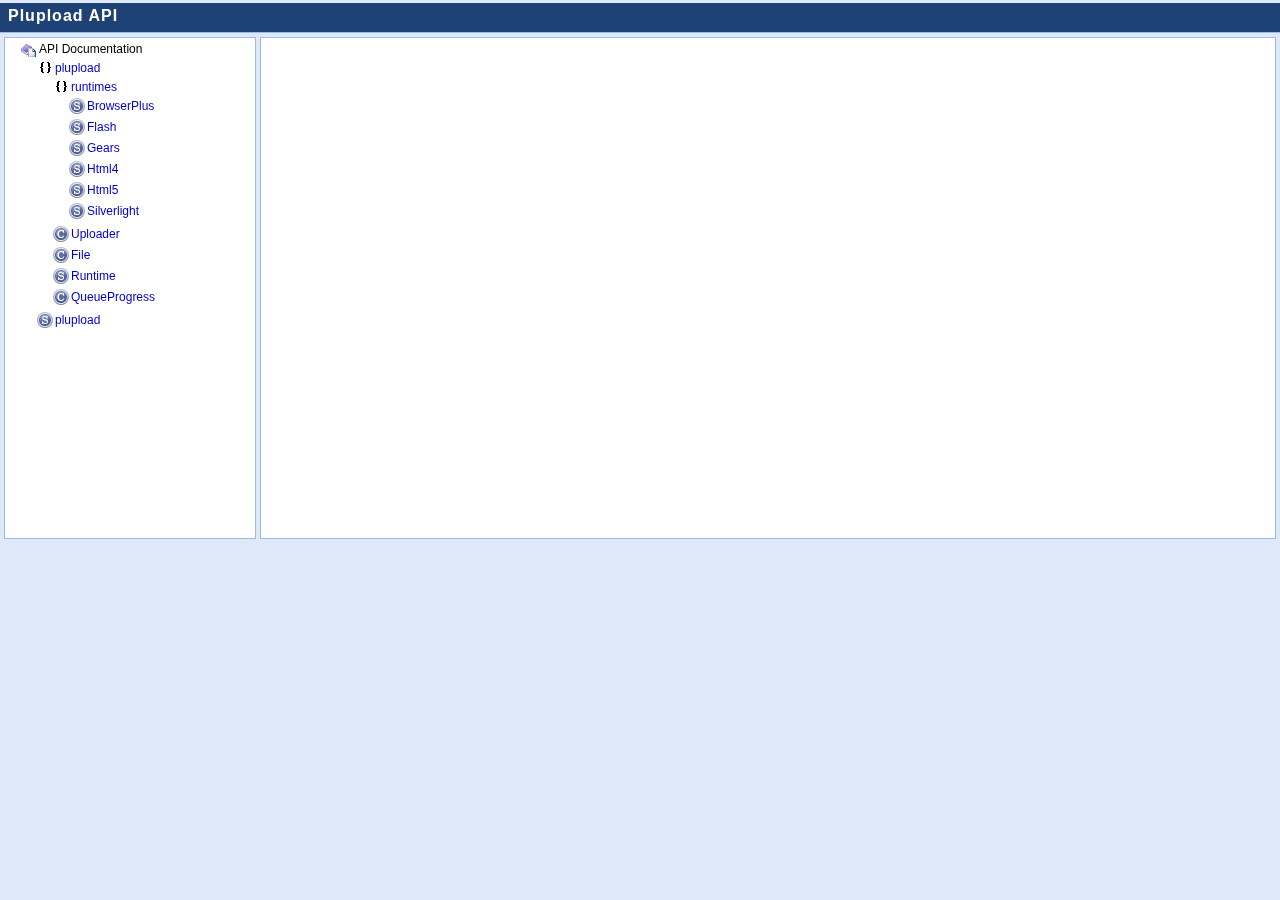
<file: htdocs/wp-content/plugins/brightcove-video-library/plupload/docs/api/index.html>
<!DOCTYPE html PUBLIC "-//W3C//DTD XHTML 1.1//EN" "http://www.w3.org/TR/xhtml11/DTD/xhtml11.dtd">
<html xmlns="http://www.w3.org/1999/xhtml">
<head>
<title>Plupload API</title>
<meta name="generator" content="MoxieDoc" />

<link rel="stylesheet" type="text/css" href="css/reset.css" />
<link rel="stylesheet" type="text/css" href="css/grids.css" />
<link rel="stylesheet" type="text/css" href="css/general.css" />
<link rel="stylesheet" type="text/css" href="css/jquery.treeview.css" />
<link type="text/css" rel="stylesheet" href="css/shCore.css" />
<link type="text/css" rel="stylesheet" href="css/shThemeMoxieDoc.css" />

<script type="text/javascript" src="http://www.google.com/jsapi"></script>
<script type="text/javascript">
	google.load("jquery", "1.3");
</script>
<script type="text/javascript" src="js/jquery.treeview.min.js"></script>
<script type="text/javascript" src="js/general.js"></script>
<script type="text/javascript" src="js/shCore.js"></script>
<script type="text/javascript" src="js/shBrushJScript.js"></script>
</head>
<body>
<div id="doc3" class="yui-t1" style="height:500px">
<div id="hd">
<h1>Plupload API</h1>
</div>
<div id="bd">
<div id="yui-main">
<div id="detailsView" class="yui-b">
<!--Gets filled using Ajax-->
</div>
</div>
<div id="classView" class="yui-b">
<ul id="browser" class="classtree treeview-famfamfam">
<li>
<span class="root">API Documentation</span>
<ul>
<li class="closed">
<span class="namespace" title="Namespace">
<a href="#">plupload</a>
</span>
<ul>
<li class="closed">
<span class="namespace" title="Namespace">
<a href="#">runtimes</a>
</span>
<ul>
<li>
<span class="singleton" title="Singleton class">
<a href="class_plupload.runtimes.BrowserPlus.html">BrowserPlus</a>
</span>
</li>
<li>
<span class="singleton" title="Singleton class">
<a href="class_plupload.runtimes.Flash.html">Flash</a>
</span>
</li>
<li>
<span class="singleton" title="Singleton class">
<a href="class_plupload.runtimes.Gears.html">Gears</a>
</span>
</li>
<li>
<span class="singleton" title="Singleton class">
<a href="class_plupload.runtimes.Html4.html">Html4</a>
</span>
</li>
<li>
<span class="singleton" title="Singleton class">
<a href="class_plupload.runtimes.Html5.html">Html5</a>
</span>
</li>
<li>
<span class="singleton" title="Singleton class">
<a href="class_plupload.runtimes.Silverlight.html">Silverlight</a>
</span>
</li>
</ul>
</li>
<li>
<span class="class" title="Class">
<a href="class_plupload.Uploader.html">Uploader</a>
</span>
</li>
<li>
<span class="class" title="Class">
<a href="class_plupload.File.html">File</a>
</span>
</li>
<li>
<span class="singleton" title="Singleton class">
<a href="class_plupload.Runtime.html">Runtime</a>
</span>
</li>
<li>
<span class="class" title="Class">
<a href="class_plupload.QueueProgress.html">QueueProgress</a>
</span>
</li>
</ul>
</li>
<li>
<span class="singleton" title="Singleton class">
<a href="class_plupload.html">plupload</a>
</span>
</li>
</ul>
</li>
</ul>
</div>
</div>
</div>
</body>
</html>
</file>
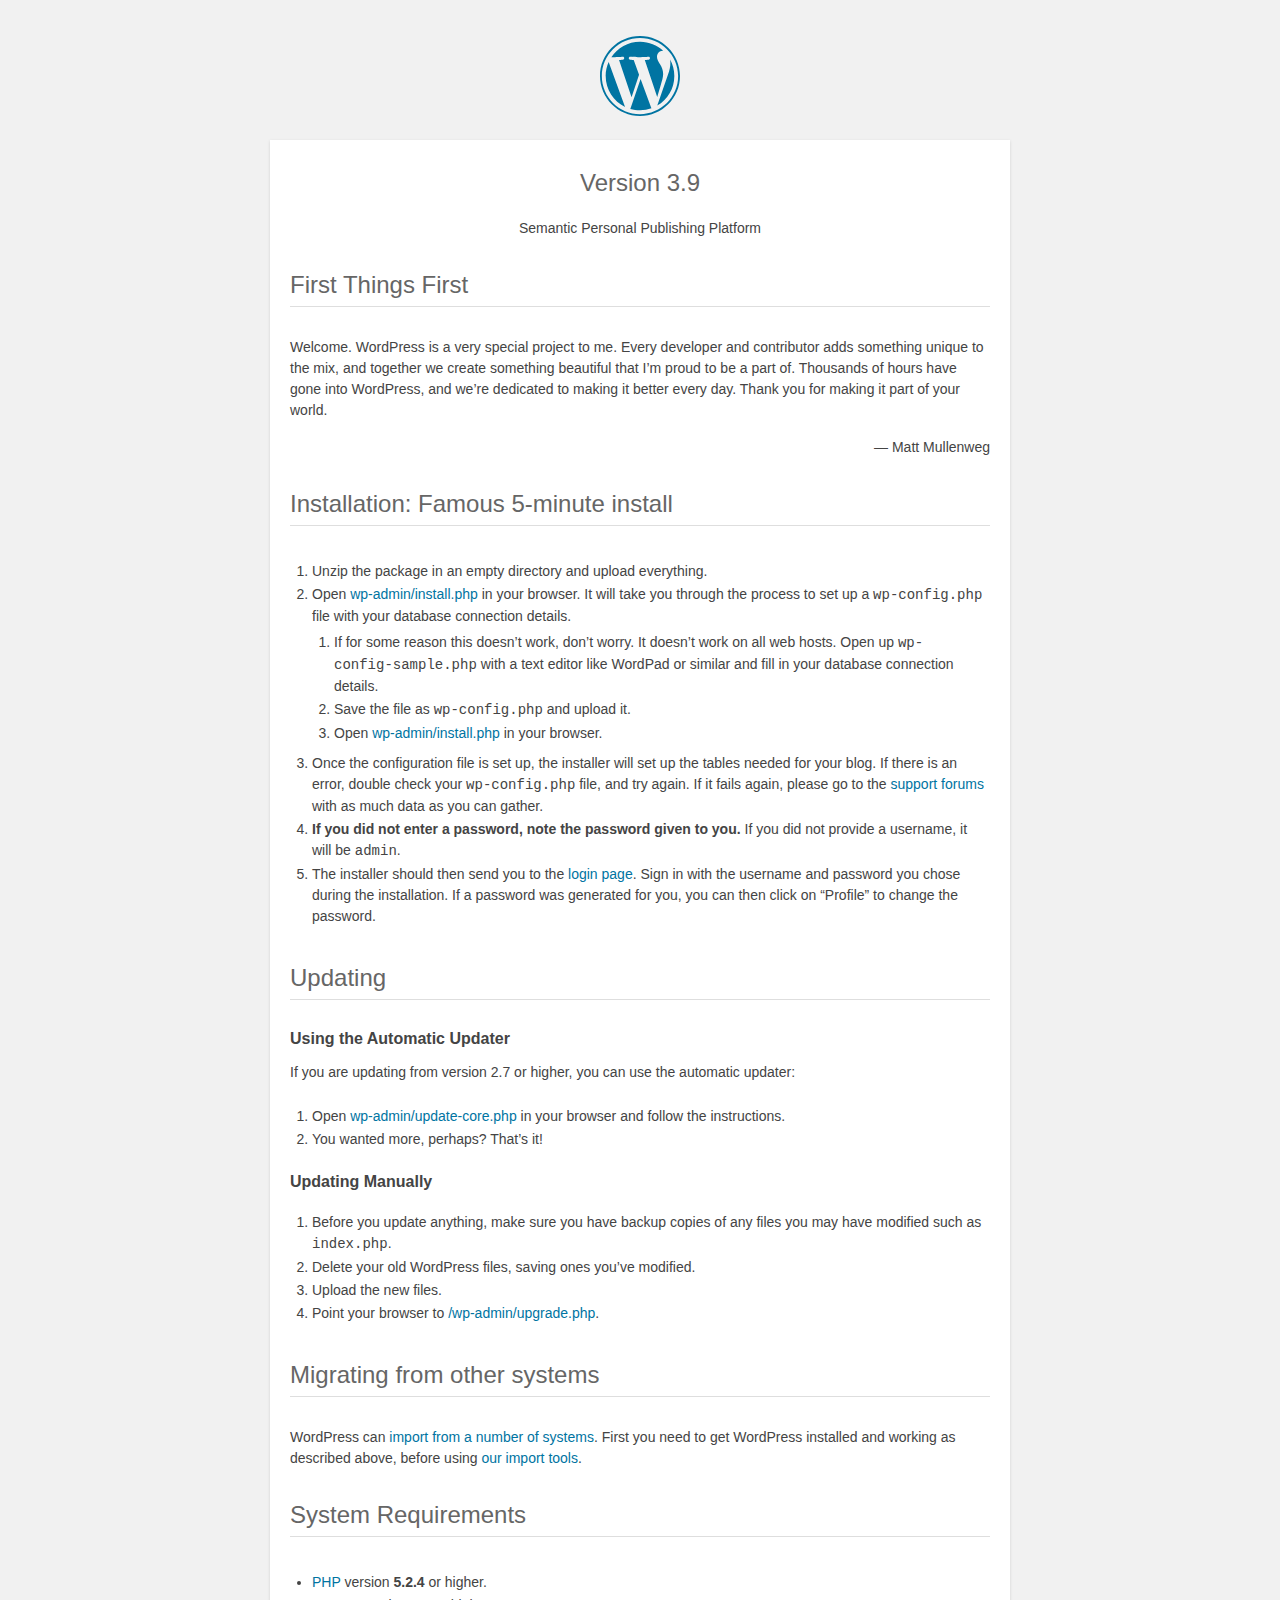
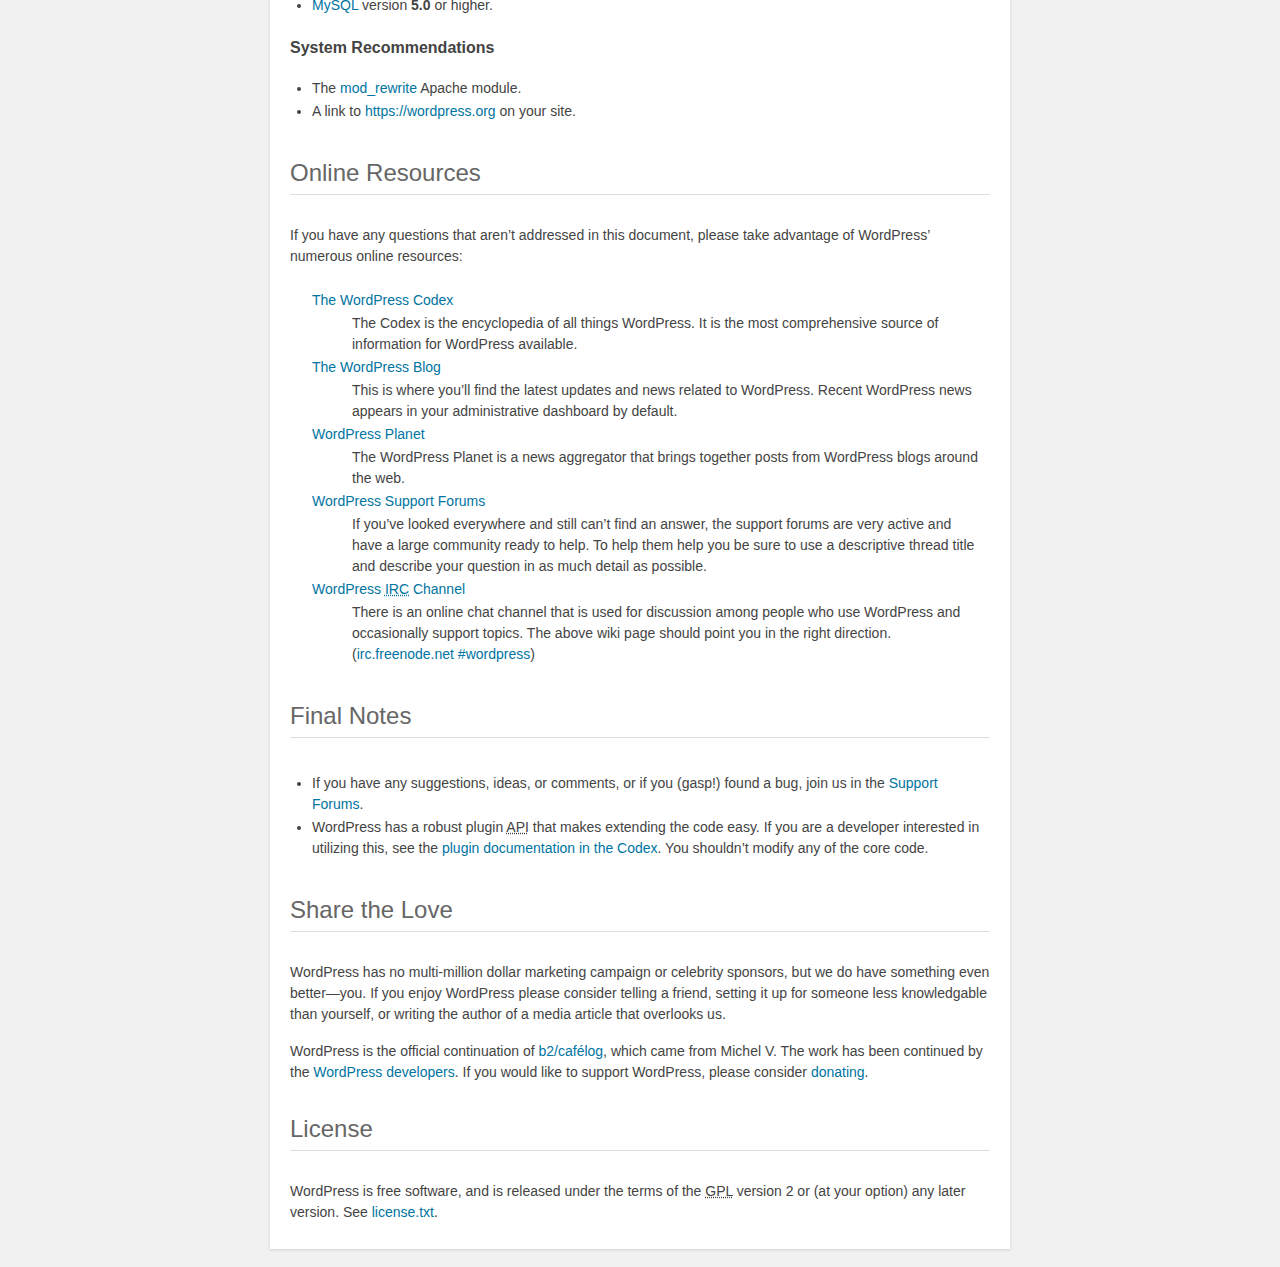
<file: htdocs/readme.html>
<!DOCTYPE html>
<html>
<head>
	<meta name="viewport" content="width=device-width" />
	<meta http-equiv="Content-Type" content="text/html; charset=utf-8" />
	<title>WordPress &#8250; ReadMe</title>
	<link rel="stylesheet" href="wp-admin/css/install.css?ver=20100228" type="text/css" />
</head>
<body>
<h1 id="logo">
	<a href="https://wordpress.org/"><img alt="WordPress" src="wp-admin/images/wordpress-logo.png" /></a>
	<br /> Version 3.9
</h1>
<p style="text-align: center">Semantic Personal Publishing Platform</p>

<h1>First Things First</h1>
<p>Welcome. WordPress is a very special project to me. Every developer and contributor adds something unique to the mix, and together we create something beautiful that I&#8217;m proud to be a part of. Thousands of hours have gone into WordPress, and we&#8217;re dedicated to making it better every day. Thank you for making it part of your world.</p>
<p style="text-align: right">&#8212; Matt Mullenweg</p>

<h1>Installation: Famous 5-minute install</h1>
<ol>
	<li>Unzip the package in an empty directory and upload everything.</li>
	<li>Open <span class="file"><a href="wp-admin/install.php">wp-admin/install.php</a></span> in your browser. It will take you through the process to set up a <code>wp-config.php</code> file with your database connection details.
		<ol>
			<li>If for some reason this doesn&#8217;t work, don&#8217;t worry. It doesn&#8217;t work on all web hosts. Open up <code>wp-config-sample.php</code> with a text editor like WordPad or similar and fill in your database connection details.</li>
			<li>Save the file as <code>wp-config.php</code> and upload it.</li>
			<li>Open <span class="file"><a href="wp-admin/install.php">wp-admin/install.php</a></span> in your browser.</li>
		</ol>
	</li>
	<li>Once the configuration file is set up, the installer will set up the tables needed for your blog. If there is an error, double check your <code>wp-config.php</code> file, and try again. If it fails again, please go to the <a href="https://wordpress.org/support/" title="WordPress support">support forums</a> with as much data as you can gather.</li>
	<li><strong>If you did not enter a password, note the password given to you.</strong> If you did not provide a username, it will be <code>admin</code>.</li>
	<li>The installer should then send you to the <a href="wp-login.php">login page</a>. Sign in with the username and password you chose during the installation. If a password was generated for you, you can then click on &#8220;Profile&#8221; to change the password.</li>
</ol>

<h1>Updating</h1>
<h2>Using the Automatic Updater</h2>
<p>If you are updating from version 2.7 or higher, you can use the automatic updater:</p>
<ol>
	<li>Open <span class="file"><a href="wp-admin/update-core.php">wp-admin/update-core.php</a></span> in your browser and follow the instructions.</li>
	<li>You wanted more, perhaps? That&#8217;s it!</li>
</ol>

<h2>Updating Manually</h2>
<ol>
	<li>Before you update anything, make sure you have backup copies of any files you may have modified such as <code>index.php</code>.</li>
	<li>Delete your old WordPress files, saving ones you&#8217;ve modified.</li>
	<li>Upload the new files.</li>
	<li>Point your browser to <span class="file"><a href="wp-admin/upgrade.php">/wp-admin/upgrade.php</a>.</span></li>
</ol>

<h1>Migrating from other systems</h1>
<p>WordPress can <a href="http://codex.wordpress.org/Importing_Content">import from a number of systems</a>. First you need to get WordPress installed and working as described above, before using <a href="wp-admin/import.php" title="Import to WordPress">our import tools</a>.</p>

<h1>System Requirements</h1>
<ul>
	<li><a href="http://php.net/">PHP</a> version <strong>5.2.4</strong> or higher.</li>
	<li><a href="http://www.mysql.com/">MySQL</a> version <strong>5.0</strong> or higher.</li>
</ul>

<h2>System Recommendations</h2>
<ul>
	<li>The <a href="http://httpd.apache.org/docs/2.2/mod/mod_rewrite.html">mod_rewrite</a> Apache module.</li>
	<li>A link to <a href="https://wordpress.org/">https://wordpress.org</a> on your site.</li>
</ul>

<h1>Online Resources</h1>
<p>If you have any questions that aren&#8217;t addressed in this document, please take advantage of WordPress&#8217; numerous online resources:</p>
<dl>
	<dt><a href="http://codex.wordpress.org/">The WordPress Codex</a></dt>
		<dd>The Codex is the encyclopedia of all things WordPress. It is the most comprehensive source of information for WordPress available.</dd>
	<dt><a href="https://wordpress.org/news/">The WordPress Blog</a></dt>
		<dd>This is where you&#8217;ll find the latest updates and news related to WordPress. Recent WordPress news appears in your administrative dashboard by default.</dd>
	<dt><a href="http://planet.wordpress.org/">WordPress Planet</a></dt>
		<dd>The WordPress Planet is a news aggregator that brings together posts from WordPress blogs around the web.</dd>
	<dt><a href="https://wordpress.org/support/">WordPress Support Forums</a></dt>
		<dd>If you&#8217;ve looked everywhere and still can&#8217;t find an answer, the support forums are very active and have a large community ready to help. To help them help you be sure to use a descriptive thread title and describe your question in as much detail as possible.</dd>
	<dt><a href="http://codex.wordpress.org/IRC">WordPress <abbr title="Internet Relay Chat">IRC</abbr> Channel</a></dt>
		<dd>There is an online chat channel that is used for discussion among people who use WordPress and occasionally support topics. The above wiki page should point you in the right direction. (<a href="irc://irc.freenode.net/wordpress">irc.freenode.net #wordpress</a>)</dd>
</dl>

<h1>Final Notes</h1>
<ul>
	<li>If you have any suggestions, ideas, or comments, or if you (gasp!) found a bug, join us in the <a href="https://wordpress.org/support/">Support Forums</a>.</li>
	<li>WordPress has a robust plugin <abbr title="application programming interface">API</abbr> that makes extending the code easy. If you are a developer interested in utilizing this, see the <a href="http://codex.wordpress.org/Plugin_API" title="WordPress plugin API">plugin documentation in the Codex</a>. You shouldn&#8217;t modify any of the core code.</li>
</ul>

<h1>Share the Love</h1>
<p>WordPress has no multi-million dollar marketing campaign or celebrity sponsors, but we do have something even better&#8212;you. If you enjoy WordPress please consider telling a friend, setting it up for someone less knowledgable than yourself, or writing the author of a media article that overlooks us.</p>

<p>WordPress is the official continuation of <a href="http://cafelog.com/">b2/caf&#233;log</a>, which came from Michel V. The work has been continued by the <a href="https://wordpress.org/about/">WordPress developers</a>. If you would like to support WordPress, please consider <a href="https://wordpress.org/donate/" title="Donate to WordPress">donating</a>.</p>

<h1>License</h1>
<p>WordPress is free software, and is released under the terms of the <abbr title="GNU General Public License">GPL</abbr> version 2 or (at your option) any later version. See <a href="license.txt">license.txt</a>.</p>

</body>
</html>
</file>
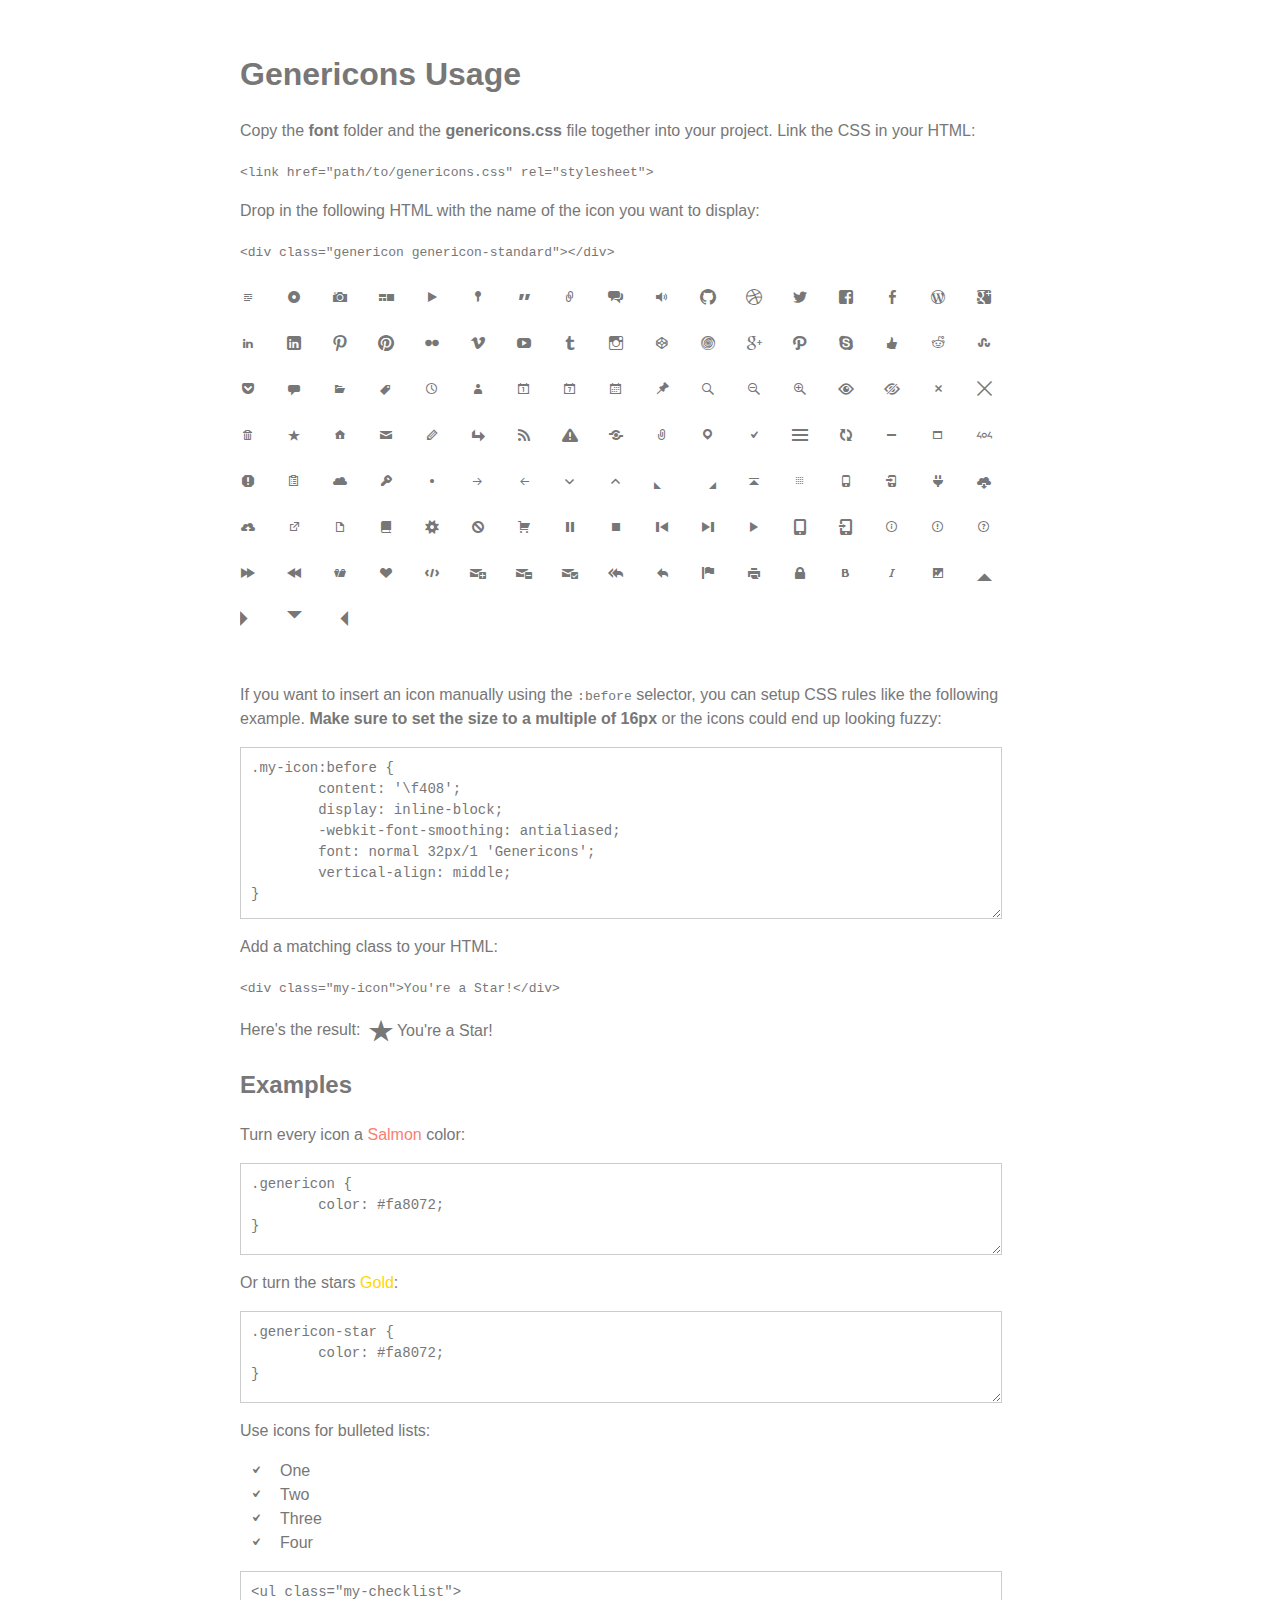
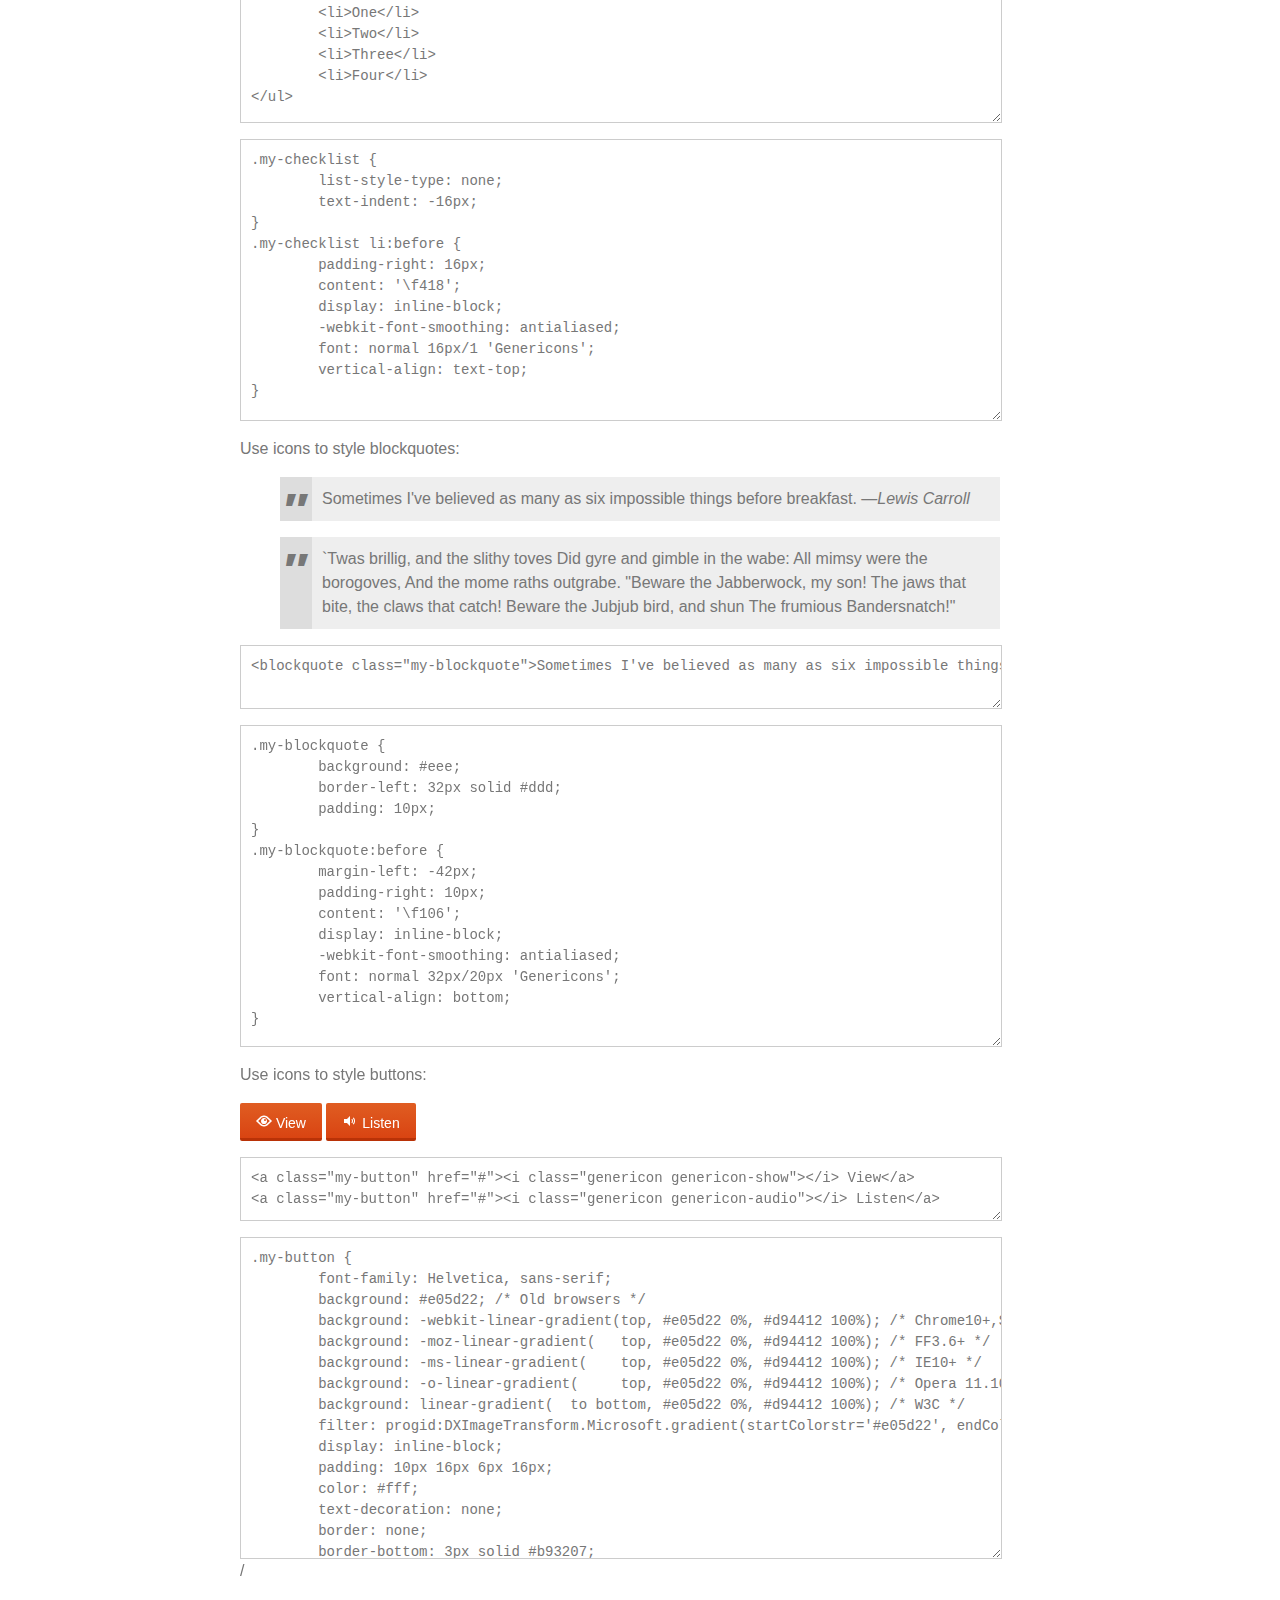
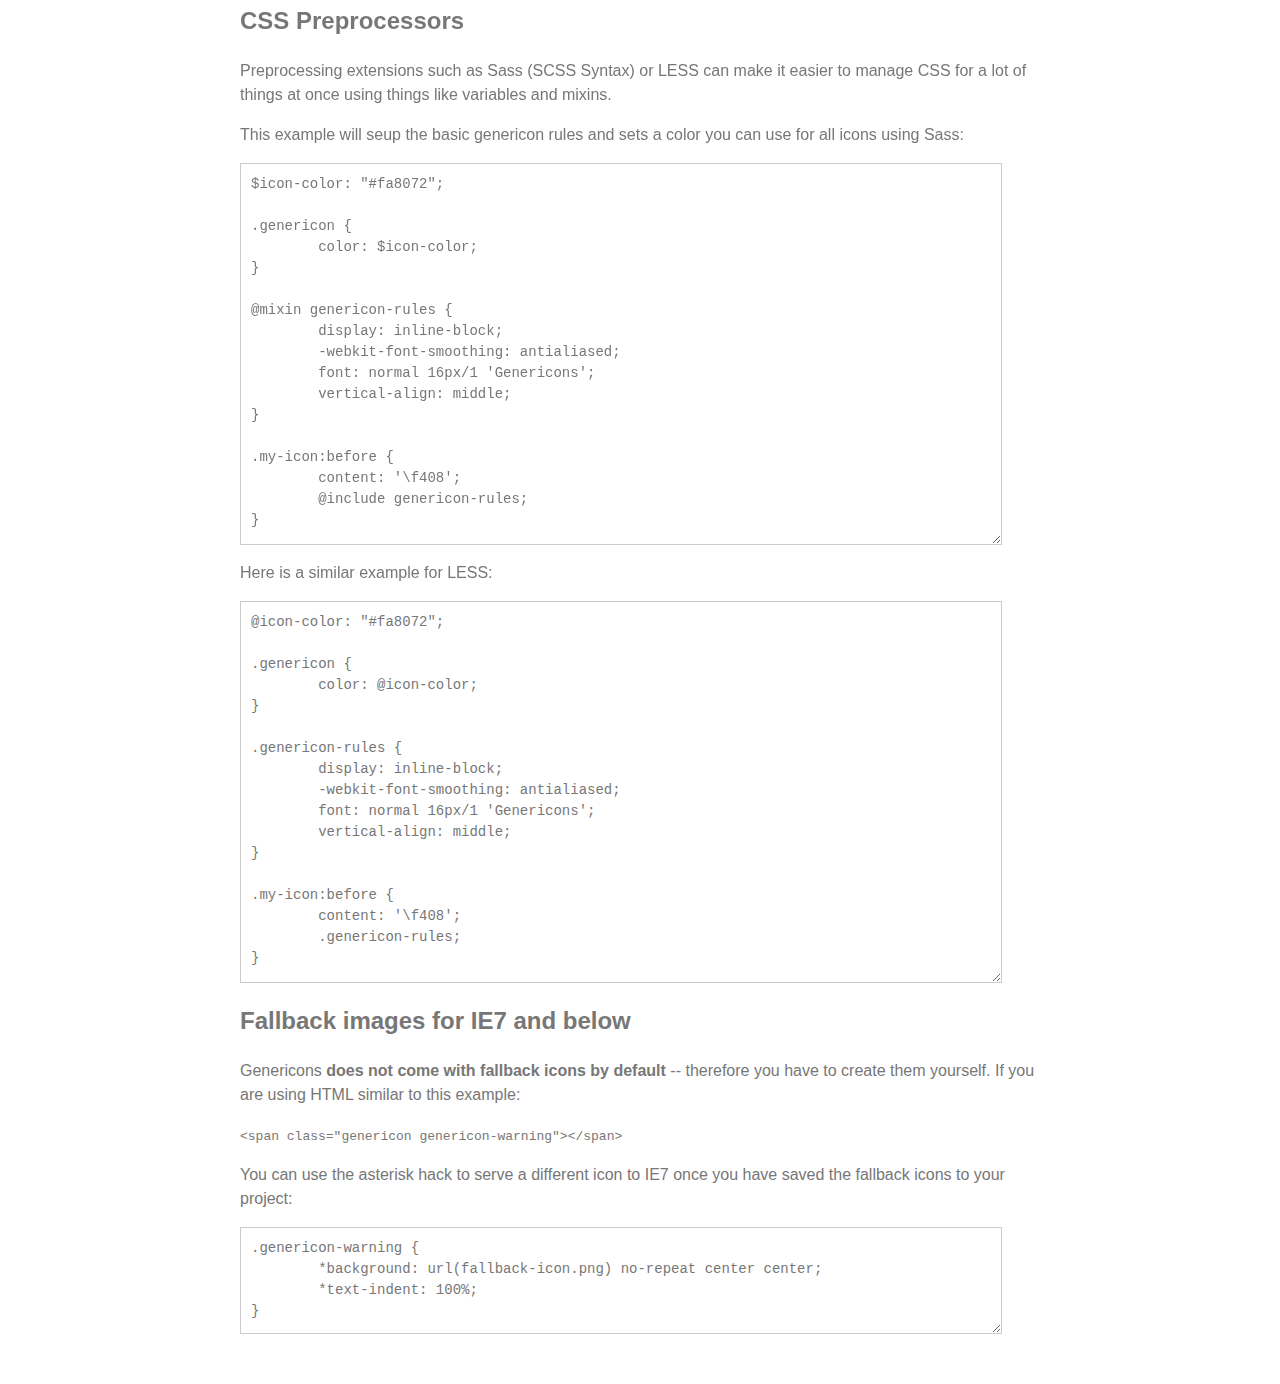
<file: htdocs/wp-content/themes/twentyfourteen/genericons/example.html>
<!DOCTYPE html>
<html dir="ltr" lang="en">
<head>
<title>Genericons</title>
<link rel="stylesheet" href="genericons.css">
<style type="text/css">
body {
	font-family: sans-serif;
	line-height: 1.5;
	width: 800px;
	margin: 50px auto;
	color: #777;
	background: white;
}
.icons {
	overflow: hidden;
	padding: 10px 0;
}
.icons div {
	cursor: pointer;
	float: left;
	margin: 0 30px 30px 0;
}
.icons:hover div {
	background: #f7f7f7;
}
.code {
        display: block;
        font: 14px/1.5 monospace;
        width: 740px;
        white-space: pre;
        border: 1px solid #ccc;
        padding: 10px;
        color: #777;
        overflow: auto;
}
.my-icon:before {
	content: '\f408';
        display: inline-block;
        -webkit-font-smoothing: antialiased;
        font: normal 32px/1 'Genericons';
        vertical-align: middle;
}
/* For the Examples */
.my-checklist {
	list-style-type: none;
	text-indent: -16px;
}
.my-checklist li:before {
	padding-right: 16px;
	content: '\f418';
        display: inline-block;
        -webkit-font-smoothing: antialiased;
        font: normal 16px/1 'Genericons';
        vertical-align: text-top;
}
.my-blockquote {
	background: #eee;
	border-left: 32px solid #ddd;
	padding: 10px;
}
.my-blockquote:before {
	margin-left: -42px;
	padding-right: 10px;
        content: '\f106';
        display: inline-block;
        -webkit-font-smoothing: antialiased;
        font: normal 32px/20px 'Genericons';
        vertical-align: bottom;
}
.my-button {
	font-family: Helvetica, sans-serif;
	font-size: 14px;
	background: #e05d22; /* Old browsers */
	background: -webkit-linear-gradient(top, #e05d22 0%, #d94412 100%); /* Chrome10+,Safari5.1+ */
	background: -moz-linear-gradient(   top, #e05d22 0%, #d94412 100%); /* FF3.6+ */
	background: -ms-linear-gradient(    top, #e05d22 0%, #d94412 100%); /* IE10+ */
	background: -o-linear-gradient(     top, #e05d22 0%, #d94412 100%); /* Opera 11.10+ */
	background: linear-gradient(  to bottom, #e05d22 0%, #d94412 100%); /* W3C */
	filter: progid:DXImageTransform.Microsoft.gradient(startColorstr='#e05d22', endColorstr='#d94412', GradientType=0); /* IE6-9 */
	display: inline-block;
	padding: 10px 16px 4px 16px;
	color: #fff;
	text-decoration: none;
	border: none;
	border-bottom: 3px solid #b93207;
	border-radius: 2px;
}
.my-button:hover,
.my-button:focus {
	background: #ed6a31; /* Old browsers */
	background: -webkit-linear-gradient(top, #ed6a31 0%, #e55627 100%); /* Chrome10+,Safari5.1+ */
	background: -moz-linear-gradient(   top, #ed6a31 0%, #e55627 100%); /* FF3.6+ */
	background: -ms-linear-gradient(    top, #ed6a31 0%, #e55627 100%); /* IE10+ */
	background: -o-linear-gradient(     top, #ed6a31 0%, #e55627 100%); /* Opera 11.10+ */
	background: linear-gradient(  to bottom, #ed6a31 0%, #e55627 100%); /* W3C */
	filter: progid:DXImageTransform.Microsoft.gradient(startColorstr='#ed6a31', endColorstr='#e55627', GradientType=0); /* IE6-9 */
	outline: none;
}
.my-button:active {
	background: #d94412; /* Old browsers */
	background: -webkit-linear-gradient(top, #d94412 0%, #e05d22 100%); /* Chrome10+,Safari5.1+ */
	background: -moz-linear-gradient(   top, #d94412 0%, #e05d22 100%); /* FF3.6+ */
	background: -ms-linear-gradient(    top, #d94412 0%, #e05d22 100%); /* IE10+ */
	background: -o-linear-gradient(     top, #d94412 0%, #e05d22 100%); /* Opera 11.10+ */
	background: linear-gradient(  to bottom, #d94412 0%, #e05d22 100%); /* W3C */
	filter: progid:DXImageTransform.Microsoft.gradient(startColorstr='#d94412', endColorstr='#e05d22', GradientType=0); /* IE6-9 */
	border: none;
	border-top: 3px solid #b93207;
	padding: 6px 16px 7px 16px;
}
</style>
</head>
<body>

<div class="section">

	<h1>Genericons Usage</h1>

	<p>Copy the <strong>font</strong> folder and the <strong>genericons.css</strong> file together into your project. Link the CSS in your HTML:</p>

	<p><code>&lt;link href="path/to/genericons.css" rel="stylesheet"&gt;</code></p>

	<p>Drop in the following HTML with the name of the icon you want to display:</p>

	<p><code>&lt;div class="genericon genericon-standard"&gt;&lt;/div&gt;</code></p>

	<div class="icons">
	
		<!-- post formats -->
		<div alt="f100" class="genericon genericon-standard"></div>
		<div alt="f101" class="genericon genericon-aside"></div>
		<div alt="f102" class="genericon genericon-image"></div>
		<div alt="f103" class="genericon genericon-gallery"></div>
		<div alt="f104" class="genericon genericon-video"></div>
		<div alt="f105" class="genericon genericon-status"></div>
		<div alt="f106" class="genericon genericon-quote"></div>
		<div alt="f107" class="genericon genericon-link"></div>
		<div alt="f108" class="genericon genericon-chat"></div>
		<div alt="f109" class="genericon genericon-audio"></div>

		<!-- social icons -->
		<div alt="f200" class="genericon genericon-github"></div>
		<div alt="f201" class="genericon genericon-dribbble"></div>
		<div alt="f202" class="genericon genericon-twitter"></div>
		<div alt="f203" class="genericon genericon-facebook"></div>
		<div alt="f204" class="genericon genericon-facebook-alt"></div>
		<div alt="f205" class="genericon genericon-wordpress"></div>
		<div alt="f206" class="genericon genericon-googleplus"></div>
		<div alt="f207" class="genericon genericon-linkedin"></div>
		<div alt="f208" class="genericon genericon-linkedin-alt"></div>
		<div alt="f209" class="genericon genericon-pinterest"></div>
		<div alt="f210" class="genericon genericon-pinterest-alt"></div>
		<div alt="f211" class="genericon genericon-flickr"></div>
		<div alt="f212" class="genericon genericon-vimeo"></div>
		<div alt="f213" class="genericon genericon-youtube"></div>
		<div alt="f214" class="genericon genericon-tumblr"></div>
		<div alt="f215" class="genericon genericon-instagram"></div>
		<div alt="f216" class="genericon genericon-codepen"></div>
		<div alt="f217" class="genericon genericon-polldaddy"></div>
		<div alt="f218" class="genericon genericon-googleplus-alt"></div>
		<div alt="f219" class="genericon genericon-path"></div>
		<div alt="f220" class="genericon genericon-skype"></div>
		<div alt="f221" class="genericon genericon-digg"></div>
		<div alt="f222" class="genericon genericon-reddit"></div>
		<div alt="f223" class="genericon genericon-stumbleupon"></div>
		<div alt="f224" class="genericon genericon-pocket"></div>

		<!-- meta icons -->
		<div alt="f300" class="genericon genericon-comment"></div>
		<div alt="f301" class="genericon genericon-category"></div>
		<div alt="f302" class="genericon genericon-tag"></div>
		<div alt="f303" class="genericon genericon-time"></div>
		<div alt="f304" class="genericon genericon-user"></div>
		<div alt="f305" class="genericon genericon-day"></div>
		<div alt="f306" class="genericon genericon-week"></div>
		<div alt="f307" class="genericon genericon-month"></div>
		<div alt="f308" class="genericon genericon-pinned"></div>

		<!-- other icons -->
		<div alt="f400" class="genericon genericon-search"></div>
		<div alt="f401" class="genericon genericon-unzoom"></div>
		<div alt="f402" class="genericon genericon-zoom"></div>
		<div alt="f403" class="genericon genericon-show"></div>
		<div alt="f404" class="genericon genericon-hide"></div>
		<div alt="f405" class="genericon genericon-close"></div>
		<div alt="f406" class="genericon genericon-close-alt"></div>
		<div alt="f407" class="genericon genericon-trash"></div>
		<div alt="f408" class="genericon genericon-star"></div>
		<div alt="f409" class="genericon genericon-home"></div>
		<div alt="f410" class="genericon genericon-mail"></div>
		<div alt="f411" class="genericon genericon-edit"></div>
		<div alt="f412" class="genericon genericon-reply"></div>
		<div alt="f413" class="genericon genericon-feed"></div>
		<div alt="f414" class="genericon genericon-warning"></div>
		<div alt="f415" class="genericon genericon-share"></div>
		<div alt="f416" class="genericon genericon-attachment"></div>
		<div alt="f417" class="genericon genericon-location"></div>
		<div alt="f418" class="genericon genericon-checkmark"></div>
		<div alt="f419" class="genericon genericon-menu"></div>
		<div alt="f420" class="genericon genericon-refresh"></div>
		<div alt="f421" class="genericon genericon-minimize"></div>
		<div alt="f422" class="genericon genericon-maximize"></div>
		<div alt="f423" class="genericon genericon-404"></div>
		<div alt="f424" class="genericon genericon-spam"></div>
		<div alt="f425" class="genericon genericon-summary"></div>
		<div alt="f426" class="genericon genericon-cloud"></div>
		<div alt="f427" class="genericon genericon-key"></div>
		<div alt="f428" class="genericon genericon-dot"></div>
		<div alt="f429" class="genericon genericon-next"></div>
		<div alt="f430" class="genericon genericon-previous"></div>
		<div alt="f431" class="genericon genericon-expand"></div>
		<div alt="f432" class="genericon genericon-collapse"></div>
		<div alt="f433" class="genericon genericon-dropdown"></div>
		<div alt="f434" class="genericon genericon-dropdown-left"></div>
		<div alt="f435" class="genericon genericon-top"></div>
		<div alt="f436" class="genericon genericon-draggable"></div>
		<div alt="f437" class="genericon genericon-phone"></div>
		<div alt="f438" class="genericon genericon-send-to-phone"></div>
		<div alt="f439" class="genericon genericon-plugin"></div>
		<div alt="f440" class="genericon genericon-cloud-download"></div>
		<div alt="f441" class="genericon genericon-cloud-upload"></div>
		<div alt="f442" class="genericon genericon-external"></div>
		<div alt="f443" class="genericon genericon-document"></div>
		<div alt="f444" class="genericon genericon-book"></div>
		<div alt="f445" class="genericon genericon-cog"></div>
		<div alt="f446" class="genericon genericon-unapprove"></div>
		<div alt="f447" class="genericon genericon-cart"></div>
		<div alt="f448" class="genericon genericon-pause"></div>
		<div alt="f449" class="genericon genericon-stop"></div>
		<div alt="f450" class="genericon genericon-skip-back"></div>
		<div alt="f451" class="genericon genericon-skip-ahead"></div>
		<div alt="f452" class="genericon genericon-play"></div>
		<div alt="f453" class="genericon genericon-tablet"></div>
		<div alt="f454" class="genericon genericon-send-to-tablet"></div>
		<div alt="f455" class="genericon genericon-info"></div>
		<div alt="f456" class="genericon genericon-notice"></div>
		<div alt="f457" class="genericon genericon-help"></div>
		<div alt="f458" class="genericon genericon-fastforward"></div>
		<div alt="f459" class="genericon genericon-rewind"></div>
		<div alt="f460" class="genericon genericon-portfolio"></div>
		<div alt="f461" class="genericon genericon-heart"></div>
		<div alt="f462" class="genericon genericon-code"></div>
		<div alt="f463" class="genericon genericon-subscribe"></div>
		<div alt="f464" class="genericon genericon-unsubscribe"></div>
		<div alt="f465" class="genericon genericon-subscribed"></div>
		<div alt="f466" class="genericon genericon-reply-alt"></div>
		<div alt="f467" class="genericon genericon-reply-single"></div>
		<div alt="f468" class="genericon genericon-flag"></div>
		<div alt="f469" class="genericon genericon-print"></div>
		<div alt="f470" class="genericon genericon-lock"></div>
		<div alt="f471" class="genericon genericon-bold"></div>
		<div alt="f472" class="genericon genericon-italic"></div>
		<div alt="f473" class="genericon genericon-picture"></div>

		<!-- generic shapes -->
		<div alt="f500" class="genericon genericon-uparrow"></div>
		<div alt="f501" class="genericon genericon-rightarrow"></div>
		<div alt="f502" class="genericon genericon-downarrow"></div>
		<div alt="f503" class="genericon genericon-leftarrow"></div>

	</div>

	<p>If you want to insert an icon manually using the <code>:before</code> selector, you can setup CSS rules like the following example. <strong>Make sure to set the size to a multiple of 16px</strong> or the icons could end up looking fuzzy:</p>

<p><textarea class="code" style="min-height: 150px;" onclick="select();">.my-icon:before {
	content: '\f408';
        display: inline-block;
        -webkit-font-smoothing: antialiased;
        font: normal 32px/1 'Genericons';
        vertical-align: middle;
}</textarea></p>

	<p>Add a matching class to your HTML:</p>

	<p><code>&lt;div class="my-icon"&gt;You're a Star!&lt;/div&gt;</code></p>

	<p>Here's the result: <span class="my-icon">You're a Star!</span></p>

	<h2>Examples</h2>

	<p>Turn every icon a <span style="color: #fa8072;">Salmon</span> color:</p>

<p><textarea class="code" style="min-height: 70px" onclick="select();">
.genericon {
	color: #fa8072;
}</textarea></p>

	<p>Or turn the stars <span style="color: #ffd700;">Gold</span>:</p>

<p><textarea class="code" style="min-height: 70px" onclick="select();">
.genericon-star {
	color: #fa8072;
}</textarea></p>

	<p>Use icons for bulleted lists:</p>

	<ul class="my-checklist">
		<li>One</li>
		<li>Two</li>
		<li>Three</li>
		<li>Four</li>
	</ul>

<p><textarea class="code" style="min-height: 130px" onclick="select();">
<ul class="my-checklist">
	<li>One</li>
	<li>Two</li>
	<li>Three</li>
	<li>Four</li>
</ul></textarea></p>

<p><textarea class="code" style="min-height: 260px;" onclick="select();">
.my-checklist {
	list-style-type: none;
	text-indent: -16px;
}
.my-checklist li:before {
	padding-right: 16px;
	content: '\f418';
        display: inline-block;
        -webkit-font-smoothing: antialiased;
        font: normal 16px/1 'Genericons';
        vertical-align: text-top;
}</textarea></p>

	<p>Use icons to style blockquotes:</p>

	<blockquote class="my-blockquote">Sometimes I've believed as many as six impossible things before breakfast. &mdash;<em>Lewis Carroll</em></blockquote>
	<blockquote class="my-blockquote">`Twas brillig, and the slithy toves Did gyre and gimble in the wabe: All mimsy were the borogoves, And the mome raths outgrabe. "Beware the Jabberwock, my son!  The jaws that bite, the claws that catch!  Beware the Jubjub bird, and shun The frumious Bandersnatch!"</blockquote>

<p><textarea class="code" style="min-height: 40px;" onclick="select();"><blockquote class="my-blockquote">Sometimes I've believed as many as six impossible things before breakfast. &mdash;<em>Lewis Carroll</em></blockquote></textarea></p>

<p><textarea class="code" style="min-height: 300px;" onclick="select();">
.my-blockquote {
	background: #eee;
	border-left: 32px solid #ddd;
	padding: 10px;
}
.my-blockquote:before {
	margin-left: -42px;
	padding-right: 10px;
        content: '\f106';
        display: inline-block;
        -webkit-font-smoothing: antialiased;
        font: normal 32px/20px 'Genericons';
        vertical-align: bottom;
} </textarea></p>

	<p>Use icons to style buttons:</p>

	<a class="my-button" href="javascript:void()"><i class="genericon genericon-show"></i> View</a>
	<a class="my-button" href="javascript:void()"><i class="genericon genericon-audio"></i> Listen</a>

<p><textarea class="code" style="min-height: 40px;" onclick="select();"><a class="my-button" href="#"><i class="genericon genericon-show"></i> View</a>
<a class="my-button" href="#"><i class="genericon genericon-audio"></i> Listen</a></textarea></p>

<p><textarea class="code" style="min-height: 300px;" onclick="select();">
.my-button {
	font-family: Helvetica, sans-serif;
	background: #e05d22; /* Old browsers */
	background: -webkit-linear-gradient(top, #e05d22 0%, #d94412 100%); /* Chrome10+,Safari5.1+ */
	background: -moz-linear-gradient(   top, #e05d22 0%, #d94412 100%); /* FF3.6+ */
	background: -ms-linear-gradient(    top, #e05d22 0%, #d94412 100%); /* IE10+ */
	background: -o-linear-gradient(     top, #e05d22 0%, #d94412 100%); /* Opera 11.10+ */
	background: linear-gradient(  to bottom, #e05d22 0%, #d94412 100%); /* W3C */
	filter: progid:DXImageTransform.Microsoft.gradient(startColorstr='#e05d22', endColorstr='#d94412', GradientType=0); /* IE6-9 */
	display: inline-block;
	padding: 10px 16px 6px 16px;
	color: #fff;
	text-decoration: none;
	border: none;
	border-bottom: 3px solid #b93207;
	border-radius: 2px;
}

.my-button:hover,
.my-button:focus {
	background: #ed6a31; /* Old browsers */
	background: -webkit-linear-gradient(top, #ed6a31 0%, #e55627 100%); /* Chrome10+,Safari5.1+ */
	background: -moz-linear-gradient(   top, #ed6a31 0%, #e55627 100%); /* FF3.6+ */
	background: -ms-linear-gradient(    top, #ed6a31 0%, #e55627 100%); /* IE10+ */
	background: -o-linear-gradient(     top, #ed6a31 0%, #e55627 100%); /* Opera 11.10+ */
	background: linear-gradient(  to bottom, #ed6a31 0%, #e55627 100%); /* W3C */
	filter: progid:DXImageTransform.Microsoft.gradient(startColorstr='#ed6a31', endColorstr='#e55627', GradientType=0); /* IE6-9 */
	outline: none;
}

.my-button:active {
	background: #d94412; /* Old browsers */
	background: -webkit-linear-gradient(top, #d94412 0%, #e05d22 100%); /* Chrome10+,Safari5.1+ */
	background: -moz-linear-gradient(   top, #d94412 0%, #e05d22 100%); /* FF3.6+ */
	background: -ms-linear-gradient(    top, #d94412 0%, #e05d22 100%); /* IE10+ */
	background: -o-linear-gradient(     top, #d94412 0%, #e05d22 100%); /* Opera 11.10+ */
	background: linear-gradient(  to bottom, #d94412 0%, #e05d22 100%); /* W3C */
	filter: progid:DXImageTransform.Microsoft.gradient(startColorstr='#d94412', endColorstr='#e05d22', GradientType=0); /* IE6-9 */
	border: none;
	border-top: 3px solid #b93207;
	padding: 6px 16px 10px 16px;
}</textarea>/</p>

	<h2>CSS Preprocessors</h2>

	<p>Preprocessing extensions such as Sass (SCSS Syntax) or LESS</a> can make it easier to manage CSS for a lot of things at once using things like variables and mixins.</p>

	<p>This example will seup the basic genericon rules and sets a color you can use for all icons using Sass:</p>

<p><textarea class="code" style="min-height: 360px;" onclick="select();">$icon-color: "#fa8072";

.genericon {
        color: $icon-color;
}

@mixin genericon-rules {
        display: inline-block;
        -webkit-font-smoothing: antialiased;
        font: normal 16px/1 'Genericons';
        vertical-align: middle;
}

.my-icon:before {
	content: '\f408';
        @include genericon-rules;
}</textarea></p>

	<p>Here is a similar example for LESS:</p>

<p><textarea class="code" style="min-height: 360px;" onclick="select();">@icon-color: "#fa8072";

.genericon {
        color: @icon-color;
}

.genericon-rules {
        display: inline-block;
        -webkit-font-smoothing: antialiased;
        font: normal 16px/1 'Genericons';
        vertical-align: middle;
}

.my-icon:before {
	content: '\f408';
        .genericon-rules;
}</textarea></p>

	<h2>Fallback images for IE7 and below</h2>

	<p>Genericons <strong>does not come with fallback icons by default</strong> -- therefore you have to create them yourself. If you are using HTML similar to this example:

	<p><code>&lt;span class="genericon genericon-warning"&gt;&lt;/span&gt;</code></p>

	<p>You can use the asterisk hack to serve a different icon to IE7 once you have saved the fallback icons to your project:</p>

<textarea class="code" style="min-height: 85px;" onclick="select();">.genericon-warning {
        *background: url(fallback-icon.png) no-repeat center center;
        *text-indent: 100%;
}</textarea>

</div>

</body>
</html>
</file>
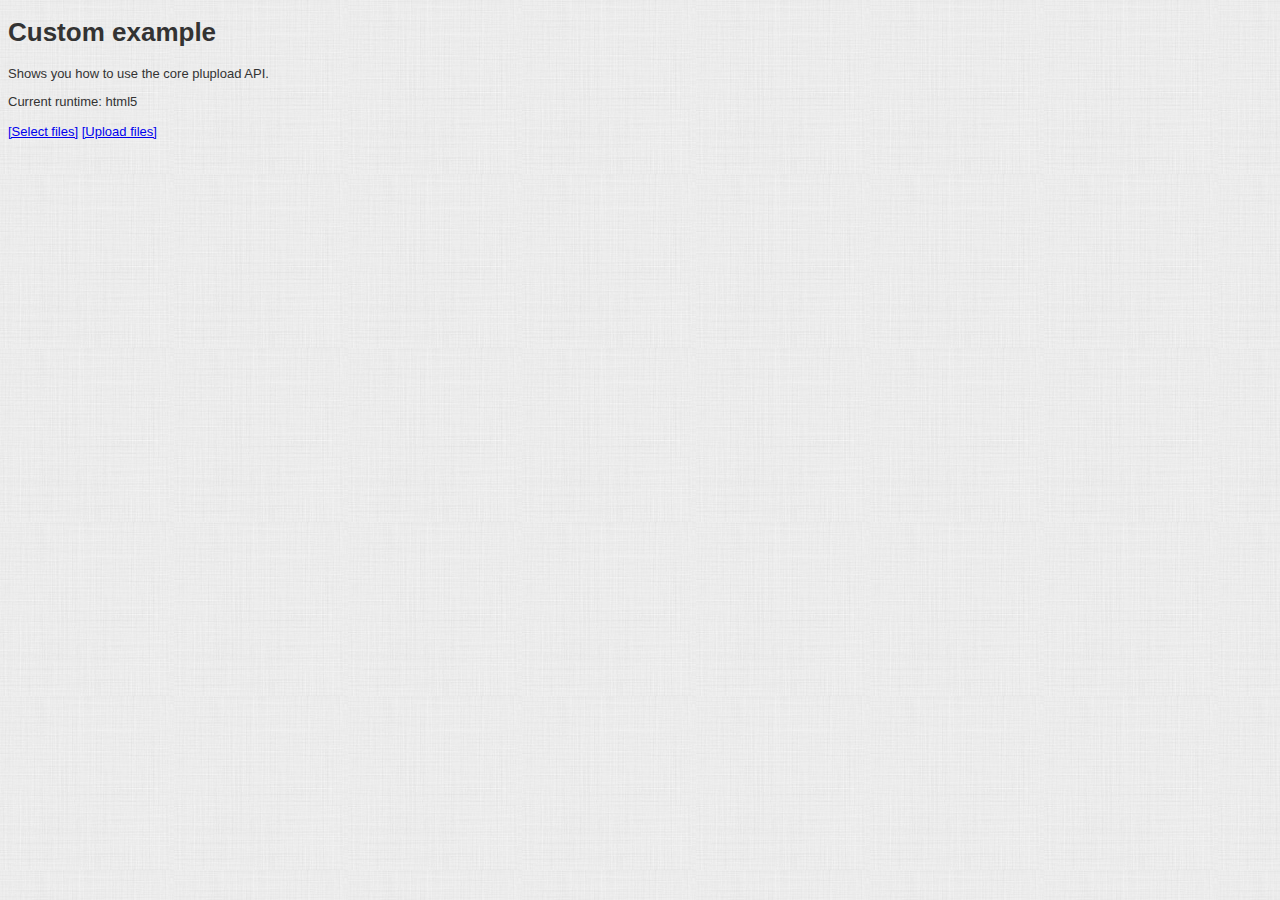
<file: htdocs/wp-content/plugins/brightcove-video-library/plupload/examples/custom.html>
<!DOCTYPE html PUBLIC "-//W3C//DTD XHTML 1.0 Transitional//EN" "http://www.w3.org/TR/xhtml1/DTD/xhtml1-transitional.dtd">
<html xmlns="http://www.w3.org/1999/xhtml" dir="ltr">
<head>
<meta http-equiv="content-type" content="text/html; charset=UTF-8"/>

<title>Plupload - Custom example</title>

<style type="text/css">
	body {
		font-family:Verdana, Geneva, sans-serif;
		font-size:13px;
		color:#333;
		background:url(bg.jpg);
	}
</style>

<script type="text/javascript" src="http://bp.yahooapis.com/2.4.21/browserplus-min.js"></script>

<script type="text/javascript" src="../js/plupload.js"></script>
<script type="text/javascript" src="../js/plupload.gears.js"></script>
<script type="text/javascript" src="../js/plupload.silverlight.js"></script>
<script type="text/javascript" src="../js/plupload.flash.js"></script>
<script type="text/javascript" src="../js/plupload.browserplus.js"></script>
<script type="text/javascript" src="../js/plupload.html4.js"></script>
<script type="text/javascript" src="../js/plupload.html5.js"></script>

<!-- <script type="text/javascript"  src="http://getfirebug.com/releases/lite/1.2/firebug-lite-compressed.js"></script> -->

</head>
<body>

<h1>Custom example</h1>

<p>Shows you how to use the core plupload API.</p>

<div id="container">
    <div id="filelist">No runtime found.</div>
    <br />
    <a id="pickfiles" href="javascript:;">[Select files]</a> 
    <a id="uploadfiles" href="javascript:;">[Upload files]</a>
</div>


<script type="text/javascript">
// Custom example logic
function $(id) {
	return document.getElementById(id);	
}


var uploader = new plupload.Uploader({
	runtimes : 'gears,html5,flash,silverlight,browserplus',
	browse_button : 'pickfiles',
	container: 'container',
	max_file_size : '10mb',
	url : 'upload.php',
	resize : {width : 320, height : 240, quality : 90},
	flash_swf_url : '../js/plupload.flash.swf',
	silverlight_xap_url : '../js/plupload.silverlight.xap',
	filters : [
		{title : "Image files", extensions : "jpg,gif,png"},
		{title : "Zip files", extensions : "zip"}
	]
});

uploader.bind('Init', function(up, params) {
	$('filelist').innerHTML = "<div>Current runtime: " + params.runtime + "</div>";
});

uploader.bind('FilesAdded', function(up, files) {
	for (var i in files) {
		$('filelist').innerHTML += '<div id="' + files[i].id + '">' + files[i].name + ' (' + plupload.formatSize(files[i].size) + ') <b></b></div>';
	}
});

uploader.bind('UploadProgress', function(up, file) {
	$(file.id).getElementsByTagName('b')[0].innerHTML = '<span>' + file.percent + "%</span>";
});

$('uploadfiles').onclick = function() {
	uploader.start();
	return false;
};

uploader.init();
</script>
</body>
</html>
</file>
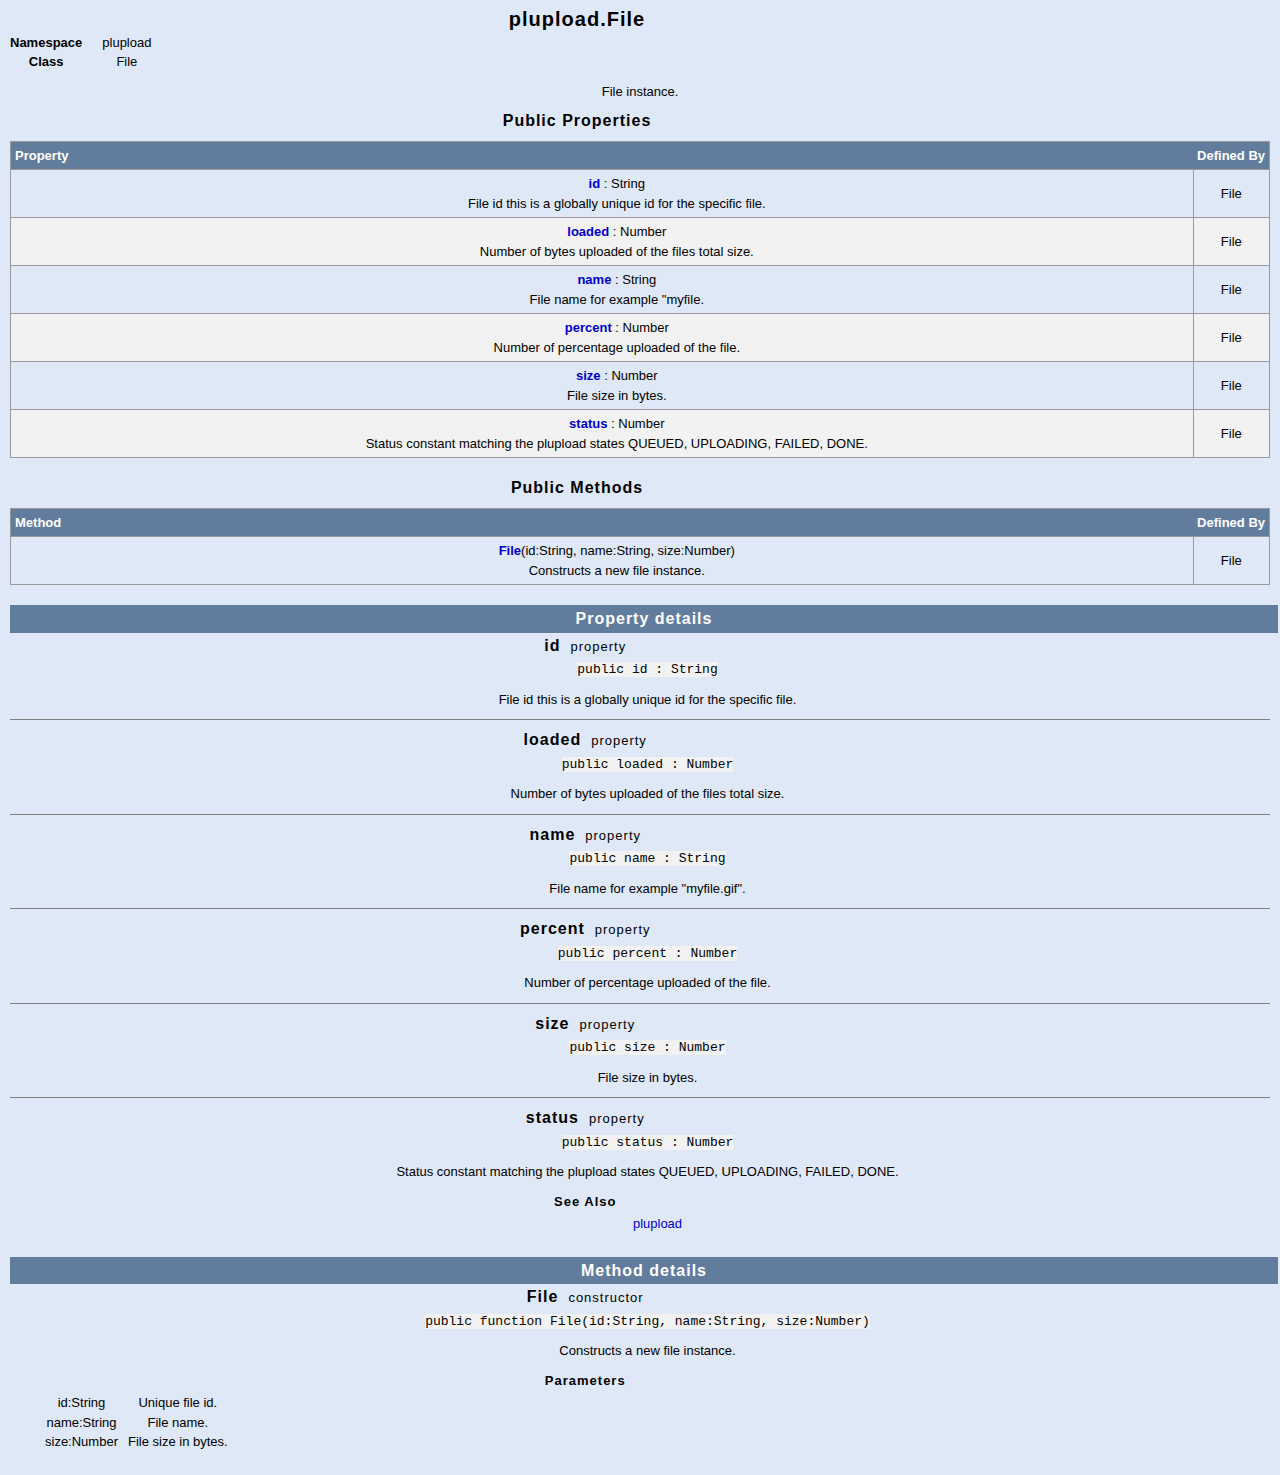
<file: htdocs/wp-content/plugins/brightcove-video-library/plupload/docs/api/class_plupload.File.html>
<!DOCTYPE html PUBLIC "-//W3C//DTD XHTML 1.1//EN" "http://www.w3.org/TR/xhtml11/DTD/xhtml11.dtd">
<html>
<head>
<title>Class: plupload.File</title>
<meta name="generator" content="MoxieDoc" />

<link rel="stylesheet" type="text/css" href="css/reset.css" />
<link rel="stylesheet" type="text/css" href="css/grids.css" />
<link rel="stylesheet" type="text/css" href="css/general.css" />

<script type="text/javascript" src="http://www.google.com/jsapi"></script>
<script type="text/javascript">
	google.load("jquery", "1.3");
</script>
<script type="text/javascript" src="js/jquery.treeview.min.js"></script>
<script type="text/javascript" src="js/general.js"></script>
</head>
<body>
<div class="classDetailsContent">
<h1>plupload.File</h1>
<table class="classDetails">
<tr>
<td class="first">Namespace</td>
<td class="last">plupload</td>
</tr>
<tr>
<td class="first">Class</td>
<td class="last">File</td>
</tr>
</table>
<div class="classDescription">File instance.
</div>
<div class="summaryLists">
<h2>Public Properties</h2>
<table class="Properties summary">
<thead>
<tr>
<th>Property</th>
<th>Defined By</th>
</tr>
</thead>
<tbody>
<tr>
<td class="first">
<div>
<a class="memberName" href="class_plupload.File.html#id">id</a> : String</div>
<div class="summary">File id this is a globally unique id for the specific file.</div>
</td>
<td class="last">File</td>
</tr>
<tr class="even">
<td class="first">
<div>
<a class="memberName" href="class_plupload.File.html#loaded">loaded</a> : Number</div>
<div class="summary">Number of bytes uploaded of the files total size.</div>
</td>
<td class="last">File</td>
</tr>
<tr>
<td class="first">
<div>
<a class="memberName" href="class_plupload.File.html#name">name</a> : String</div>
<div class="summary">File name for example "myfile.</div>
</td>
<td class="last">File</td>
</tr>
<tr class="even">
<td class="first">
<div>
<a class="memberName" href="class_plupload.File.html#percent">percent</a> : Number</div>
<div class="summary">Number of percentage uploaded of the file.</div>
</td>
<td class="last">File</td>
</tr>
<tr>
<td class="first">
<div>
<a class="memberName" href="class_plupload.File.html#size">size</a> : Number</div>
<div class="summary">File size in bytes.</div>
</td>
<td class="last">File</td>
</tr>
<tr class="even">
<td class="first">
<div>
<a class="memberName" href="class_plupload.File.html#status">status</a> : Number</div>
<div class="summary">Status constant matching the plupload states QUEUED, UPLOADING, FAILED, DONE.</div>
</td>
<td class="last">File</td>
</tr>
</tbody>
</table>
<h2>Public Methods</h2>
<table class="Methods summary">
<thead>
<tr>
<th>Method</th>
<th>Defined By</th>
</tr>
</thead>
<tbody>
<tr>
<td class="first">
<div>
<a class="memberName" href="class_plupload.File.html#File">File</a>(id:String, name:String, size:Number)</div>
<div class="summary">Constructs a new file instance.</div>
</td>
<td class="last">File</td>
</tr>
</tbody>
</table>
</div>
<div class="detailsList">
<div class="details">
<h2>Property details</h2>
<div class="memberDetails" id="id">
<h3>id<span class="memberType">property</span>
</h3>
<code class="syntax">public id : String</code>
<div class="memberDescription">File id this is a globally unique id for the specific file.
</div>
</div>
<div class="memberDetails" id="loaded">
<h3>loaded<span class="memberType">property</span>
</h3>
<code class="syntax">public loaded : Number</code>
<div class="memberDescription">Number of bytes uploaded of the files total size.
</div>
</div>
<div class="memberDetails" id="name">
<h3>name<span class="memberType">property</span>
</h3>
<code class="syntax">public name : String</code>
<div class="memberDescription">File name for example "myfile.gif".
</div>
</div>
<div class="memberDetails" id="percent">
<h3>percent<span class="memberType">property</span>
</h3>
<code class="syntax">public percent : Number</code>
<div class="memberDescription">Number of percentage uploaded of the file.
</div>
</div>
<div class="memberDetails" id="size">
<h3>size<span class="memberType">property</span>
</h3>
<code class="syntax">public size : Number</code>
<div class="memberDescription">File size in bytes.
</div>
</div>
<div class="memberDetails last" id="status">
<h3>status<span class="memberType">property</span>
</h3>
<code class="syntax">public status : Number</code>
<div class="memberDescription">Status constant matching the plupload states QUEUED, UPLOADING, FAILED, DONE.
</div>
<h4>See Also</h4>
<ul class="see">
<li>
<a href="class_plupload.html">plupload</a>
</li>
</ul>
</div>
</div>
<div class="details">
<h2>Method details</h2>
<div class="memberDetails last" id="File">
<h3>File<span class="memberType">constructor</span>
</h3>
<code class="syntax">public 
						function File(id:String, name:String, size:Number)</code>
<div class="memberDescription">Constructs a new file instance.
</div>
<h4>Parameters</h4>
<table class="params">
<tr>
<td class="first">id:String</td>
<td class="last">Unique file id.</td>
</tr>
<tr>
<td class="first">name:String</td>
<td class="last">File name.</td>
</tr>
<tr>
<td class="first">size:Number</td>
<td class="last">File size in bytes.</td>
</tr>
</table>
</div>
</div>
</div>
</div>
</body>
</html>
</file>
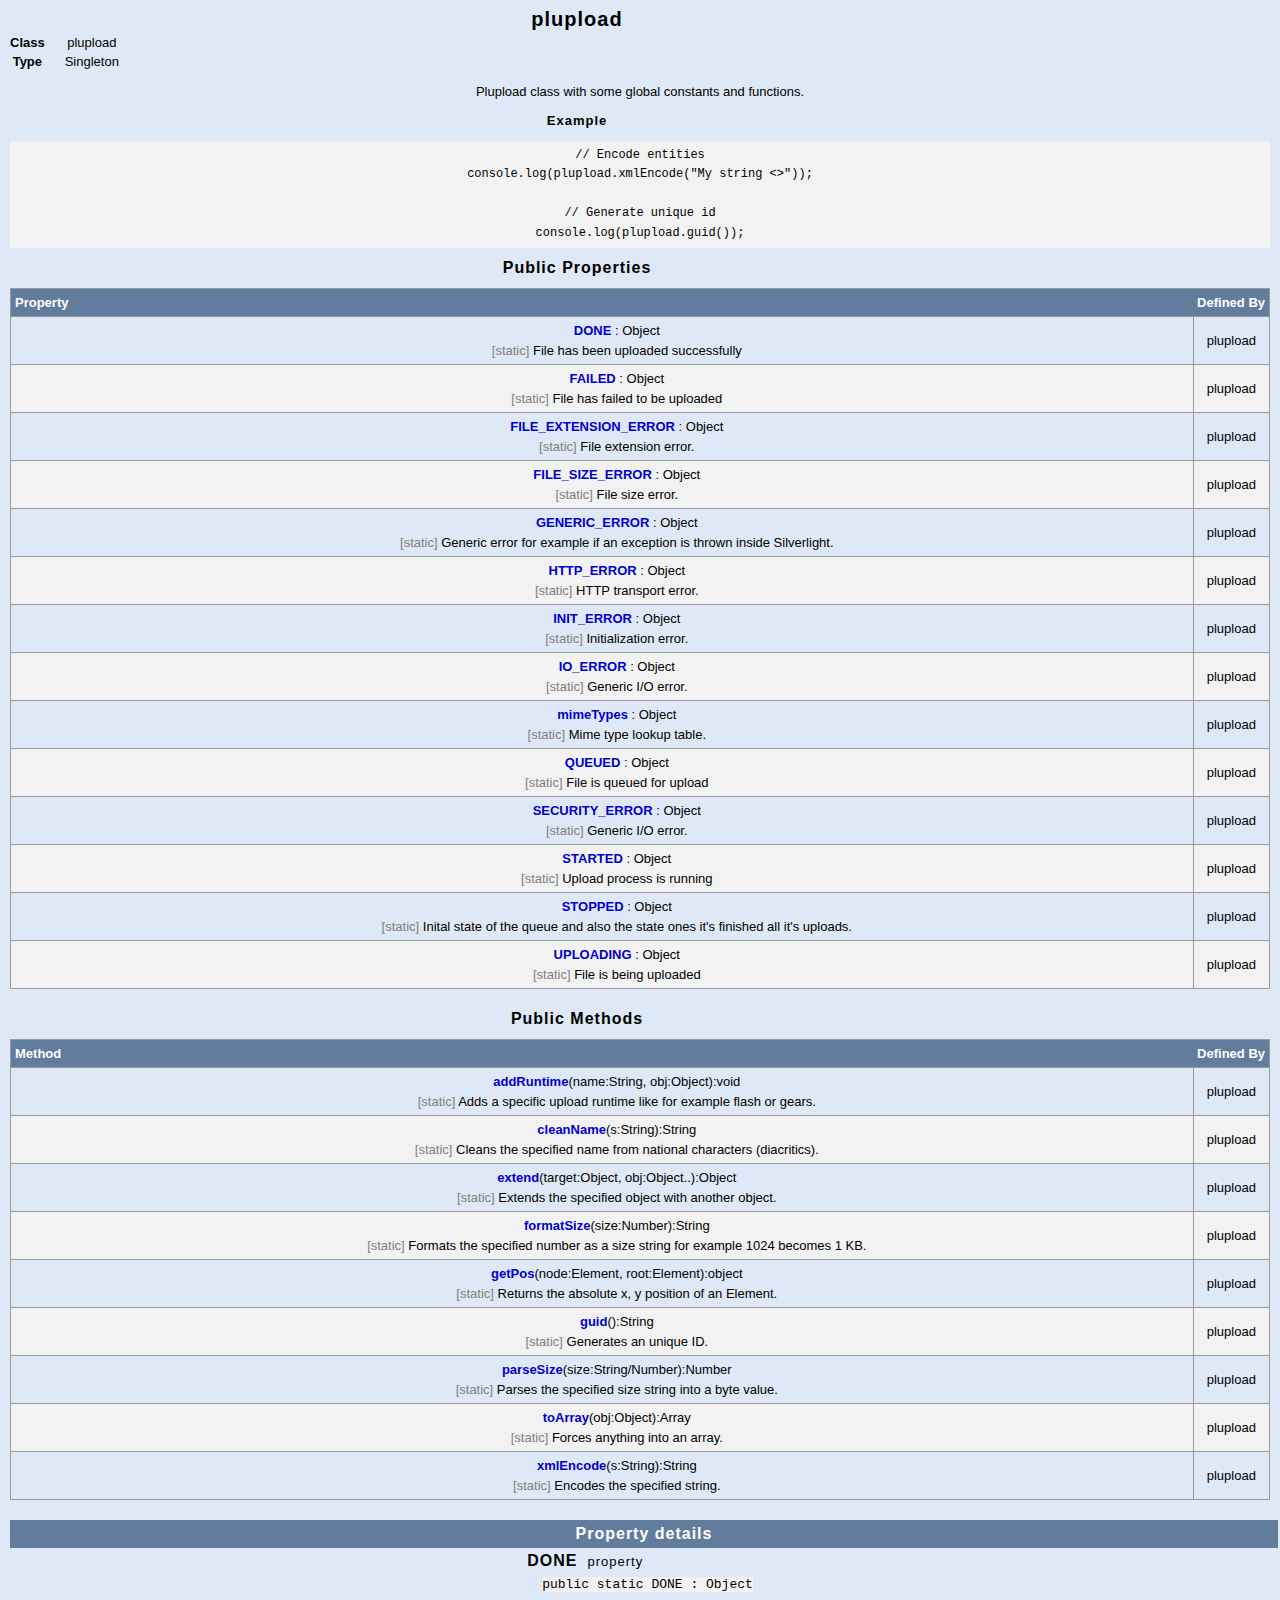
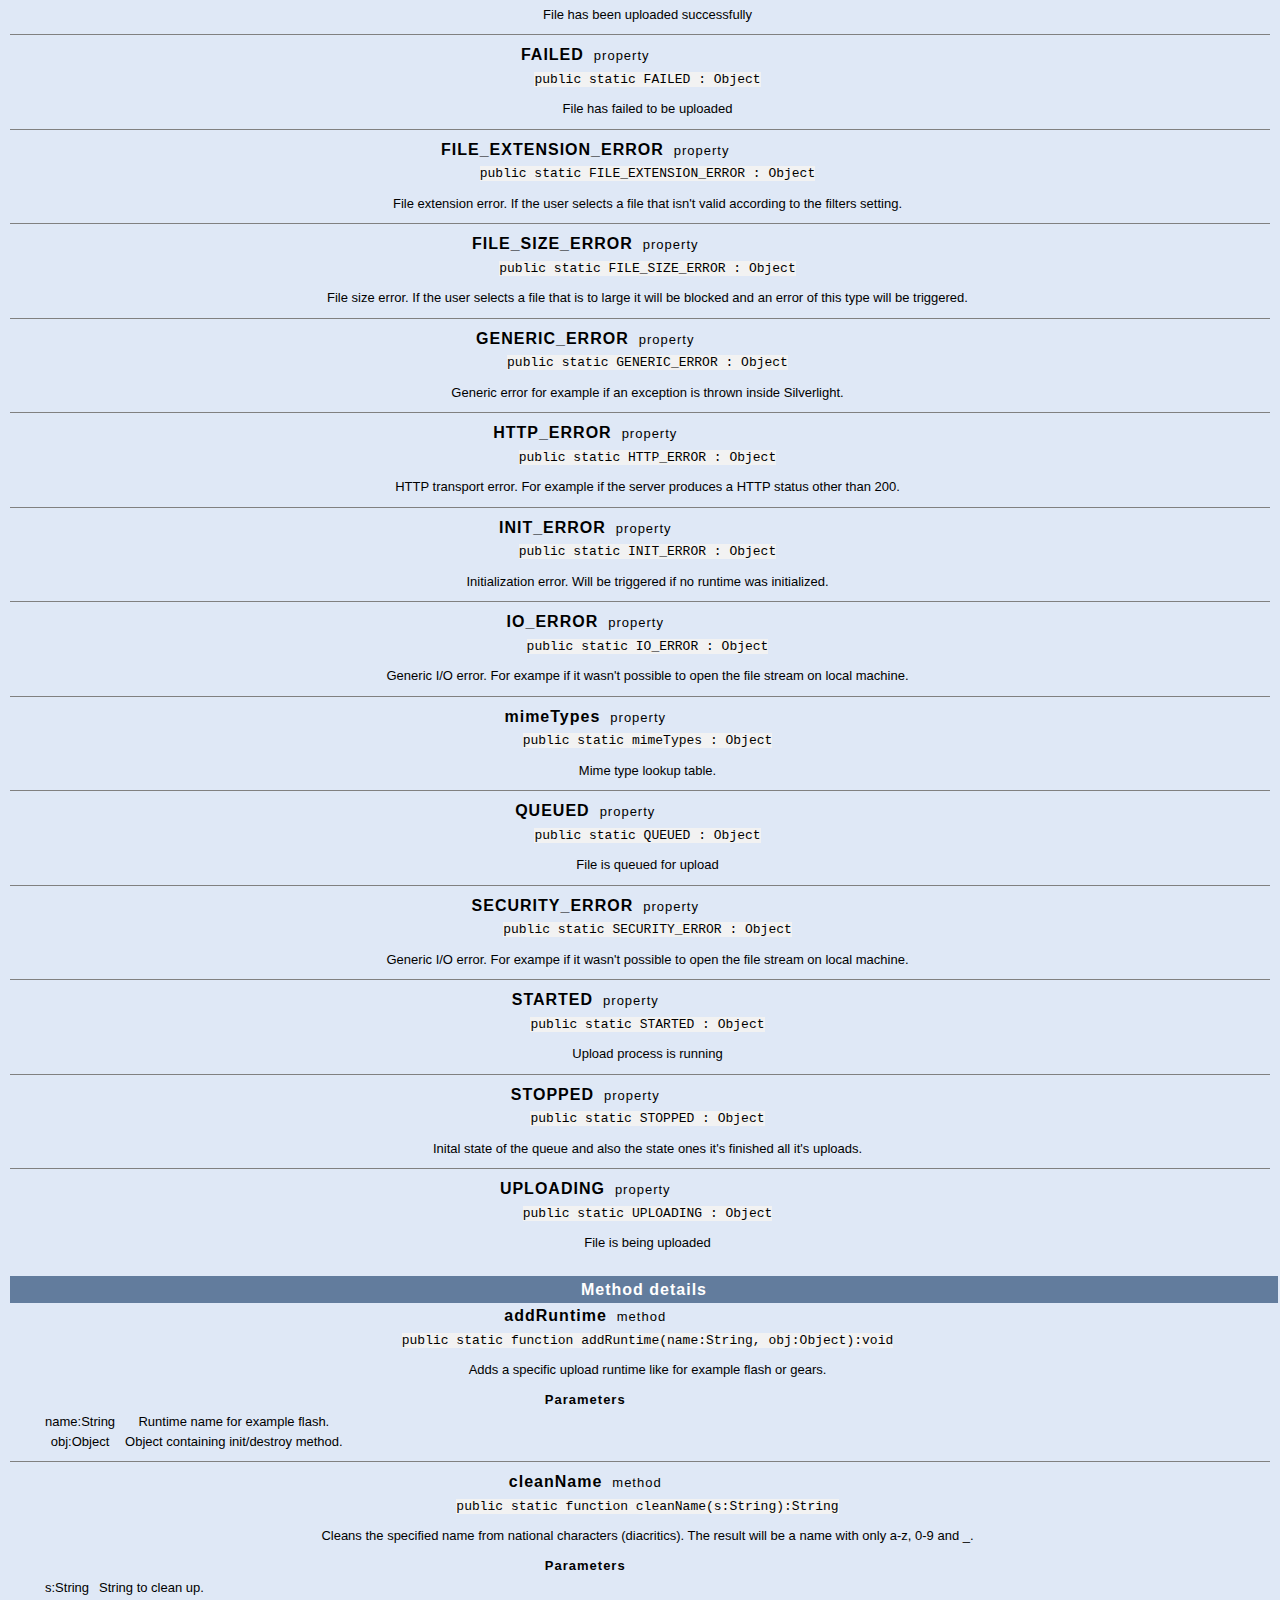
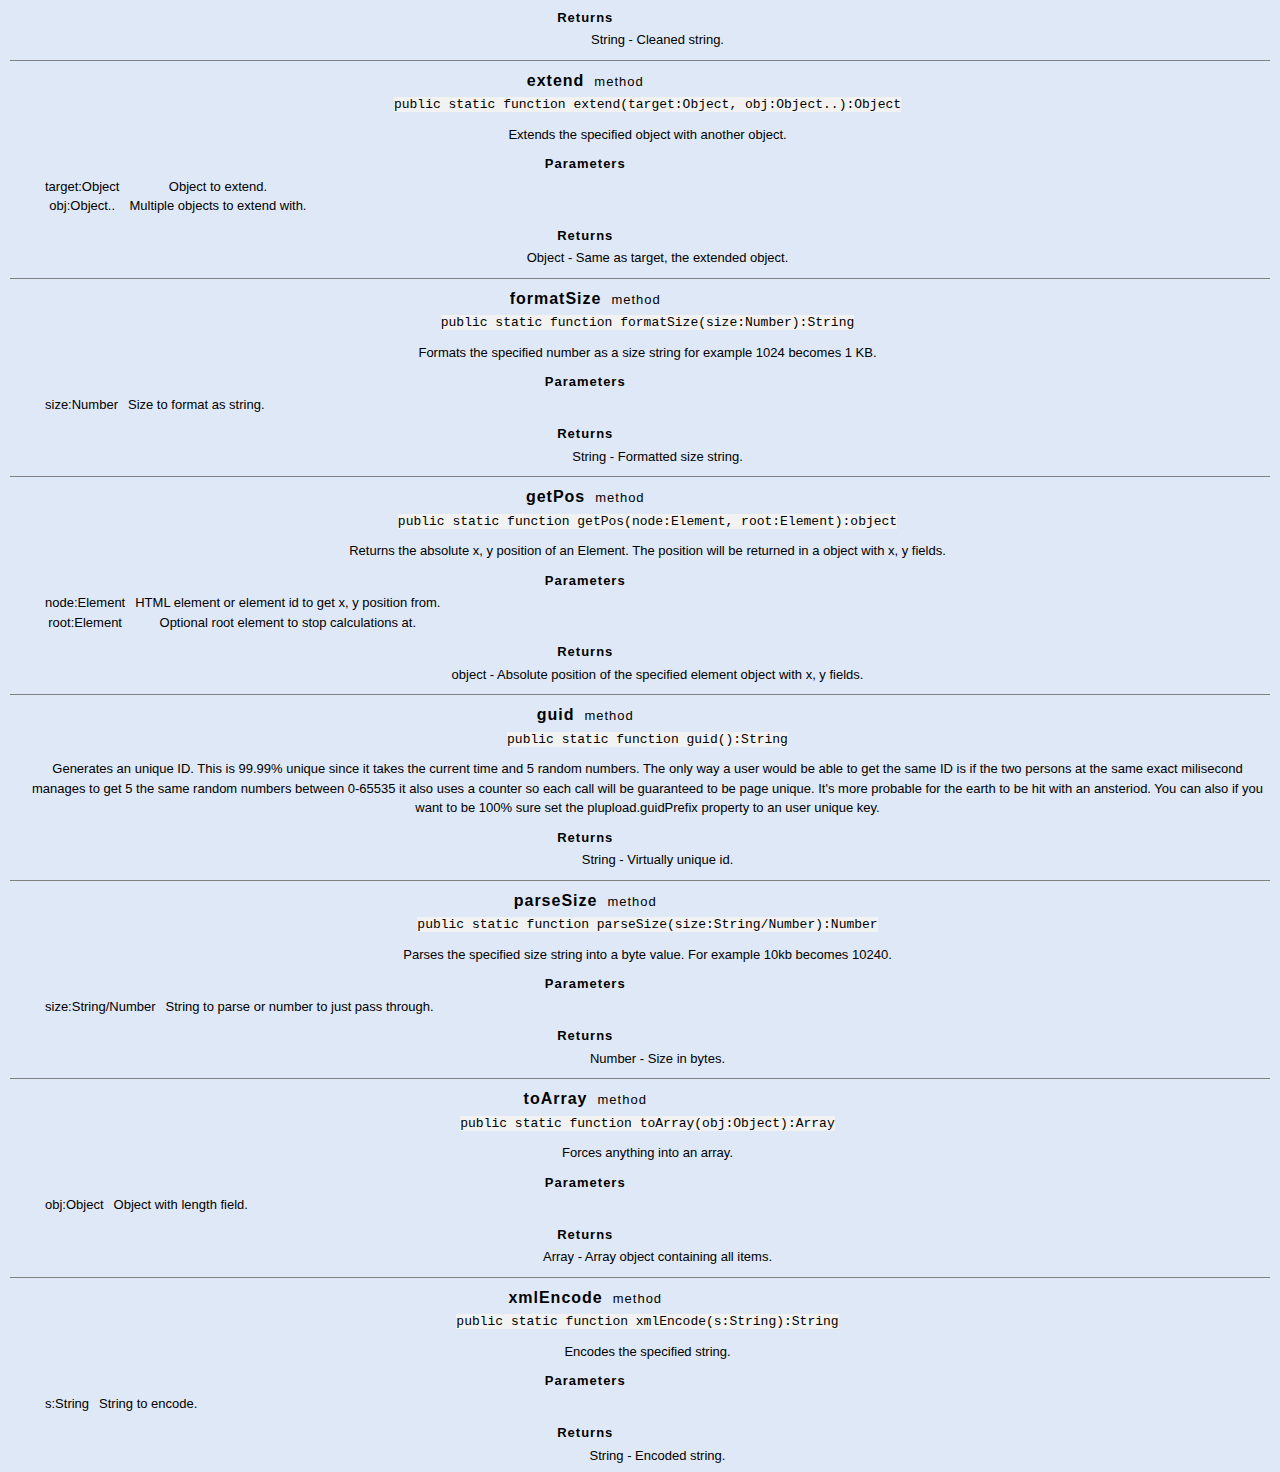
<file: htdocs/wp-content/plugins/brightcove-video-library/plupload/docs/api/class_plupload.html>
<!DOCTYPE html PUBLIC "-//W3C//DTD XHTML 1.1//EN" "http://www.w3.org/TR/xhtml11/DTD/xhtml11.dtd">
<html>
<head>
<title>Class: plupload</title>
<meta name="generator" content="MoxieDoc" />

<link rel="stylesheet" type="text/css" href="css/reset.css" />
<link rel="stylesheet" type="text/css" href="css/grids.css" />
<link rel="stylesheet" type="text/css" href="css/general.css" />

<script type="text/javascript" src="http://www.google.com/jsapi"></script>
<script type="text/javascript">
	google.load("jquery", "1.3");
</script>
<script type="text/javascript" src="js/jquery.treeview.min.js"></script>
<script type="text/javascript" src="js/general.js"></script>
</head>
<body>
<div class="classDetailsContent">
<h1>plupload</h1>
<table class="classDetails">
<tr>
<td class="first">Class</td>
<td class="last">plupload</td>
</tr>
<tr>
<td class="first">Type</td>
<td class="last">Singleton</td>
</tr>
</table>
<div class="classDescription">Plupload class with some global constants and functions.
</div>
<h4>Example</h4>
<pre class="brush: js;">// Encode entities
console.log(plupload.xmlEncode("My string &lt;&gt;"));

// Generate unique id
console.log(plupload.guid());</pre>
<div class="summaryLists">
<h2>Public Properties</h2>
<table class="Properties summary">
<thead>
<tr>
<th>Property</th>
<th>Defined By</th>
</tr>
</thead>
<tbody>
<tr>
<td class="first">
<div>
<a class="memberName" href="class_plupload.html#DONE">DONE</a> : Object</div>
<div class="summary">
<span class="static">[static] </span>File has been uploaded successfully</div>
</td>
<td class="last">plupload</td>
</tr>
<tr class="even">
<td class="first">
<div>
<a class="memberName" href="class_plupload.html#FAILED">FAILED</a> : Object</div>
<div class="summary">
<span class="static">[static] </span>File has failed to be uploaded</div>
</td>
<td class="last">plupload</td>
</tr>
<tr>
<td class="first">
<div>
<a class="memberName" href="class_plupload.html#FILE_EXTENSION_ERROR">FILE_EXTENSION_ERROR</a> : Object</div>
<div class="summary">
<span class="static">[static] </span>File extension error.</div>
</td>
<td class="last">plupload</td>
</tr>
<tr class="even">
<td class="first">
<div>
<a class="memberName" href="class_plupload.html#FILE_SIZE_ERROR">FILE_SIZE_ERROR</a> : Object</div>
<div class="summary">
<span class="static">[static] </span>File size error.</div>
</td>
<td class="last">plupload</td>
</tr>
<tr>
<td class="first">
<div>
<a class="memberName" href="class_plupload.html#GENERIC_ERROR">GENERIC_ERROR</a> : Object</div>
<div class="summary">
<span class="static">[static] </span>Generic error for example if an exception is thrown inside Silverlight.</div>
</td>
<td class="last">plupload</td>
</tr>
<tr class="even">
<td class="first">
<div>
<a class="memberName" href="class_plupload.html#HTTP_ERROR">HTTP_ERROR</a> : Object</div>
<div class="summary">
<span class="static">[static] </span>HTTP transport error.</div>
</td>
<td class="last">plupload</td>
</tr>
<tr>
<td class="first">
<div>
<a class="memberName" href="class_plupload.html#INIT_ERROR">INIT_ERROR</a> : Object</div>
<div class="summary">
<span class="static">[static] </span>Initialization error.</div>
</td>
<td class="last">plupload</td>
</tr>
<tr class="even">
<td class="first">
<div>
<a class="memberName" href="class_plupload.html#IO_ERROR">IO_ERROR</a> : Object</div>
<div class="summary">
<span class="static">[static] </span>Generic I/O error.</div>
</td>
<td class="last">plupload</td>
</tr>
<tr>
<td class="first">
<div>
<a class="memberName" href="class_plupload.html#mimeTypes">mimeTypes</a> : Object</div>
<div class="summary">
<span class="static">[static] </span>Mime type lookup table.</div>
</td>
<td class="last">plupload</td>
</tr>
<tr class="even">
<td class="first">
<div>
<a class="memberName" href="class_plupload.html#QUEUED">QUEUED</a> : Object</div>
<div class="summary">
<span class="static">[static] </span>File is queued for upload</div>
</td>
<td class="last">plupload</td>
</tr>
<tr>
<td class="first">
<div>
<a class="memberName" href="class_plupload.html#SECURITY_ERROR">SECURITY_ERROR</a> : Object</div>
<div class="summary">
<span class="static">[static] </span>Generic I/O error.</div>
</td>
<td class="last">plupload</td>
</tr>
<tr class="even">
<td class="first">
<div>
<a class="memberName" href="class_plupload.html#STARTED">STARTED</a> : Object</div>
<div class="summary">
<span class="static">[static] </span>Upload process is running</div>
</td>
<td class="last">plupload</td>
</tr>
<tr>
<td class="first">
<div>
<a class="memberName" href="class_plupload.html#STOPPED">STOPPED</a> : Object</div>
<div class="summary">
<span class="static">[static] </span>Inital state of the queue and also the state ones it's finished all it's uploads.</div>
</td>
<td class="last">plupload</td>
</tr>
<tr class="even">
<td class="first">
<div>
<a class="memberName" href="class_plupload.html#UPLOADING">UPLOADING</a> : Object</div>
<div class="summary">
<span class="static">[static] </span>File is being uploaded</div>
</td>
<td class="last">plupload</td>
</tr>
</tbody>
</table>
<h2>Public Methods</h2>
<table class="Methods summary">
<thead>
<tr>
<th>Method</th>
<th>Defined By</th>
</tr>
</thead>
<tbody>
<tr>
<td class="first">
<div>
<a class="memberName" href="class_plupload.html#addRuntime">addRuntime</a>(name:String, obj:Object):void</div>
<div class="summary">
<span class="static">[static] </span>Adds a specific upload runtime like for example flash or gears.</div>
</td>
<td class="last">plupload</td>
</tr>
<tr class="even">
<td class="first">
<div>
<a class="memberName" href="class_plupload.html#cleanName">cleanName</a>(s:String):String</div>
<div class="summary">
<span class="static">[static] </span>Cleans the specified name from national characters (diacritics).</div>
</td>
<td class="last">plupload</td>
</tr>
<tr>
<td class="first">
<div>
<a class="memberName" href="class_plupload.html#extend">extend</a>(target:Object, obj:Object..):Object</div>
<div class="summary">
<span class="static">[static] </span>Extends the specified object with another object.</div>
</td>
<td class="last">plupload</td>
</tr>
<tr class="even">
<td class="first">
<div>
<a class="memberName" href="class_plupload.html#formatSize">formatSize</a>(size:Number):String</div>
<div class="summary">
<span class="static">[static] </span>Formats the specified number as a size string for example 1024 becomes 1 KB.</div>
</td>
<td class="last">plupload</td>
</tr>
<tr>
<td class="first">
<div>
<a class="memberName" href="class_plupload.html#getPos">getPos</a>(node:Element, root:Element):object</div>
<div class="summary">
<span class="static">[static] </span>Returns the absolute x, y position of an Element.</div>
</td>
<td class="last">plupload</td>
</tr>
<tr class="even">
<td class="first">
<div>
<a class="memberName" href="class_plupload.html#guid">guid</a>():String</div>
<div class="summary">
<span class="static">[static] </span>Generates an unique ID.</div>
</td>
<td class="last">plupload</td>
</tr>
<tr>
<td class="first">
<div>
<a class="memberName" href="class_plupload.html#parseSize">parseSize</a>(size:String/Number):Number</div>
<div class="summary">
<span class="static">[static] </span>Parses the specified size string into a byte value.</div>
</td>
<td class="last">plupload</td>
</tr>
<tr class="even">
<td class="first">
<div>
<a class="memberName" href="class_plupload.html#toArray">toArray</a>(obj:Object):Array</div>
<div class="summary">
<span class="static">[static] </span>Forces anything into an array.</div>
</td>
<td class="last">plupload</td>
</tr>
<tr>
<td class="first">
<div>
<a class="memberName" href="class_plupload.html#xmlEncode">xmlEncode</a>(s:String):String</div>
<div class="summary">
<span class="static">[static] </span>Encodes the specified string.</div>
</td>
<td class="last">plupload</td>
</tr>
</tbody>
</table>
</div>
<div class="detailsList">
<div class="details">
<h2>Property details</h2>
<div class="memberDetails" id="DONE">
<h3>DONE<span class="memberType">property</span>
</h3>
<code class="syntax">public static DONE : Object</code>
<div class="memberDescription">File has been uploaded successfully
</div>
</div>
<div class="memberDetails" id="FAILED">
<h3>FAILED<span class="memberType">property</span>
</h3>
<code class="syntax">public static FAILED : Object</code>
<div class="memberDescription">File has failed to be uploaded
</div>
</div>
<div class="memberDetails" id="FILE_EXTENSION_ERROR">
<h3>FILE_EXTENSION_ERROR<span class="memberType">property</span>
</h3>
<code class="syntax">public static FILE_EXTENSION_ERROR : Object</code>
<div class="memberDescription">File extension error. If the user selects a file that isn't valid according to the filters setting.
</div>
</div>
<div class="memberDetails" id="FILE_SIZE_ERROR">
<h3>FILE_SIZE_ERROR<span class="memberType">property</span>
</h3>
<code class="syntax">public static FILE_SIZE_ERROR : Object</code>
<div class="memberDescription">File size error. If the user selects a file that is to large it will be blocked and an error of this type will be triggered.
</div>
</div>
<div class="memberDetails" id="GENERIC_ERROR">
<h3>GENERIC_ERROR<span class="memberType">property</span>
</h3>
<code class="syntax">public static GENERIC_ERROR : Object</code>
<div class="memberDescription">Generic error for example if an exception is thrown inside Silverlight.
</div>
</div>
<div class="memberDetails" id="HTTP_ERROR">
<h3>HTTP_ERROR<span class="memberType">property</span>
</h3>
<code class="syntax">public static HTTP_ERROR : Object</code>
<div class="memberDescription">HTTP transport error. For example if the server produces a HTTP status other than 200.
</div>
</div>
<div class="memberDetails" id="INIT_ERROR">
<h3>INIT_ERROR<span class="memberType">property</span>
</h3>
<code class="syntax">public static INIT_ERROR : Object</code>
<div class="memberDescription">Initialization error. Will be triggered if no runtime was initialized.
</div>
</div>
<div class="memberDetails" id="IO_ERROR">
<h3>IO_ERROR<span class="memberType">property</span>
</h3>
<code class="syntax">public static IO_ERROR : Object</code>
<div class="memberDescription">Generic I/O error. For exampe if it wasn't possible to open the file stream on local machine.
</div>
</div>
<div class="memberDetails" id="mimeTypes">
<h3>mimeTypes<span class="memberType">property</span>
</h3>
<code class="syntax">public static mimeTypes : Object</code>
<div class="memberDescription">Mime type lookup table.
</div>
</div>
<div class="memberDetails" id="QUEUED">
<h3>QUEUED<span class="memberType">property</span>
</h3>
<code class="syntax">public static QUEUED : Object</code>
<div class="memberDescription">File is queued for upload
</div>
</div>
<div class="memberDetails" id="SECURITY_ERROR">
<h3>SECURITY_ERROR<span class="memberType">property</span>
</h3>
<code class="syntax">public static SECURITY_ERROR : Object</code>
<div class="memberDescription">Generic I/O error. For exampe if it wasn't possible to open the file stream on local machine.
</div>
</div>
<div class="memberDetails" id="STARTED">
<h3>STARTED<span class="memberType">property</span>
</h3>
<code class="syntax">public static STARTED : Object</code>
<div class="memberDescription">Upload process is running
</div>
</div>
<div class="memberDetails" id="STOPPED">
<h3>STOPPED<span class="memberType">property</span>
</h3>
<code class="syntax">public static STOPPED : Object</code>
<div class="memberDescription">Inital state of the queue and also the state ones it's finished all it's uploads.
</div>
</div>
<div class="memberDetails last" id="UPLOADING">
<h3>UPLOADING<span class="memberType">property</span>
</h3>
<code class="syntax">public static UPLOADING : Object</code>
<div class="memberDescription">File is being uploaded
</div>
</div>
</div>
<div class="details">
<h2>Method details</h2>
<div class="memberDetails" id="addRuntime">
<h3>addRuntime<span class="memberType">method</span>
</h3>
<code class="syntax">public static 
						function addRuntime(name:String, obj:Object):void</code>
<div class="memberDescription">Adds a specific upload runtime like for example flash or gears.
</div>
<h4>Parameters</h4>
<table class="params">
<tr>
<td class="first">name:String</td>
<td class="last">Runtime name for example flash.</td>
</tr>
<tr>
<td class="first">obj:Object</td>
<td class="last">Object containing init/destroy method.</td>
</tr>
</table>
</div>
<div class="memberDetails" id="cleanName">
<h3>cleanName<span class="memberType">method</span>
</h3>
<code class="syntax">public static 
						function cleanName(s:String):String</code>
<div class="memberDescription">Cleans the specified name from national characters (diacritics). The result will be a name with only a-z, 0-9 and _.
</div>
<h4>Parameters</h4>
<table class="params">
<tr>
<td class="first">s:String</td>
<td class="last">String to clean up.</td>
</tr>
</table>
<h4>Returns</h4>
<div class="returns">String - Cleaned string.</div>
</div>
<div class="memberDetails" id="extend">
<h3>extend<span class="memberType">method</span>
</h3>
<code class="syntax">public static 
						function extend(target:Object, obj:Object..):Object</code>
<div class="memberDescription">Extends the specified object with another object.
</div>
<h4>Parameters</h4>
<table class="params">
<tr>
<td class="first">target:Object</td>
<td class="last">Object to extend.</td>
</tr>
<tr>
<td class="first">obj:Object..</td>
<td class="last">Multiple objects to extend with.</td>
</tr>
</table>
<h4>Returns</h4>
<div class="returns">Object - Same as target, the extended object.</div>
</div>
<div class="memberDetails" id="formatSize">
<h3>formatSize<span class="memberType">method</span>
</h3>
<code class="syntax">public static 
						function formatSize(size:Number):String</code>
<div class="memberDescription">Formats the specified number as a size string for example 1024 becomes 1 KB.
</div>
<h4>Parameters</h4>
<table class="params">
<tr>
<td class="first">size:Number</td>
<td class="last">Size to format as string.</td>
</tr>
</table>
<h4>Returns</h4>
<div class="returns">String - Formatted size string.</div>
</div>
<div class="memberDetails" id="getPos">
<h3>getPos<span class="memberType">method</span>
</h3>
<code class="syntax">public static 
						function getPos(node:Element, root:Element):object</code>
<div class="memberDescription">Returns the absolute x, y position of an Element. The position will be returned in a object with x, y fields.
</div>
<h4>Parameters</h4>
<table class="params">
<tr>
<td class="first">node:Element</td>
<td class="last">HTML element or element id to get x, y position from.</td>
</tr>
<tr>
<td class="first">root:Element</td>
<td class="last">Optional root element to stop calculations at.</td>
</tr>
</table>
<h4>Returns</h4>
<div class="returns">object - Absolute position of the specified element object with x, y fields.</div>
</div>
<div class="memberDetails" id="guid">
<h3>guid<span class="memberType">method</span>
</h3>
<code class="syntax">public static 
						function guid():String</code>
<div class="memberDescription">Generates an unique ID. This is 99.99% unique since it takes the current time and 5 random numbers.
The only way a user would be able to get the same ID is if the two persons at the same exact milisecond manages
to get 5 the same random numbers between 0-65535 it also uses a counter so each call will be guaranteed to be page unique.
It's more probable for the earth to be hit with an ansteriod. You can also if you want to be 100% sure set the plupload.guidPrefix property
to an user unique key.
</div>
<h4>Returns</h4>
<div class="returns">String - Virtually unique id.</div>
</div>
<div class="memberDetails" id="parseSize">
<h3>parseSize<span class="memberType">method</span>
</h3>
<code class="syntax">public static 
						function parseSize(size:String/Number):Number</code>
<div class="memberDescription">Parses the specified size string into a byte value. For example 10kb becomes 10240.
</div>
<h4>Parameters</h4>
<table class="params">
<tr>
<td class="first">size:String/Number</td>
<td class="last">String to parse or number to just pass through.</td>
</tr>
</table>
<h4>Returns</h4>
<div class="returns">Number - Size in bytes.</div>
</div>
<div class="memberDetails" id="toArray">
<h3>toArray<span class="memberType">method</span>
</h3>
<code class="syntax">public static 
						function toArray(obj:Object):Array</code>
<div class="memberDescription">Forces anything into an array.
</div>
<h4>Parameters</h4>
<table class="params">
<tr>
<td class="first">obj:Object</td>
<td class="last">Object with length field.</td>
</tr>
</table>
<h4>Returns</h4>
<div class="returns">Array - Array object containing all items.</div>
</div>
<div class="memberDetails last" id="xmlEncode">
<h3>xmlEncode<span class="memberType">method</span>
</h3>
<code class="syntax">public static 
						function xmlEncode(s:String):String</code>
<div class="memberDescription">Encodes the specified string.
</div>
<h4>Parameters</h4>
<table class="params">
<tr>
<td class="first">s:String</td>
<td class="last">String to encode.</td>
</tr>
</table>
<h4>Returns</h4>
<div class="returns">String - Encoded string.</div>
</div>
</div>
</div>
</div>
</body>
</html>
</file>
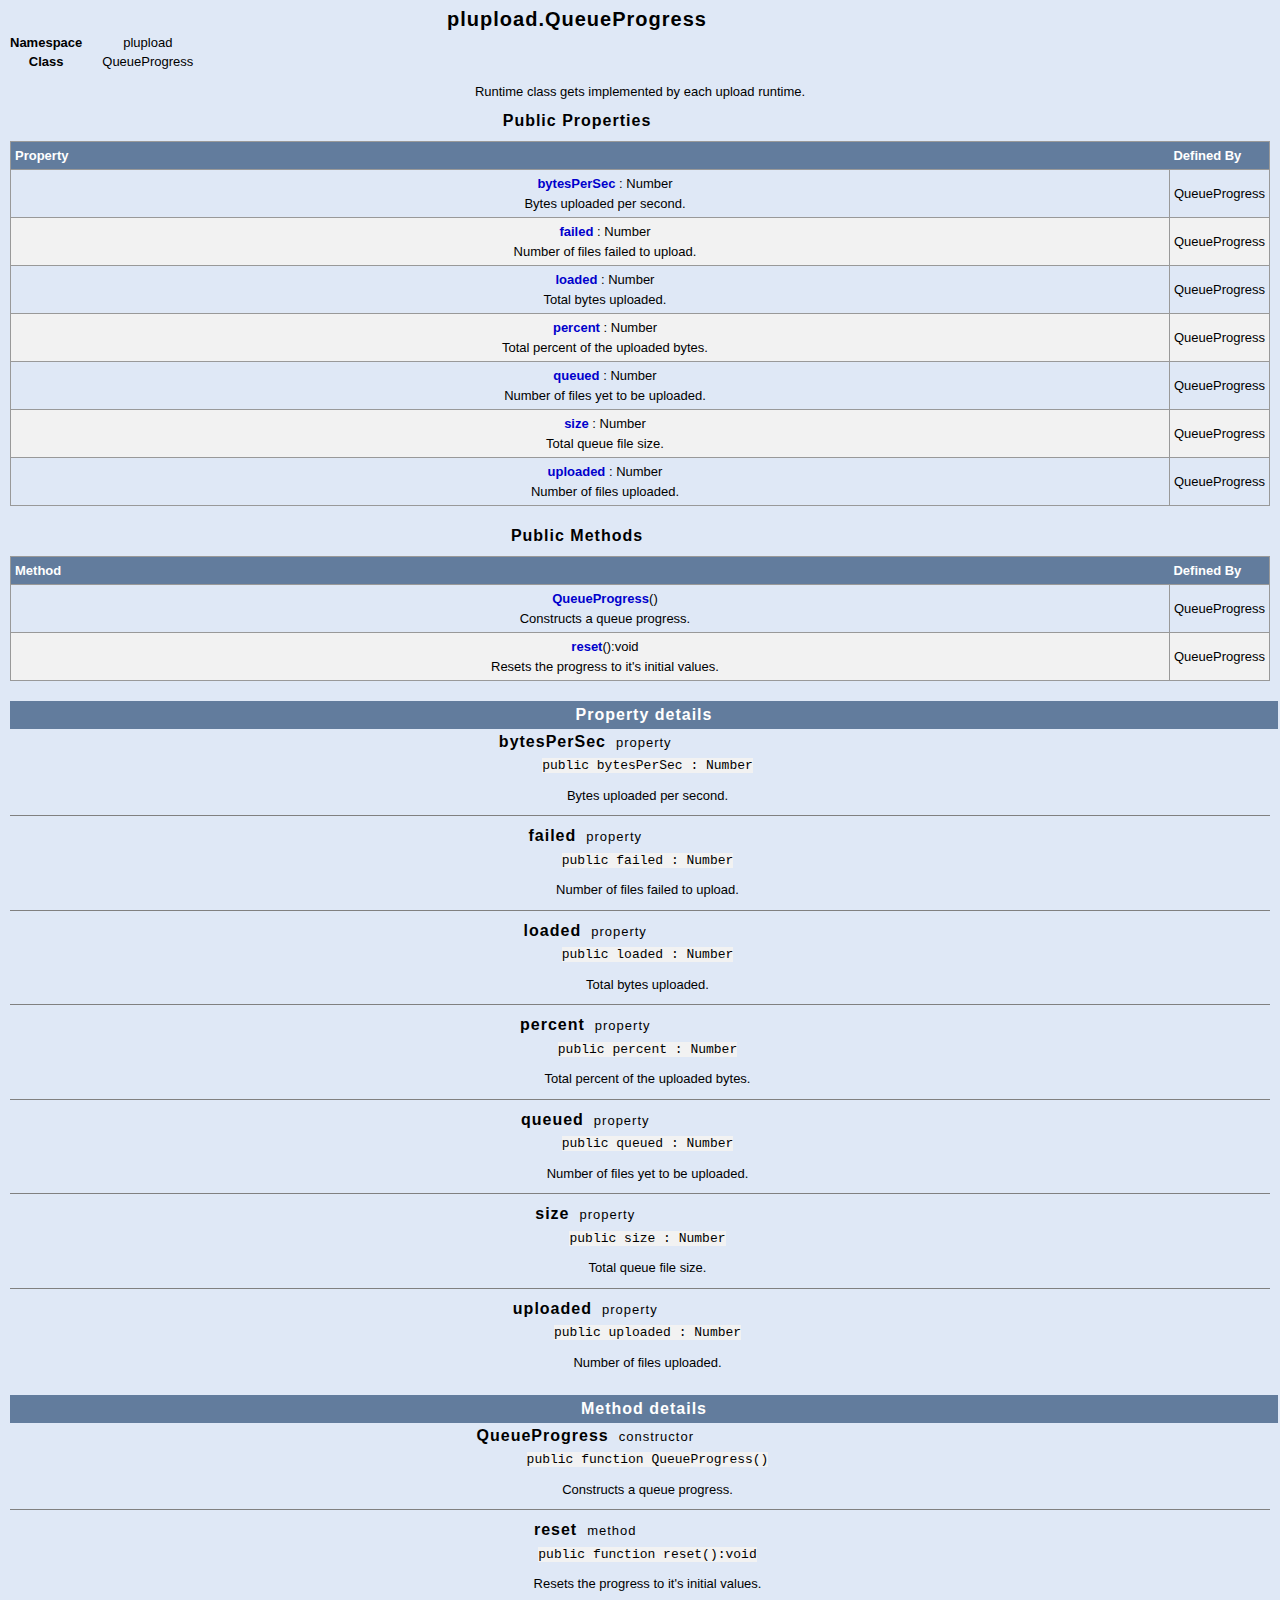
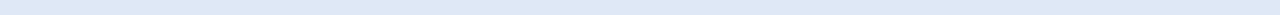
<file: htdocs/wp-content/plugins/brightcove-video-library/plupload/docs/api/class_plupload.QueueProgress.html>
<!DOCTYPE html PUBLIC "-//W3C//DTD XHTML 1.1//EN" "http://www.w3.org/TR/xhtml11/DTD/xhtml11.dtd">
<html>
<head>
<title>Class: plupload.QueueProgress</title>
<meta name="generator" content="MoxieDoc" />

<link rel="stylesheet" type="text/css" href="css/reset.css" />
<link rel="stylesheet" type="text/css" href="css/grids.css" />
<link rel="stylesheet" type="text/css" href="css/general.css" />

<script type="text/javascript" src="http://www.google.com/jsapi"></script>
<script type="text/javascript">
	google.load("jquery", "1.3");
</script>
<script type="text/javascript" src="js/jquery.treeview.min.js"></script>
<script type="text/javascript" src="js/general.js"></script>
</head>
<body>
<div class="classDetailsContent">
<h1>plupload.QueueProgress</h1>
<table class="classDetails">
<tr>
<td class="first">Namespace</td>
<td class="last">plupload</td>
</tr>
<tr>
<td class="first">Class</td>
<td class="last">QueueProgress</td>
</tr>
</table>
<div class="classDescription">Runtime class gets implemented by each upload runtime.
</div>
<div class="summaryLists">
<h2>Public Properties</h2>
<table class="Properties summary">
<thead>
<tr>
<th>Property</th>
<th>Defined By</th>
</tr>
</thead>
<tbody>
<tr>
<td class="first">
<div>
<a class="memberName" href="class_plupload.QueueProgress.html#bytesPerSec">bytesPerSec</a> : Number</div>
<div class="summary">Bytes uploaded per second.</div>
</td>
<td class="last">QueueProgress</td>
</tr>
<tr class="even">
<td class="first">
<div>
<a class="memberName" href="class_plupload.QueueProgress.html#failed">failed</a> : Number</div>
<div class="summary">Number of files failed to upload.</div>
</td>
<td class="last">QueueProgress</td>
</tr>
<tr>
<td class="first">
<div>
<a class="memberName" href="class_plupload.QueueProgress.html#loaded">loaded</a> : Number</div>
<div class="summary">Total bytes uploaded.</div>
</td>
<td class="last">QueueProgress</td>
</tr>
<tr class="even">
<td class="first">
<div>
<a class="memberName" href="class_plupload.QueueProgress.html#percent">percent</a> : Number</div>
<div class="summary">Total percent of the uploaded bytes.</div>
</td>
<td class="last">QueueProgress</td>
</tr>
<tr>
<td class="first">
<div>
<a class="memberName" href="class_plupload.QueueProgress.html#queued">queued</a> : Number</div>
<div class="summary">Number of files yet to be uploaded.</div>
</td>
<td class="last">QueueProgress</td>
</tr>
<tr class="even">
<td class="first">
<div>
<a class="memberName" href="class_plupload.QueueProgress.html#size">size</a> : Number</div>
<div class="summary">Total queue file size.</div>
</td>
<td class="last">QueueProgress</td>
</tr>
<tr>
<td class="first">
<div>
<a class="memberName" href="class_plupload.QueueProgress.html#uploaded">uploaded</a> : Number</div>
<div class="summary">Number of files uploaded.</div>
</td>
<td class="last">QueueProgress</td>
</tr>
</tbody>
</table>
<h2>Public Methods</h2>
<table class="Methods summary">
<thead>
<tr>
<th>Method</th>
<th>Defined By</th>
</tr>
</thead>
<tbody>
<tr>
<td class="first">
<div>
<a class="memberName" href="class_plupload.QueueProgress.html#QueueProgress">QueueProgress</a>()</div>
<div class="summary">Constructs a queue progress.</div>
</td>
<td class="last">QueueProgress</td>
</tr>
<tr class="even">
<td class="first">
<div>
<a class="memberName" href="class_plupload.QueueProgress.html#reset">reset</a>():void</div>
<div class="summary">Resets the progress to it's initial values.</div>
</td>
<td class="last">QueueProgress</td>
</tr>
</tbody>
</table>
</div>
<div class="detailsList">
<div class="details">
<h2>Property details</h2>
<div class="memberDetails" id="bytesPerSec">
<h3>bytesPerSec<span class="memberType">property</span>
</h3>
<code class="syntax">public bytesPerSec : Number</code>
<div class="memberDescription">Bytes uploaded per second.
</div>
</div>
<div class="memberDetails" id="failed">
<h3>failed<span class="memberType">property</span>
</h3>
<code class="syntax">public failed : Number</code>
<div class="memberDescription">Number of files failed to upload.
</div>
</div>
<div class="memberDetails" id="loaded">
<h3>loaded<span class="memberType">property</span>
</h3>
<code class="syntax">public loaded : Number</code>
<div class="memberDescription">Total bytes uploaded.
</div>
</div>
<div class="memberDetails" id="percent">
<h3>percent<span class="memberType">property</span>
</h3>
<code class="syntax">public percent : Number</code>
<div class="memberDescription">Total percent of the uploaded bytes.
</div>
</div>
<div class="memberDetails" id="queued">
<h3>queued<span class="memberType">property</span>
</h3>
<code class="syntax">public queued : Number</code>
<div class="memberDescription">Number of files yet to be uploaded.
</div>
</div>
<div class="memberDetails" id="size">
<h3>size<span class="memberType">property</span>
</h3>
<code class="syntax">public size : Number</code>
<div class="memberDescription">Total queue file size.
</div>
</div>
<div class="memberDetails last" id="uploaded">
<h3>uploaded<span class="memberType">property</span>
</h3>
<code class="syntax">public uploaded : Number</code>
<div class="memberDescription">Number of files uploaded.
</div>
</div>
</div>
<div class="details">
<h2>Method details</h2>
<div class="memberDetails" id="QueueProgress">
<h3>QueueProgress<span class="memberType">constructor</span>
</h3>
<code class="syntax">public 
						function QueueProgress()</code>
<div class="memberDescription">Constructs a queue progress.
</div>
</div>
<div class="memberDetails last" id="reset">
<h3>reset<span class="memberType">method</span>
</h3>
<code class="syntax">public 
						function reset():void</code>
<div class="memberDescription">Resets the progress to it's initial values.
</div>
</div>
</div>
</div>
</div>
</body>
</html>
</file>
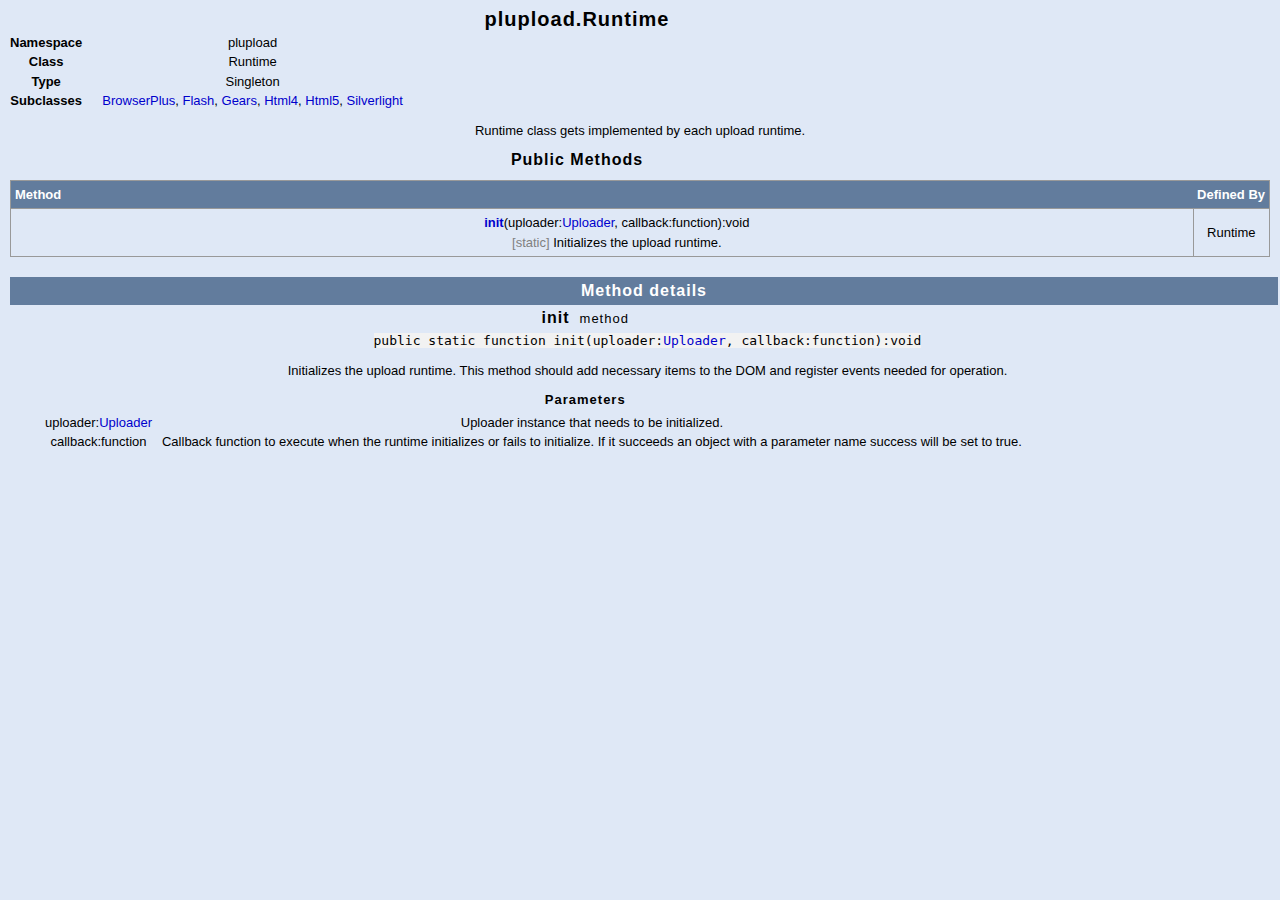
<file: htdocs/wp-content/plugins/brightcove-video-library/plupload/docs/api/class_plupload.Runtime.html>
<!DOCTYPE html PUBLIC "-//W3C//DTD XHTML 1.1//EN" "http://www.w3.org/TR/xhtml11/DTD/xhtml11.dtd">
<html>
<head>
<title>Class: plupload.Runtime</title>
<meta name="generator" content="MoxieDoc" />

<link rel="stylesheet" type="text/css" href="css/reset.css" />
<link rel="stylesheet" type="text/css" href="css/grids.css" />
<link rel="stylesheet" type="text/css" href="css/general.css" />

<script type="text/javascript" src="http://www.google.com/jsapi"></script>
<script type="text/javascript">
	google.load("jquery", "1.3");
</script>
<script type="text/javascript" src="js/jquery.treeview.min.js"></script>
<script type="text/javascript" src="js/general.js"></script>
</head>
<body>
<div class="classDetailsContent">
<h1>plupload.Runtime</h1>
<table class="classDetails">
<tr>
<td class="first">Namespace</td>
<td class="last">plupload</td>
</tr>
<tr>
<td class="first">Class</td>
<td class="last">Runtime</td>
</tr>
<tr>
<td class="first">Type</td>
<td class="last">Singleton</td>
</tr>
<tr>
<td class="first">Subclasses</td>
<td class="last subClassList">
<a href="class_plupload.runtimes.BrowserPlus.html">BrowserPlus</a>, <a href="class_plupload.runtimes.Flash.html">Flash</a>, <a href="class_plupload.runtimes.Gears.html">Gears</a>, <a href="class_plupload.runtimes.Html4.html">Html4</a>, <a href="class_plupload.runtimes.Html5.html">Html5</a>, <a href="class_plupload.runtimes.Silverlight.html">Silverlight</a>
</td>
</tr>
</table>
<div class="classDescription">Runtime class gets implemented by each upload runtime.
</div>
<div class="summaryLists">
<h2>Public Methods</h2>
<table class="Methods summary">
<thead>
<tr>
<th>Method</th>
<th>Defined By</th>
</tr>
</thead>
<tbody>
<tr>
<td class="first">
<div>
<a class="memberName" href="class_plupload.Runtime.html#init">init</a>(uploader:<a href="class_plupload.Uploader.html">Uploader</a>, callback:function):void</div>
<div class="summary">
<span class="static">[static] </span>Initializes the upload runtime.</div>
</td>
<td class="last">Runtime</td>
</tr>
</tbody>
</table>
</div>
<div class="detailsList">
<div class="details">
<h2>Method details</h2>
<div class="memberDetails last" id="init">
<h3>init<span class="memberType">method</span>
</h3>
<code class="syntax">public static 
						function init(uploader:<a href="class_plupload.Uploader.html">Uploader</a>, callback:function):void</code>
<div class="memberDescription">Initializes the upload runtime. This method should add necessary items to the DOM and register events needed for operation.
</div>
<h4>Parameters</h4>
<table class="params">
<tr>
<td class="first">uploader:<a href="class_plupload.Uploader.html">Uploader</a>
</td>
<td class="last">Uploader instance that needs to be initialized.</td>
</tr>
<tr>
<td class="first">callback:function</td>
<td class="last">Callback function to execute when the runtime initializes or fails to initialize. If it succeeds an object with a parameter name success will be set to true.</td>
</tr>
</table>
</div>
</div>
</div>
</div>
</body>
</html>
</file>
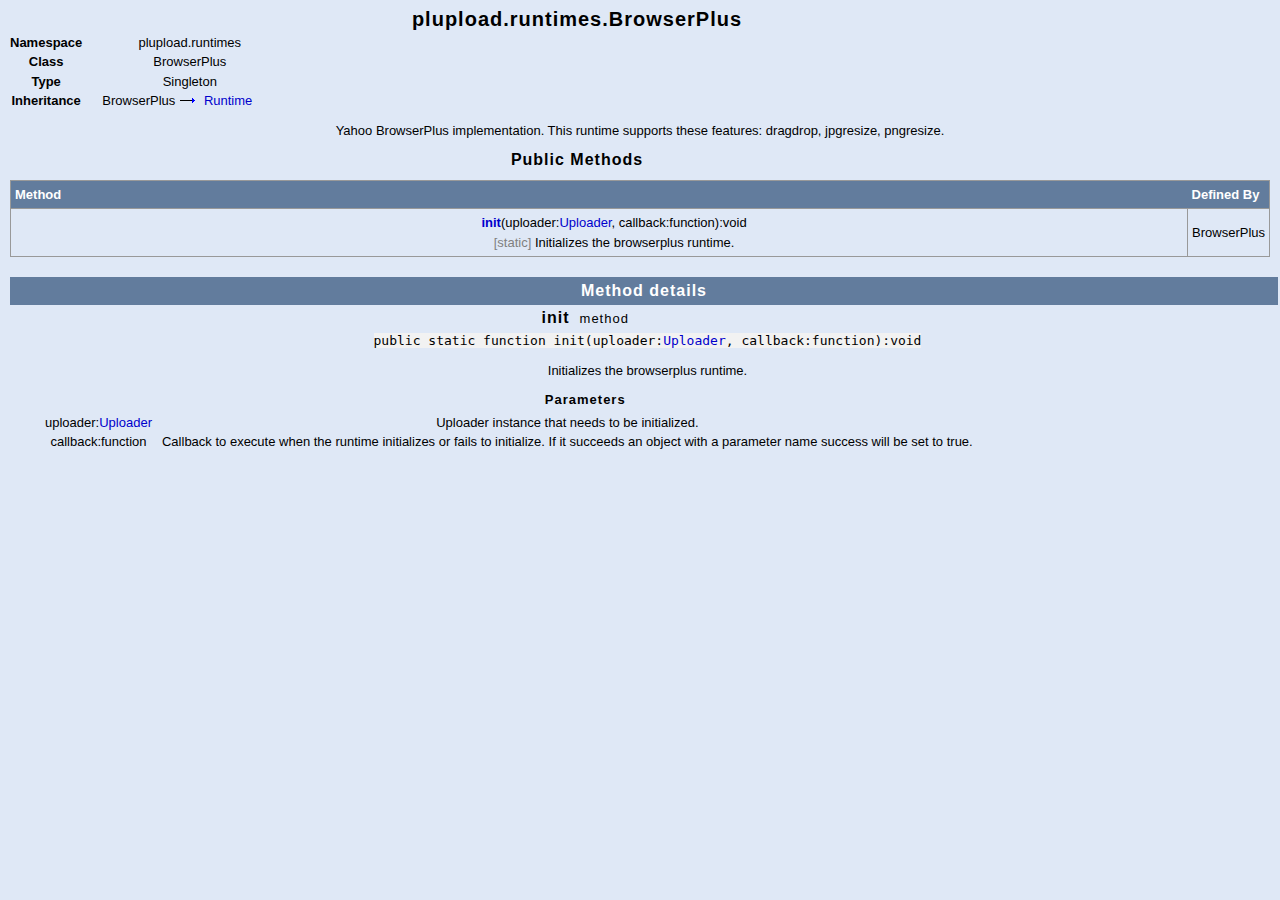
<file: htdocs/wp-content/plugins/brightcove-video-library/plupload/docs/api/class_plupload.runtimes.BrowserPlus.html>
<!DOCTYPE html PUBLIC "-//W3C//DTD XHTML 1.1//EN" "http://www.w3.org/TR/xhtml11/DTD/xhtml11.dtd">
<html>
<head>
<title>Class: plupload.runtimes.BrowserPlus</title>
<meta name="generator" content="MoxieDoc" />

<link rel="stylesheet" type="text/css" href="css/reset.css" />
<link rel="stylesheet" type="text/css" href="css/grids.css" />
<link rel="stylesheet" type="text/css" href="css/general.css" />

<script type="text/javascript" src="http://www.google.com/jsapi"></script>
<script type="text/javascript">
	google.load("jquery", "1.3");
</script>
<script type="text/javascript" src="js/jquery.treeview.min.js"></script>
<script type="text/javascript" src="js/general.js"></script>
</head>
<body>
<div class="classDetailsContent">
<h1>plupload.runtimes.BrowserPlus</h1>
<table class="classDetails">
<tr>
<td class="first">Namespace</td>
<td class="last">plupload.runtimes</td>
</tr>
<tr>
<td class="first">Class</td>
<td class="last">BrowserPlus</td>
</tr>
<tr>
<td class="first">Type</td>
<td class="last">Singleton</td>
</tr>
<tr>
<td class="first">Inheritance</td>
<td class="last inheritageList">
<span>BrowserPlus</span>
<span class="last">
<a href="class_plupload.Runtime.html">Runtime</a>
</span>
</td>
</tr>
</table>
<div class="classDescription">Yahoo BrowserPlus implementation. This runtime supports these features: dragdrop, jpgresize, pngresize.
</div>
<div class="summaryLists">
<h2>Public Methods</h2>
<table class="Methods summary">
<thead>
<tr>
<th>Method</th>
<th>Defined By</th>
</tr>
</thead>
<tbody>
<tr>
<td class="first">
<div>
<a class="memberName" href="class_plupload.runtimes.BrowserPlus.html#init">init</a>(uploader:<a href="class_plupload.Uploader.html">Uploader</a>, callback:function):void</div>
<div class="summary">
<span class="static">[static] </span>Initializes the browserplus runtime.</div>
</td>
<td class="last">BrowserPlus</td>
</tr>
</tbody>
</table>
</div>
<div class="detailsList">
<div class="details">
<h2>Method details</h2>
<div class="memberDetails last" id="init">
<h3>init<span class="memberType">method</span>
</h3>
<code class="syntax">public static 
						function init(uploader:<a href="class_plupload.Uploader.html">Uploader</a>, callback:function):void</code>
<div class="memberDescription">Initializes the browserplus runtime.
</div>
<h4>Parameters</h4>
<table class="params">
<tr>
<td class="first">uploader:<a href="class_plupload.Uploader.html">Uploader</a>
</td>
<td class="last">Uploader instance that needs to be initialized.</td>
</tr>
<tr>
<td class="first">callback:function</td>
<td class="last">Callback to execute when the runtime initializes or fails to initialize. If it succeeds an object with a parameter name success will be set to true.</td>
</tr>
</table>
</div>
</div>
</div>
</div>
</body>
</html>
</file>
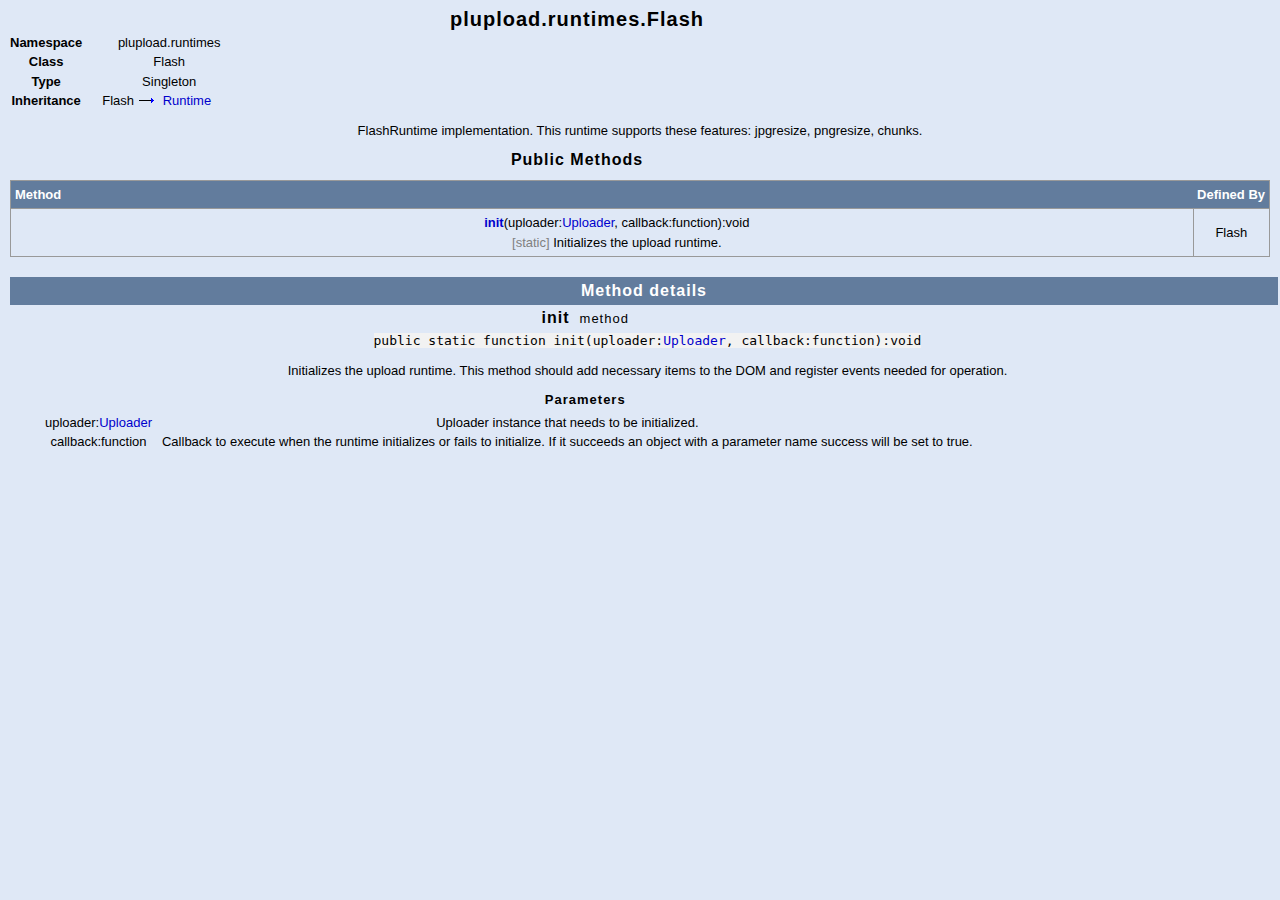
<file: htdocs/wp-content/plugins/brightcove-video-library/plupload/docs/api/class_plupload.runtimes.Flash.html>
<!DOCTYPE html PUBLIC "-//W3C//DTD XHTML 1.1//EN" "http://www.w3.org/TR/xhtml11/DTD/xhtml11.dtd">
<html>
<head>
<title>Class: plupload.runtimes.Flash</title>
<meta name="generator" content="MoxieDoc" />

<link rel="stylesheet" type="text/css" href="css/reset.css" />
<link rel="stylesheet" type="text/css" href="css/grids.css" />
<link rel="stylesheet" type="text/css" href="css/general.css" />

<script type="text/javascript" src="http://www.google.com/jsapi"></script>
<script type="text/javascript">
	google.load("jquery", "1.3");
</script>
<script type="text/javascript" src="js/jquery.treeview.min.js"></script>
<script type="text/javascript" src="js/general.js"></script>
</head>
<body>
<div class="classDetailsContent">
<h1>plupload.runtimes.Flash</h1>
<table class="classDetails">
<tr>
<td class="first">Namespace</td>
<td class="last">plupload.runtimes</td>
</tr>
<tr>
<td class="first">Class</td>
<td class="last">Flash</td>
</tr>
<tr>
<td class="first">Type</td>
<td class="last">Singleton</td>
</tr>
<tr>
<td class="first">Inheritance</td>
<td class="last inheritageList">
<span>Flash</span>
<span class="last">
<a href="class_plupload.Runtime.html">Runtime</a>
</span>
</td>
</tr>
</table>
<div class="classDescription">FlashRuntime implementation. This runtime supports these features: jpgresize, pngresize, chunks.
</div>
<div class="summaryLists">
<h2>Public Methods</h2>
<table class="Methods summary">
<thead>
<tr>
<th>Method</th>
<th>Defined By</th>
</tr>
</thead>
<tbody>
<tr>
<td class="first">
<div>
<a class="memberName" href="class_plupload.runtimes.Flash.html#init">init</a>(uploader:<a href="class_plupload.Uploader.html">Uploader</a>, callback:function):void</div>
<div class="summary">
<span class="static">[static] </span>Initializes the upload runtime.</div>
</td>
<td class="last">Flash</td>
</tr>
</tbody>
</table>
</div>
<div class="detailsList">
<div class="details">
<h2>Method details</h2>
<div class="memberDetails last" id="init">
<h3>init<span class="memberType">method</span>
</h3>
<code class="syntax">public static 
						function init(uploader:<a href="class_plupload.Uploader.html">Uploader</a>, callback:function):void</code>
<div class="memberDescription">Initializes the upload runtime. This method should add necessary items to the DOM and register events needed for operation.
</div>
<h4>Parameters</h4>
<table class="params">
<tr>
<td class="first">uploader:<a href="class_plupload.Uploader.html">Uploader</a>
</td>
<td class="last">Uploader instance that needs to be initialized.</td>
</tr>
<tr>
<td class="first">callback:function</td>
<td class="last">Callback to execute when the runtime initializes or fails to initialize. If it succeeds an object with a parameter name success will be set to true.</td>
</tr>
</table>
</div>
</div>
</div>
</div>
</body>
</html>
</file>
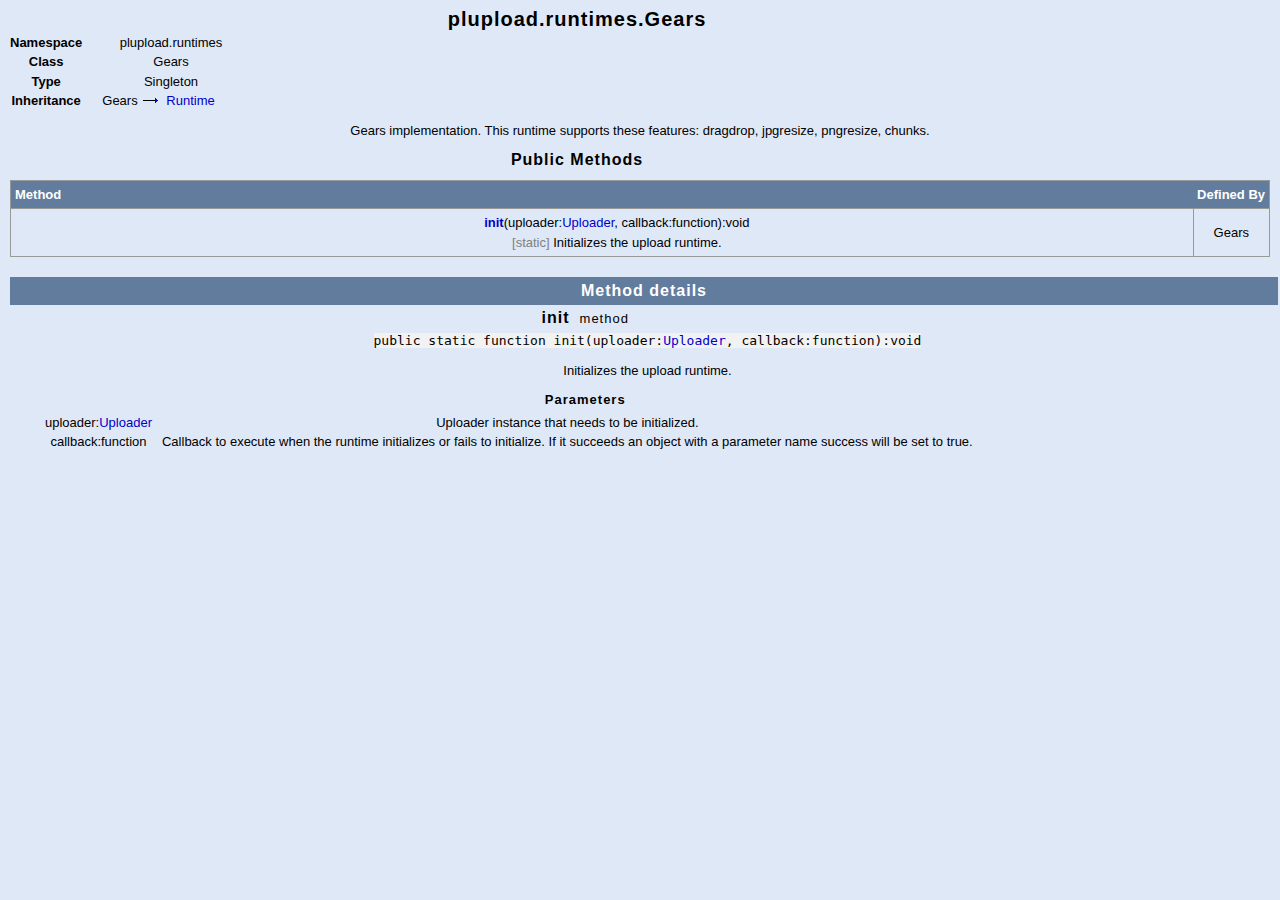
<file: htdocs/wp-content/plugins/brightcove-video-library/plupload/docs/api/class_plupload.runtimes.Gears.html>
<!DOCTYPE html PUBLIC "-//W3C//DTD XHTML 1.1//EN" "http://www.w3.org/TR/xhtml11/DTD/xhtml11.dtd">
<html>
<head>
<title>Class: plupload.runtimes.Gears</title>
<meta name="generator" content="MoxieDoc" />

<link rel="stylesheet" type="text/css" href="css/reset.css" />
<link rel="stylesheet" type="text/css" href="css/grids.css" />
<link rel="stylesheet" type="text/css" href="css/general.css" />

<script type="text/javascript" src="http://www.google.com/jsapi"></script>
<script type="text/javascript">
	google.load("jquery", "1.3");
</script>
<script type="text/javascript" src="js/jquery.treeview.min.js"></script>
<script type="text/javascript" src="js/general.js"></script>
</head>
<body>
<div class="classDetailsContent">
<h1>plupload.runtimes.Gears</h1>
<table class="classDetails">
<tr>
<td class="first">Namespace</td>
<td class="last">plupload.runtimes</td>
</tr>
<tr>
<td class="first">Class</td>
<td class="last">Gears</td>
</tr>
<tr>
<td class="first">Type</td>
<td class="last">Singleton</td>
</tr>
<tr>
<td class="first">Inheritance</td>
<td class="last inheritageList">
<span>Gears</span>
<span class="last">
<a href="class_plupload.Runtime.html">Runtime</a>
</span>
</td>
</tr>
</table>
<div class="classDescription">Gears implementation. This runtime supports these features: dragdrop, jpgresize, pngresize, chunks.
</div>
<div class="summaryLists">
<h2>Public Methods</h2>
<table class="Methods summary">
<thead>
<tr>
<th>Method</th>
<th>Defined By</th>
</tr>
</thead>
<tbody>
<tr>
<td class="first">
<div>
<a class="memberName" href="class_plupload.runtimes.Gears.html#init">init</a>(uploader:<a href="class_plupload.Uploader.html">Uploader</a>, callback:function):void</div>
<div class="summary">
<span class="static">[static] </span>Initializes the upload runtime.</div>
</td>
<td class="last">Gears</td>
</tr>
</tbody>
</table>
</div>
<div class="detailsList">
<div class="details">
<h2>Method details</h2>
<div class="memberDetails last" id="init">
<h3>init<span class="memberType">method</span>
</h3>
<code class="syntax">public static 
						function init(uploader:<a href="class_plupload.Uploader.html">Uploader</a>, callback:function):void</code>
<div class="memberDescription">Initializes the upload runtime.
</div>
<h4>Parameters</h4>
<table class="params">
<tr>
<td class="first">uploader:<a href="class_plupload.Uploader.html">Uploader</a>
</td>
<td class="last">Uploader instance that needs to be initialized.</td>
</tr>
<tr>
<td class="first">callback:function</td>
<td class="last">Callback to execute when the runtime initializes or fails to initialize. If it succeeds an object with a parameter name success will be set to true.</td>
</tr>
</table>
</div>
</div>
</div>
</div>
</body>
</html>
</file>
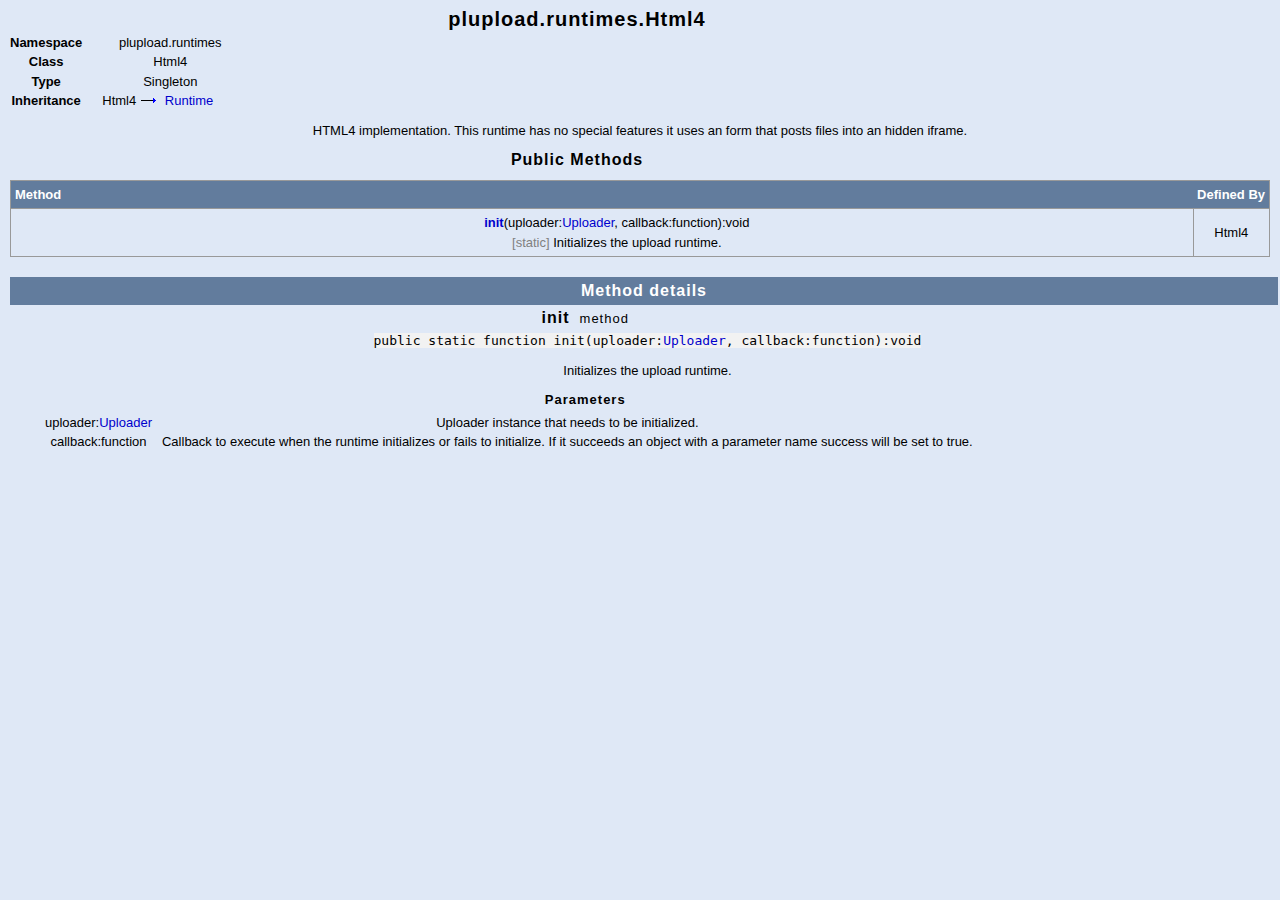
<file: htdocs/wp-content/plugins/brightcove-video-library/plupload/docs/api/class_plupload.runtimes.Html4.html>
<!DOCTYPE html PUBLIC "-//W3C//DTD XHTML 1.1//EN" "http://www.w3.org/TR/xhtml11/DTD/xhtml11.dtd">
<html>
<head>
<title>Class: plupload.runtimes.Html4</title>
<meta name="generator" content="MoxieDoc" />

<link rel="stylesheet" type="text/css" href="css/reset.css" />
<link rel="stylesheet" type="text/css" href="css/grids.css" />
<link rel="stylesheet" type="text/css" href="css/general.css" />

<script type="text/javascript" src="http://www.google.com/jsapi"></script>
<script type="text/javascript">
	google.load("jquery", "1.3");
</script>
<script type="text/javascript" src="js/jquery.treeview.min.js"></script>
<script type="text/javascript" src="js/general.js"></script>
</head>
<body>
<div class="classDetailsContent">
<h1>plupload.runtimes.Html4</h1>
<table class="classDetails">
<tr>
<td class="first">Namespace</td>
<td class="last">plupload.runtimes</td>
</tr>
<tr>
<td class="first">Class</td>
<td class="last">Html4</td>
</tr>
<tr>
<td class="first">Type</td>
<td class="last">Singleton</td>
</tr>
<tr>
<td class="first">Inheritance</td>
<td class="last inheritageList">
<span>Html4</span>
<span class="last">
<a href="class_plupload.Runtime.html">Runtime</a>
</span>
</td>
</tr>
</table>
<div class="classDescription">HTML4 implementation. This runtime has no special features it uses an form that posts files into an hidden iframe.
</div>
<div class="summaryLists">
<h2>Public Methods</h2>
<table class="Methods summary">
<thead>
<tr>
<th>Method</th>
<th>Defined By</th>
</tr>
</thead>
<tbody>
<tr>
<td class="first">
<div>
<a class="memberName" href="class_plupload.runtimes.Html4.html#init">init</a>(uploader:<a href="class_plupload.Uploader.html">Uploader</a>, callback:function):void</div>
<div class="summary">
<span class="static">[static] </span>Initializes the upload runtime.</div>
</td>
<td class="last">Html4</td>
</tr>
</tbody>
</table>
</div>
<div class="detailsList">
<div class="details">
<h2>Method details</h2>
<div class="memberDetails last" id="init">
<h3>init<span class="memberType">method</span>
</h3>
<code class="syntax">public static 
						function init(uploader:<a href="class_plupload.Uploader.html">Uploader</a>, callback:function):void</code>
<div class="memberDescription">Initializes the upload runtime.
</div>
<h4>Parameters</h4>
<table class="params">
<tr>
<td class="first">uploader:<a href="class_plupload.Uploader.html">Uploader</a>
</td>
<td class="last">Uploader instance that needs to be initialized.</td>
</tr>
<tr>
<td class="first">callback:function</td>
<td class="last">Callback to execute when the runtime initializes or fails to initialize. If it succeeds an object with a parameter name success will be set to true.</td>
</tr>
</table>
</div>
</div>
</div>
</div>
</body>
</html>
</file>
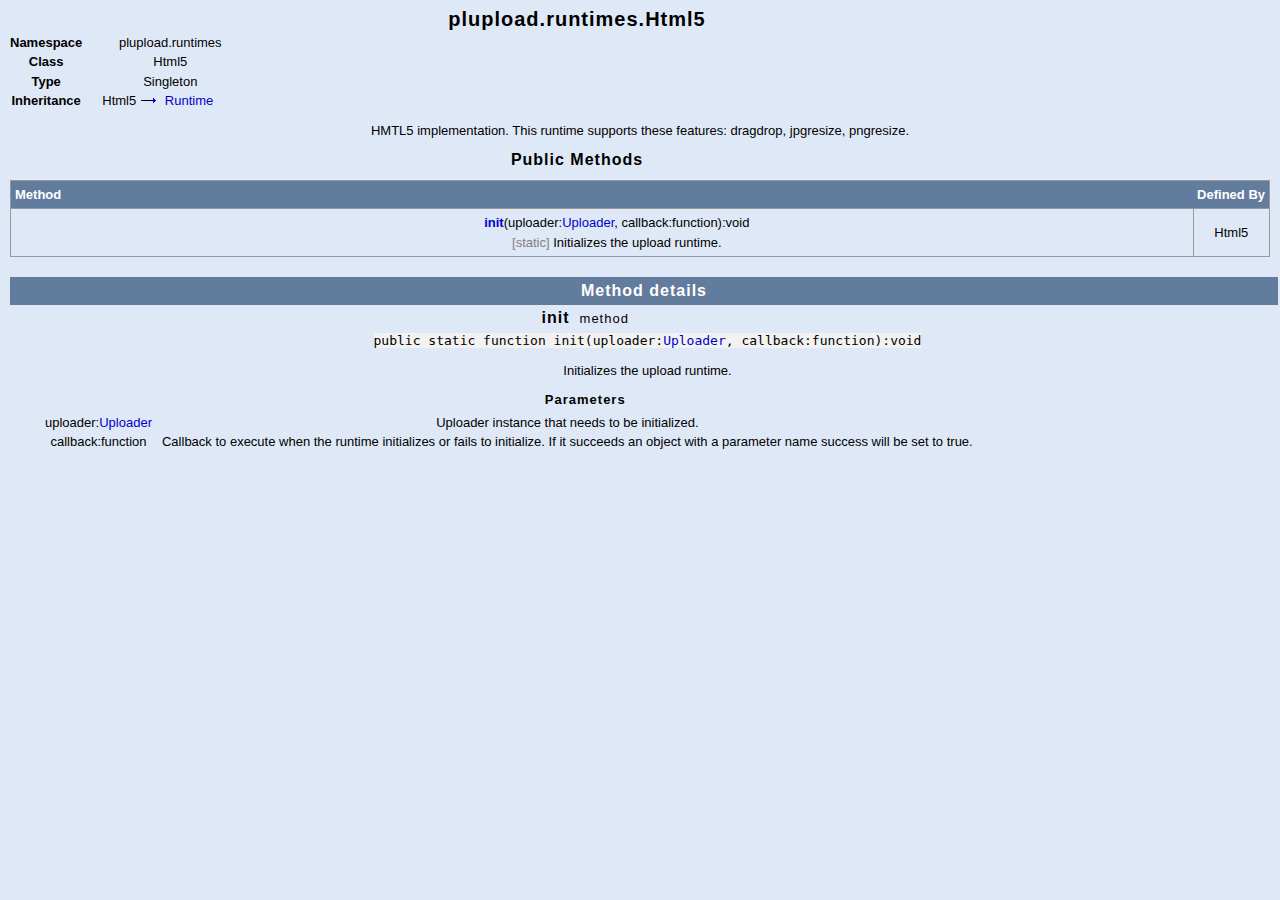
<file: htdocs/wp-content/plugins/brightcove-video-library/plupload/docs/api/class_plupload.runtimes.Html5.html>
<!DOCTYPE html PUBLIC "-//W3C//DTD XHTML 1.1//EN" "http://www.w3.org/TR/xhtml11/DTD/xhtml11.dtd">
<html>
<head>
<title>Class: plupload.runtimes.Html5</title>
<meta name="generator" content="MoxieDoc" />

<link rel="stylesheet" type="text/css" href="css/reset.css" />
<link rel="stylesheet" type="text/css" href="css/grids.css" />
<link rel="stylesheet" type="text/css" href="css/general.css" />

<script type="text/javascript" src="http://www.google.com/jsapi"></script>
<script type="text/javascript">
	google.load("jquery", "1.3");
</script>
<script type="text/javascript" src="js/jquery.treeview.min.js"></script>
<script type="text/javascript" src="js/general.js"></script>
</head>
<body>
<div class="classDetailsContent">
<h1>plupload.runtimes.Html5</h1>
<table class="classDetails">
<tr>
<td class="first">Namespace</td>
<td class="last">plupload.runtimes</td>
</tr>
<tr>
<td class="first">Class</td>
<td class="last">Html5</td>
</tr>
<tr>
<td class="first">Type</td>
<td class="last">Singleton</td>
</tr>
<tr>
<td class="first">Inheritance</td>
<td class="last inheritageList">
<span>Html5</span>
<span class="last">
<a href="class_plupload.Runtime.html">Runtime</a>
</span>
</td>
</tr>
</table>
<div class="classDescription">HMTL5 implementation. This runtime supports these features: dragdrop, jpgresize, pngresize.
</div>
<div class="summaryLists">
<h2>Public Methods</h2>
<table class="Methods summary">
<thead>
<tr>
<th>Method</th>
<th>Defined By</th>
</tr>
</thead>
<tbody>
<tr>
<td class="first">
<div>
<a class="memberName" href="class_plupload.runtimes.Html5.html#init">init</a>(uploader:<a href="class_plupload.Uploader.html">Uploader</a>, callback:function):void</div>
<div class="summary">
<span class="static">[static] </span>Initializes the upload runtime.</div>
</td>
<td class="last">Html5</td>
</tr>
</tbody>
</table>
</div>
<div class="detailsList">
<div class="details">
<h2>Method details</h2>
<div class="memberDetails last" id="init">
<h3>init<span class="memberType">method</span>
</h3>
<code class="syntax">public static 
						function init(uploader:<a href="class_plupload.Uploader.html">Uploader</a>, callback:function):void</code>
<div class="memberDescription">Initializes the upload runtime.
</div>
<h4>Parameters</h4>
<table class="params">
<tr>
<td class="first">uploader:<a href="class_plupload.Uploader.html">Uploader</a>
</td>
<td class="last">Uploader instance that needs to be initialized.</td>
</tr>
<tr>
<td class="first">callback:function</td>
<td class="last">Callback to execute when the runtime initializes or fails to initialize. If it succeeds an object with a parameter name success will be set to true.</td>
</tr>
</table>
</div>
</div>
</div>
</div>
</body>
</html>
</file>
<file: htdocs/wp-content/plugins/brightcove-video-library/plupload/docs/api/css/grids.css>
/*
Copyright (c) 2009, Yahoo! Inc. All rights reserved.
Code licensed under the BSD License:
http://developer.yahoo.net/yui/license.txt
version: 2.7.0
*/
/**
 * YUI Grids
 * @module grids
 * @namespace yui-
 * @requires reset, fonts
 */

/**  
 * Note: Throughout this file, the *property (star-property) filter is used 
 * to give a value to IE that other browsers do not see. _property is only seen 
 * by IE7, so the combo of *prop and _prop can target between IE6 and IE7.
 * 
 * More information on these filters and related validation errors:
 * http://tech.groups.yahoo.com/group/ydn-javascript/message/40059
 */

/**
 * Section: General Rules
 */

body {
	text-align: center;
}

/**
 * Section: Page Width Rules (#doc, #doc2, #doc3, #doc4)
 */

#doc,#doc2,#doc3,#doc4,
.yui-t1,.yui-t2,.yui-t3,.yui-t4,.yui-t5,.yui-t6,.yui-t7 {
	margin: auto;
	text-align: left;
	width: 57.69em;
	*width: 56.25em;
}

/* 950 Centered (doc2) */
#doc2 {
	width: 73.076em;
	*width: 71.25em;
}

/* 100% (doc3) */
#doc3 {
/**
 * Left and Right margins are not a structural part of Grids. Without them 
 * Grids works fine, but content bleeds to the very edge of the document, which
 * often impairs readability and usability. They are provided because they 
 * prevent the content from "bleeding" into the browser's chrome. 
 */
	margin: auto 10px;
	width: auto;
}

/* 974 Centered (doc4) */
#doc4 {
	width: 74.923em;
	*width: 73.05em;
}

/**
 * Section: Preset Template Rules (.yui-t[1-6])
 */


.yui-b {
	/* to preserve source-order independence for Gecko */
	position: relative;
}

.yui-b {
	/* to preserve source-order independence for IE */
	_position: static;
}

#yui-main .yui-b {
	/* to preserve source-order independence for Gecko */
	position: static;
}

#yui-main,
.yui-g .yui-u .yui-g {
	width: 100%;
}

.yui-t1 #yui-main,
.yui-t2 #yui-main,
.yui-t3 #yui-main {
	float: right;
	/* IE: preserve layout at narrow widths */
	margin-left: -25em;
}

.yui-t4 #yui-main,
.yui-t5 #yui-main,
.yui-t6 #yui-main {
	float: left;
	/* IE: preserve layout at narrow widths */
	margin-right: -25em;
}

/** 
 * For Specific Template Presets
 */

.yui-t1 .yui-b {
	float: left;
	width: 12.30769em;
	*width: 12.00em;
}

.yui-t1 #yui-main .yui-b {
	margin-left: 13.30769em;
	*margin-left: 13.05em;
}

.yui-t2 .yui-b {
	float: left;
	width: 13.8461em;
	*width: 13.50em;
}

.yui-t2 #yui-main .yui-b {
	margin-left: 14.8461em;
	*margin-left: 14.55em;
}

.yui-t3 .yui-b {
	float: left;
	width: 23.0769em;
	*width: 22.50em;
}

.yui-t3 #yui-main .yui-b {
	margin-left: 24.0769em;
	*margin-left: 23.62em;
}

.yui-t4 .yui-b {
	float: right;
	width: 13.8456em;
	*width: 13.50em;
}

.yui-t4 #yui-main .yui-b {
	margin-right: 14.8456em;
	*margin-right: 14.55em;
}

.yui-t5 .yui-b {
	float: right;
	width: 18.4615em;
	*width: 18.00em;
}

.yui-t5 #yui-main .yui-b {
	margin-right: 19.4615em;
	*margin-right: 19.125em;
}

.yui-t6 .yui-b {
	float: right;
	width: 23.0769em;
	*width: 22.50em;
}

.yui-t6 #yui-main .yui-b {
	margin-right: 24.0769em;
	*margin-right: 23.62em;
}

.yui-t7 #yui-main .yui-b {
	display: block;
	margin: 0 0 1em 0;
}

#yui-main .yui-b {
	float: none;
	width: auto;
}

/**
 * Section: Grids and Nesting Grids
 */

/* Children generally take half the available space */
.yui-gb .yui-u,
.yui-g .yui-gb .yui-u,
.yui-gb .yui-g,
.yui-gb .yui-gb,
.yui-gb .yui-gc,
.yui-gb .yui-gd,
.yui-gb .yui-ge,
.yui-gb .yui-gf,
.yui-gc .yui-u, 
.yui-gc .yui-g,
.yui-gd .yui-u {
	float: left;
}

/* Float units (and sub grids) to the right */
.yui-g .yui-u,
.yui-g .yui-g,
.yui-g .yui-gb, 
.yui-g .yui-gc, 
.yui-g .yui-gd, 
.yui-g .yui-ge, 
.yui-g .yui-gf, 
.yui-gc .yui-u, 
.yui-gd .yui-g,
.yui-g .yui-gc .yui-u,
.yui-ge .yui-u, 
.yui-ge .yui-g, 
.yui-gf .yui-g,
.yui-gf .yui-u {
	float: right;
}

/*Float units (and sub grids) to the left */
.yui-g div.first, 
.yui-gb div.first,
.yui-gc div.first,
.yui-gd div.first, 
.yui-ge div.first, 
.yui-gf div.first,
.yui-g .yui-gc div.first,
.yui-g .yui-ge div.first,
.yui-gc div.first div.first {
	float: left;
}

.yui-g .yui-u,
.yui-g .yui-g,
.yui-g .yui-gb,
.yui-g .yui-gc,
.yui-g .yui-gd,
.yui-g .yui-ge,
.yui-g .yui-gf {
	width: 49.1%;
}

.yui-gb .yui-u,
.yui-g .yui-gb .yui-u,
.yui-gb .yui-g,
.yui-gb .yui-gb,
.yui-gb .yui-gc,
.yui-gb .yui-gd,
.yui-gb .yui-ge,
.yui-gb .yui-gf,
.yui-gc .yui-u, 
.yui-gc .yui-g,
.yui-gd .yui-u {
	width: 32%;
	margin-left: 1.99%;
}

/* Give IE some extra breathing room for 1/3-based rounding issues */
.yui-gb .yui-u {
	*margin-left: 1.9%;
	*width: 31.9%;
}

.yui-gc div.first, 
	.yui-gd .yui-u {
	width: 66%;
}

.yui-gd div.first {
	width: 32%;
}

.yui-ge div.first, 
	.yui-gf .yui-u {
	width: 74.2%;
}

.yui-ge .yui-u,
	.yui-gf div.first {
	width: 24%;
}

.yui-g .yui-gb div.first,
.yui-gb div.first, 
.yui-gc div.first, 
.yui-gd div.first {
	margin-left: 0;
}

/**
 * Section: Deep Nesting 
 */

.yui-g .yui-g .yui-u,
.yui-gb .yui-g .yui-u,
.yui-gc .yui-g .yui-u,
.yui-gd .yui-g .yui-u,
.yui-ge .yui-g .yui-u,
.yui-gf .yui-g .yui-u {
	width: 49%;
	*width: 48.1%;
	*margin-left: 0;
}

.yui-g .yui-g .yui-u {
	width: 48.1%;
}

/*SF 1927599 from 1.14 to 2.6.0*/
.yui-g .yui-gb div.first,
	.yui-gb .yui-gb div.first {
	*margin-right: 0;
	*width: 32%;
	_width: 31.7%;
}

.yui-g .yui-gc div.first, 
	.yui-gd .yui-g {
	width: 66%;
}

.yui-gb .yui-g div.first {
	*margin-right: 4%;
	_margin-right: 1.3%;
}

.yui-gb .yui-gc div.first, 
	.yui-gb .yui-gd div.first {
	*margin-right: 0;
}

.yui-gb .yui-gb .yui-u,
	.yui-gb .yui-gc .yui-u {
	*margin-left: 1.8%;
	_margin-left: 4%;
}

.yui-g .yui-gb .yui-u {
	_margin-left: 1.0%;
}

.yui-gb .yui-gd .yui-u {
	*width: 66%;
	_width: 61.2%;
}

.yui-gb .yui-gd div.first {
	*width: 31%;
	_width: 29.5%;
}

.yui-g .yui-gc .yui-u, 
	.yui-gb .yui-gc .yui-u {
	width: 32%;
	_float: right;
	margin-right: 0;
	_margin-left: 0;
}

.yui-gb .yui-gc div.first {
	width: 66%;
	*float: left;
	*margin-left: 0;
}

.yui-gb .yui-ge .yui-u, 
	.yui-gb .yui-gf .yui-u {
	margin: 0;
}

.yui-gb .yui-gb .yui-u {
	_margin-left: .7%;
}

.yui-gb .yui-g div.first, 
	.yui-gb .yui-gb div.first {
	*margin-left: 0;
}

.yui-gc .yui-g .yui-u,
	.yui-gd .yui-g .yui-u {
	*width: 48.1%;
	*margin-left: 0;
}

.yui-gb .yui-gd div.first {
	width: 32%;
}

.yui-g .yui-gd div.first {
	_width: 29.9%;
}

.yui-ge .yui-g {
	width: 24%;
}

.yui-gf .yui-g {
	width: 74.2%;
}

.yui-gb .yui-ge div.yui-u,
	.yui-gb .yui-gf div.yui-u {
	float: right;
}

.yui-gb .yui-ge div.first,
	.yui-gb .yui-gf div.first {
	float: left;
}

/* Width Accommodation for Nested Contexts */
.yui-gb .yui-ge .yui-u,
	.yui-gb .yui-gf div.first {
	*width: 24%;
	_width: 20%;
}

/* Width Accommodation for Nested Contexts */
.yui-gb .yui-ge div.first, 
	.yui-gb .yui-gf .yui-u {
	*width: 73.5%;
	_width: 65.5%;
}

/* Patch for GD within GE */
.yui-ge div.first .yui-gd .yui-u {
	width: 65%;
}

.yui-ge div.first .yui-gd div.first {
	width: 32%;
}

/* @group Clearing */
#hd:after,
#bd:after,
#ft:after,
.yui-g:after, 
.yui-gb:after, 
.yui-gc:after, 
.yui-gd:after, 
.yui-ge:after, 
.yui-gf:after {
	content: ".";
	display: block;
	height: 0;
	clear: both;
	visibility: hidden;
}

#hd,
#bd,
#ft,
.yui-g, 
.yui-gb, 
.yui-gc, 
.yui-gd, 
.yui-ge, 
.yui-gf {
	zoom: 1;
}
</file>
<file: htdocs/wp-content/plugins/brightcove-video-library/plupload/docs/api/css/general.css>
body, html {
	overflow: hidden;
	background-color: #DFE8F6;
}

#doc3 {
	margin: 0;

	/* Fix for scrolling issue on Gecko */
	position: fixed; width: 100%; top: 0; left: 0;
}

#bd, #bd, #yui-main, #detailsView, #classView {
	height: 100%;
}

#hd {
	background: #1E4176;
	border-bottom: 1px solid #99BBE8;
}

#hd h1 {
	font-family:Verdana,Arial,Helvetica,sans-serif;
	font-size: 16px;
	padding: 4px 0 4px 8px;
	color: #fff;
}

#yui-main #detailsView {
	overflow: auto;
	margin: 4px;
	margin-left: 260px;
	border: 1px solid #99BBE8;
	background: #FFF;
}

#bd #classView {
	overflow: auto;
	width: 250px;
	margin: 4px;
	border: 1px solid #99BBE8;
	background: #FFF;
}

.classDetailsContent, .memberDetailsContent {
	margin: 10px;
	line-height: 150%;
}

body, td, th {
	font-family: "Trebuchet MS", "Bitstream Vera Sans", Tahoma,Verdana,Arial,Helvetica,sans-serif;
	font-size: 13px;
}

h1, h2, h3, h4, h5, h6 {
	font-family: "Trebuchet MS", "Bitstream Vera Sans", verdana, lucida, arial, helvetica, sans-serif;
	font-weight: bold;
	letter-spacing: 1px;
	margin-bottom: 3px;
	margin-top: 3px;
	width: 90%;
}

h1 {
	font-size: 20px;
}

h2 {
	font-size: 16px;
}

h3 {
	font-size: 16px;
}

h4 {
	font-size: 13px;
}

a, a:visited, a:active, a:link {
	color: #0000CC;
	text-decoration: none;
}

a:hover {
	text-decoration: underline;
}

table.summary {
	border: 1px solid #999999;
	margin-bottom: 20px;
	margin-right: 10px;
	margin-top: 10px;
	width: 100%;
	border-collapse: collapse;
}

table.summary th {
	font-weight: bold;
	text-align: left;
	vertical-align: bottom;
	background-color: #627C9D;
	color: #FFFFFF;
	white-space: nowrap;
	padding: 4px;
}

table.summary td {
	border: 1px solid #999999;
	padding: 4px;
}

table.summary a.memberName {
	font-weight: bold;
}

table.summary tr.even {
	background: #f2f2f2;
}

table.summary td.first div {
	margin-left: 30px;
}

table.summary td.first {
	width: 95%;
}

table.summary td.last {
	width: 5%;
}

table.summary .deprecated {
	margin: 0;
}

.params, .returns, .see {
	margin-left: 20px;
	margin-bottom: 10px;
}

.params td.last {
	padding-left: 10px;
}

.classDescription, .memberDescription, .deprecated {
	margin: 10px 0 10px 0;
}

.inherited td.first {
	background: url(../img/inherited.gif) no-repeat 10px 5px;
}

.inheritageList span {
	padding-right: 20px;
	margin-right: 5px;
	background: url(../img/inherit-arrow.gif) no-repeat center right;
}

.inheritageList span.last {
	background: transparent;
}

.classDetails .first {
	font-weight: bold;
	padding-right: 20px;
}

.memberDetails {
	margin-bottom: 10px;
}

pre {
	background-color: #F2F2F2;
	font-family: "Lucida Console","Courier New",Courier,monospace;
	font-size: 12px;
	margin-bottom: 10px;
	margin-top: 10px;
	overflow: auto;
	padding: 5px 5px 5px 5px;
}

.memberType {
	padding-left: 10px;
	font-size: 13px;
	font-weight: normal;
}

.selected {
	font-weight: bold;
}

.memberDetails {
	border-bottom: 1px solid gray;
	margin-bottom: 10px;
}

.details {
	padding-bottom: 10px;
}

.details .last {
	border: 0;
}

.details h2 {
	width: 100%;
	background-color: #627C9D;
	color: #FFF;
	padding: 4px;
}

.memberDetails {
	padding-left: 15px;
}

code.syntax {
	background-color: #F2F2F2;
}

.deprecated {
	font-weight: bold;
}

.static {
	color: gray;
}

.version span, .author span {
	font-weight: bold;
}

#yui-main #detailsView.loading {
	background: #FFF url('../img/loader.gif') no-repeat center center; 
}
</file>
<file: htdocs/wp-content/plugins/brightcove-video-library/plupload/docs/api/css/shCore.css>
/**
 * SyntaxHighlighter
 * http://alexgorbatchev.com/
 *
 * SyntaxHighlighter is donationware. If you are using it, please donate.
 * http://alexgorbatchev.com/wiki/SyntaxHighlighter:Donate
 *
 * @version
 * 2.0.320 (May 03 2009)
 * 
 * @copyright
 * Copyright (C) 2004-2009 Alex Gorbatchev.
 *
 * @license
 * This file is part of SyntaxHighlighter.
 * 
 * SyntaxHighlighter is free software: you can redistribute it and/or modify
 * it under the terms of the GNU Lesser General Public License as published by
 * the Free Software Foundation, either version 3 of the License, or
 * (at your option) any later version.
 * 
 * SyntaxHighlighter is distributed in the hope that it will be useful,
 * but WITHOUT ANY WARRANTY; without even the implied warranty of
 * MERCHANTABILITY or FITNESS FOR A PARTICULAR PURPOSE.  See the
 * GNU General Public License for more details.
 * 
 * You should have received a copy of the GNU General Public License
 * along with SyntaxHighlighter.  If not, see <http://www.gnu.org/copyleft/lesser.html>.
 */
.syntaxhighlighter,
.syntaxhighlighter div,
.syntaxhighlighter code,
.syntaxhighlighter span
{
	margin: 0 !important;
	padding: 0 !important;
	border: 0 !important;
	outline: 0 !important;
	background: none !important;
	text-align: left !important;
	float: none !important;
	vertical-align: baseline !important;
	position: static !important;
	left: auto !important;
	top: auto !important;
	right: auto !important;
	bottom: auto !important;
	height: auto !important;
	width: auto !important;
	line-height: 1.1em !important;
	font-family: "Consolas", "Monaco", "Bitstream Vera Sans Mono", "Courier New", Courier, monospace !important;
	font-weight: normal !important;
	font-style: normal !important;
	font-size: 1em !important;
}

.syntaxhighlighter
{
	width: 100% !important;
	margin: 1em 0 1em 0 !important;
	padding: 1px !important; /* adds a little border on top and bottom */
	position: relative !important;
}

.syntaxhighlighter code {
	display: inline !important;
}

.syntaxhighlighter .bold {
	font-weight: bold !important;
}

.syntaxhighlighter .italic {
	font-style: italic !important;
}

.syntaxhighlighter .line .number
{
	float: left !important; 
	width: 3em !important; 
	padding-right: .3em !important;
	text-align: right !important;
	display: block !important;
}

/* Disable numbers when no gutter option is set */
.syntaxhighlighter.nogutter .line .number
{
	display: none !important;
}

.syntaxhighlighter .line .content
{
	margin-left: 3.3em !important; 
	padding-left: .5em !important;
	display: block !important;
}

.syntaxhighlighter .line .content .block
{
	display: block !important;
	padding-left: 1.5em !important;
	text-indent: -1.5em !important;
}

.syntaxhighlighter .line .content .spaces
{
	display: none !important;
}

/* Disable border and margin on the lines when no gutter option is set */
.syntaxhighlighter.nogutter .line .content
{
	margin-left: 0 !important; 
	border-left: none !important;
}

.syntaxhighlighter .bar
{
	display: none !important;
}

.syntaxhighlighter .bar.show 
{
	display: block !important;
}

.syntaxhighlighter.collapsed .bar
{
	display: block !important;
}

.syntaxhighlighter.nogutter .ruler
{
	margin-left: 0 !important;
	padding-left: 0 !important;
}

.syntaxhighlighter .ruler
{
	padding: 0 0 .5em .5em !important;
	margin-left: 3.3em !important;
	overflow: hidden !important;
}

/* Adjust some properties when collapsed */

.syntaxhighlighter.collapsed .lines,
.syntaxhighlighter.collapsed .ruler
{
	display: none !important;
}

.syntaxhighlighter .lines.no-wrap
{
	overflow: auto;
	overflow-y: hidden;
}

/* Styles for the toolbar */

.syntaxhighlighter .toolbar
{
	position: absolute !important;
	right: 0px !important;
	top: 0px !important;
	font-size: 1px !important;
	padding: 8px 8px 8px 0 !important; /* in px because images don't scale with ems */
}

.syntaxhighlighter.collapsed .toolbar
{
	font-size: 80% !important;
	padding: .2em 0 .5em .5em !important;
	position: static !important;
}

.syntaxhighlighter .toolbar a.item,
.syntaxhighlighter .toolbar .item
{
	display: block !important;
	float: left !important;
	margin-left: 8px !important;
	background-repeat: no-repeat !important;
	overflow: hidden !important;
	text-indent: -5000px !important;
}

.syntaxhighlighter.collapsed .toolbar .item
{
	display: none !important;
}

.syntaxhighlighter.collapsed .toolbar .item.expandSource
{
	background-image: url(../img/magnifier.png) !important;
	display: inline !important;
	text-indent: 0 !important;
	width: auto !important;
	float: none !important;
	height: 16px !important;
	padding-left: 20px !important;
}

.syntaxhighlighter .toolbar .item.viewSource
{
	background-image: url(../img/page_white_code.png) !important;
}

.syntaxhighlighter .toolbar .item.printSource
{
	background-image: url(../img/printer.png) !important;
}

.syntaxhighlighter .toolbar .item.copyToClipboard
{
	text-indent: 0 !important;
	background: none !important;
	overflow: visible !important;
}

.syntaxhighlighter .toolbar .item.about
{
	background-image: url(../img/help.png) !important;
}

/** 
 * Print view.
 * Colors are based on the default theme without background.
 */

.syntaxhighlighter.printing,
.syntaxhighlighter.printing .line.alt1 .content,
.syntaxhighlighter.printing .line.alt2 .content,
.syntaxhighlighter.printing .line.highlighted .number,
.syntaxhighlighter.printing .line.highlighted.alt1 .content,
.syntaxhighlighter.printing .line.highlighted.alt2 .content,
.syntaxhighlighter.printing .line .content .block
{
	background: none !important;
}

.syntaxhighlighter .no-wrap .line .content .block
{
	white-space: nowrap !important;
}

/* Gutter line numbers */
.syntaxhighlighter.printing .line .number
{
	color: #bbb !important;
}

/* Add border to the lines */
.syntaxhighlighter.printing .line .content
{
	color: #000 !important;
}

/* Toolbar when visible */
.syntaxhighlighter.printing .toolbar,
.syntaxhighlighter.printing .ruler
{
	display: none !important;
}

.syntaxhighlighter.printing a
{
	text-decoration: none !important;
}

.syntaxhighlighter.printing .plain,
.syntaxhighlighter.printing .plain a
{ 
	color: #000 !important;
}

.syntaxhighlighter.printing .comments,
.syntaxhighlighter.printing .comments a
{ 
	color: #008200 !important;
}

.syntaxhighlighter.printing .string,
.syntaxhighlighter.printing .string a
{
	color: blue !important; 
}

.syntaxhighlighter.printing .keyword
{ 
	color: #069 !important; 
	font-weight: bold !important; 
}

.syntaxhighlighter.printing .preprocessor 
{ 
	color: gray !important; 
}

.syntaxhighlighter.printing .variable 
{ 
	color: #a70 !important; 
}

.syntaxhighlighter.printing .value
{ 
	color: #090 !important; 
}

.syntaxhighlighter.printing .functions
{ 
	color: #ff1493 !important; 
}

.syntaxhighlighter.printing .constants
{ 
	color: #0066CC !important; 
}

.syntaxhighlighter.printing .script
{
	font-weight: bold !important;
}

.syntaxhighlighter.printing .color1,
.syntaxhighlighter.printing .color1 a
{ 
	color: #808080 !important; 
}

.syntaxhighlighter.printing .color2,
.syntaxhighlighter.printing .color2 a
{ 
	color: #ff1493 !important; 
}

.syntaxhighlighter.printing .color3,
.syntaxhighlighter.printing .color3 a
{ 
	color: red !important; 
}
</file>
<file: htdocs/wp-content/plugins/brightcove-video-library/plupload/docs/api/css/shThemeMoxieDoc.css>
/**
 * SyntaxHighlighter
 * http://alexgorbatchev.com/
 *
 * SyntaxHighlighter is donationware. If you are using it, please donate.
 * http://alexgorbatchev.com/wiki/SyntaxHighlighter:Donate
 *
 * @version
 * 2.0.320 (May 03 2009)
 * 
 * @copyright
 * Copyright (C) 2004-2009 Alex Gorbatchev.
 *
 * @license
 * This file is part of SyntaxHighlighter.
 * 
 * SyntaxHighlighter is free software: you can redistribute it and/or modify
 * it under the terms of the GNU Lesser General Public License as published by
 * the Free Software Foundation, either version 3 of the License, or
 * (at your option) any later version.
 * 
 * SyntaxHighlighter is distributed in the hope that it will be useful,
 * but WITHOUT ANY WARRANTY; without even the implied warranty of
 * MERCHANTABILITY or FITNESS FOR A PARTICULAR PURPOSE.  See the
 * GNU General Public License for more details.
 * 
 * You should have received a copy of the GNU General Public License
 * along with SyntaxHighlighter.  If not, see <http://www.gnu.org/copyleft/lesser.html>.
 */
/************************************
 * Default Syntax Highlighter theme.
 * 
 * Interface elements.
 ************************************/

.syntaxhighlighter
{
	background-color: #E7E5DC !important;
}

/* Highlighed line number */
.syntaxhighlighter .line.highlighted .number
{
	background-color: #6CE26C !important;
	color: black !important;
}

/* Highlighed line */
.syntaxhighlighter .line.highlighted.alt1 .content,
.syntaxhighlighter .line.highlighted.alt2 .content
{
	background-color: #6CE26C !important;
}

/* Gutter line numbers */
.syntaxhighlighter .line .number
{
	color: #5C5C5C !important;
}

/* Add border to the lines */
.syntaxhighlighter .line .content
{
	border-left: 3px solid #99BBE8 !important;
	color: #000 !important;
}

.syntaxhighlighter.printing .line .content 
{
	border: 0 !important;
}

/* First line */
.syntaxhighlighter .line.alt1 .content
{
	background-color: #fff !important;
}

/* Second line */
.syntaxhighlighter .line.alt2 .content
{
	background-color: #F8F8F8 !important;
}

.syntaxhighlighter .line .content .block
{
	background: url(../img/wrapping.png) 0 1.1em no-repeat !important;
}

.syntaxhighlighter .ruler
{
	color: silver !important;
	background-color: #F8F8F8 !important;
	border-left: 3px solid #6CE26C !important;
}

.syntaxhighlighter.nogutter .ruler
{
	border: 0 !important;
}

.syntaxhighlighter .toolbar
{
	background-color: #F8F8F8 !important;
	border: #E7E5DC solid 1px !important;
}

.syntaxhighlighter .toolbar a
{
	color: #a0a0a0 !important;
}

.syntaxhighlighter .toolbar a:hover
{
	color: red !important;
}

/************************************
 * Actual syntax highlighter colors.
 ************************************/
.syntaxhighlighter .plain,
.syntaxhighlighter .plain a
{ 
	color: #000 !important;
}

.syntaxhighlighter .comments,
.syntaxhighlighter .comments a
{ 
	color: #008200 !important;
}

.syntaxhighlighter .string,
.syntaxhighlighter .string a
{
	color: blue !important; 
}

.syntaxhighlighter .keyword
{ 
	color: #069 !important; 
	font-weight: bold !important; 
}

.syntaxhighlighter .preprocessor 
{ 
	color: gray !important; 
}

.syntaxhighlighter .variable 
{ 
	color: #a70 !important; 
}

.syntaxhighlighter .value
{ 
	color: #090 !important; 
}

.syntaxhighlighter .functions
{ 
	color: #ff1493 !important; 
}

.syntaxhighlighter .constants
{ 
	color: #0066CC !important; 
}

.syntaxhighlighter .script
{ 
	background-color: yellow !important;
}

.syntaxhighlighter .color1,
.syntaxhighlighter .color1 a
{ 
	color: #808080 !important; 
}

.syntaxhighlighter .color2,
.syntaxhighlighter .color2 a
{ 
	color: #ff1493 !important; 
}

.syntaxhighlighter .color3,
.syntaxhighlighter .color3 a
{ 
	color: red !important; 
}
</file>
<file: htdocs/wp-admin/css/install.css>
html {
	background: #f1f1f1;
	margin: 0 20px;
}

body {
	background: #fff;
	color: #444;
	font-family: "Open Sans", sans-serif;
	margin: 140px auto 25px;
	padding: 20px 20px 10px 20px;
	max-width: 700px;
	-webkit-font-smoothing: subpixel-antialiased;
	-webkit-box-shadow: 0 1px 3px rgba(0,0,0,0.13);
	box-shadow: 0 1px 3px rgba(0,0,0,0.13);
}

a {
	color: #0074a2;
	text-decoration: none;
}

a:hover {
	color: #2ea2cc;
}

h1 {
	border-bottom: 1px solid #dedede;
	clear: both;
	color: #666;
	font-size: 24px;
	margin: 30px 0;
	padding: 0;
	padding-bottom: 7px;
	font-weight: normal;
}

h2 {
	font-size: 16px;
}

p, li, dd, dt {
	padding-bottom: 2px;
	font-size: 14px;
	line-height: 1.5;
}

code, .code {
	font-family: Consolas, Monaco, monospace;
}

ul, ol, dl {
	padding: 5px 5px 5px 22px;
}

a img {
	border:0
}
abbr {
	border: 0;
	font-variant: normal;
}
#logo {
	margin: 6px 0 14px 0;
	border-bottom: none;
	text-align:center
}
#logo a {
	background-image: url(../images/w-logo-blue.png?ver=20131202);
	background-image: none, url(../images/wordpress-logo.svg?ver=20131107);
	-webkit-background-size: 80px 80px;
	background-size: 80px 80px;
	background-position: center top;
	background-repeat: no-repeat;
	color: #999;
	height: 80px;
	font-size: 20px;
	font-weight: normal;
	line-height: 1.3em;
	margin: -130px auto 25px;
	padding: 0;
	text-decoration: none;
	width: 80px;
	text-indent: -9999px;
	outline: none;
	overflow: hidden;
	display: block;
}
.step {
	margin: 20px 0 15px;
}
.step, th {
	text-align: left;
	padding: 0;
}
.step .button-large {
	font-size: 14px;
}
textarea {
	border: 1px solid #dfdfdf;
	font-family: "Open Sans", sans-serif;
	width: 100%;
	-webkit-box-sizing: border-box;
	-moz-box-sizing: border-box;
	box-sizing: border-box;
}

.form-table {
	border-collapse: collapse;
	margin-top: 1em;
	width: 100%;
}

.form-table td {
	margin-bottom: 9px;
	padding: 10px 20px 10px 0;
	border-bottom: 8px solid #fff;
	font-size: 14px;
	vertical-align: top
}

.form-table th {
	font-size: 14px;
	text-align: left;
	padding: 16px 20px 10px 0;
	width: 140px;
	vertical-align: top;
}

.form-table code {
	line-height: 18px;
	font-size: 14px;
}

.form-table p {
	margin: 4px 0 0 0;
	font-size: 11px;
}

.form-table input {
	line-height: 20px;
	font-size: 15px;
	padding: 3px 5px;
	border: 1px solid #ddd;
	-webkit-box-shadow: inset 0 1px 2px rgba(0,0,0,0.07);
	box-shadow: inset 0 1px 2px rgba(0,0,0,0.07);
}

input,
submit {
	font-family: "Open Sans", sans-serif;
}

.form-table input[type=text],
.form-table input[type=password] {
	width: 206px;
}

.form-table th p {
	font-weight: normal;
}

.form-table.install-success td {
	vertical-align: middle;
	padding: 16px 20px 10px 0;
}

.form-table.install-success td p {
	margin: 0;
	font-size: 14px;
}

.form-table.install-success td code {
	margin: 0;
	font-size: 18px;
}

#error-page {
	margin-top: 50px;
}

#error-page p {
	font-size: 14px;
	line-height: 18px;
	margin: 25px 0 20px;
}

#error-page code, .code {
	font-family: Consolas, Monaco, monospace;
}

#pass-strength-result {
	background-color: #eee;
	border-color: #ddd !important;
	border-style: solid;
	border-width: 1px;
	margin: 5px 5px 5px 0;
	padding: 5px;
	text-align: center;
	width: 200px;
	display: none;
}

#pass-strength-result.bad {
	background-color: #ffb78c;
	border-color: #ff853c !important;
}

#pass-strength-result.good {
	background-color: #ffec8b;
	border-color: #ffcc00 !important;
}

#pass-strength-result.short {
	background-color: #ffa0a0;
	border-color: #f04040 !important;
}

#pass-strength-result.strong {
	background-color: #c3ff88;
	border-color: #8dff1c !important;
}

.message {
	border: 1px solid #c00;
	padding: 0.5em 0.7em;
	margin: 5px 0 15px;
	background-color: #ffebe8;
}

/* @noflip */
#dbname,
#uname,
#pwd,
#dbhost,
#prefix,
#user_login,
#admin_email,
#pass1,
#pass2 {
	direction: ltr;
}


/* localization */
body.rtl,
.rtl textarea,
.rtl input,
.rtl submit {
	font-family: Tahoma, sans-serif;
}

:lang(he-il) body.rtl,
:lang(he-il) .rtl textarea,
:lang(he-il) .rtl input,
:lang(he-il) .rtl submit {
	font-family: Arial, sans-serif;
}

@media only screen and (max-width: 799px) {
	body {
		margin-top: 115px;
	}
	#logo a {
		margin: -125px auto 30px;
	}
}

@media screen and ( max-width: 782px ) {

	.form-table {
		margin-top: 0;
	}

	.form-table th,
	.form-table td {
		display: block;
		width: auto;
		vertical-align: middle;
	}

	.form-table th {
		padding: 20px 0 0;
	}

	.form-table td {
		padding: 5px 0;
		border: 0;
		margin: 0;
	}

	textarea,
	input {
		font-size: 16px;
	}

	.form-table td input[type="text"],
	.form-table td input[type="password"],
	.form-table td select,
	.form-table td textarea,
	.form-table span.description {
		width: 100%;
		font-size: 16px;
		line-height: 1.5;
		padding: 7px 10px;
		display: block;
		max-width: none;
		-webkit-box-sizing: border-box;
		-moz-box-sizing: border-box;
		box-sizing: border-box;
	}

}
</file>
<file: htdocs/wp-content/themes/twentyfourteen/genericons/genericons.css>
/**

	Genericons Helper CSS

*/


/**
 * The font was graciously generated by Font Squirrel (http://www.fontsquirrel.com). We love those guys.
 */

@font-face {
    font-family: 'Genericons';
    src: url('font/genericons-regular-webfont.eot');
}

@font-face {
    font-family: 'Genericons';
    src: url([data-uri]) format('woff'),
         url('font/genericons-regular-webfont.ttf') format('truetype'),
         url('font/genericons-regular-webfont.svg#genericonsregular') format('svg');
    font-weight: normal;
    font-style: normal;
}


/**
 * All Genericons
 */

.genericon {
	display: inline-block;
	width: 16px;
	height: 16px;
	-webkit-font-smoothing: antialiased;
	font-size: 16px;
	line-height: 1;
	font-family: 'Genericons';
	text-decoration: inherit;
	font-weight: normal;
	font-style: normal;
	vertical-align: top;
}

/**
 * IE7 and IE6 hacks
 */

.genericon {
	*overflow: auto;
	*zoom: 1;
	*display: inline;
}

/**
 * Individual icons
 */

/* Post formats */
.genericon-standard:before {        content: '\f100'; }
.genericon-aside:before {           content: '\f101'; }
.genericon-image:before {           content: '\f102'; }
.genericon-gallery:before {         content: '\f103'; }
.genericon-video:before {           content: '\f104'; }
.genericon-status:before {          content: '\f105'; }
.genericon-quote:before {           content: '\f106'; }
.genericon-link:before {            content: '\f107'; }
.genericon-chat:before {            content: '\f108'; }
.genericon-audio:before {           content: '\f109'; }

/* Social icons */
.genericon-github:before {          content: '\f200'; }
.genericon-dribbble:before {        content: '\f201'; }
.genericon-twitter:before {         content: '\f202'; }
.genericon-facebook:before {        content: '\f203'; }
.genericon-facebook-alt:before {    content: '\f204'; }
.genericon-wordpress:before {       content: '\f205'; }
.genericon-googleplus:before {      content: '\f206'; }
.genericon-linkedin:before {        content: '\f207'; }
.genericon-linkedin-alt:before {    content: '\f208'; }
.genericon-pinterest:before {       content: '\f209'; }
.genericon-pinterest-alt:before {   content: '\f210'; }
.genericon-flickr:before {          content: '\f211'; }
.genericon-vimeo:before {           content: '\f212'; }
.genericon-youtube:before {         content: '\f213'; }
.genericon-tumblr:before {          content: '\f214'; }
.genericon-instagram:before {       content: '\f215'; }
.genericon-codepen:before {         content: '\f216'; }
.genericon-polldaddy:before {       content: '\f217'; }
.genericon-googleplus-alt:before {  content: '\f218'; }
.genericon-path:before {            content: '\f219'; }
.genericon-skype:before {           content: '\f220'; }
.genericon-digg:before {            content: '\f221'; }
.genericon-reddit:before {          content: '\f222'; }
.genericon-stumbleupon:before {     content: '\f223'; }
.genericon-pocket:before {          content: '\f224'; }

/* Meta icons */
.genericon-comment:before {         content: '\f300'; }
.genericon-category:before {        content: '\f301'; }
.genericon-tag:before {             content: '\f302'; }
.genericon-time:before {            content: '\f303'; }
.genericon-user:before {            content: '\f304'; }
.genericon-day:before {             content: '\f305'; }
.genericon-week:before {            content: '\f306'; }
.genericon-month:before {           content: '\f307'; }
.genericon-pinned:before {          content: '\f308'; }

/* Other icons */
.genericon-search:before {          content: '\f400'; }
.genericon-unzoom:before {          content: '\f401'; }
.genericon-zoom:before {            content: '\f402'; }
.genericon-show:before {            content: '\f403'; }
.genericon-hide:before {            content: '\f404'; }
.genericon-close:before {           content: '\f405'; }
.genericon-close-alt:before {       content: '\f406'; }
.genericon-trash:before {           content: '\f407'; }
.genericon-star:before {            content: '\f408'; }
.genericon-home:before {            content: '\f409'; }
.genericon-mail:before {            content: '\f410'; }
.genericon-edit:before {            content: '\f411'; }
.genericon-reply:before {           content: '\f412'; }
.genericon-feed:before {            content: '\f413'; }
.genericon-warning:before {         content: '\f414'; }
.genericon-share:before {           content: '\f415'; }
.genericon-attachment:before {      content: '\f416'; }
.genericon-location:before {        content: '\f417'; }
.genericon-checkmark:before {       content: '\f418'; }
.genericon-menu:before {            content: '\f419'; }
.genericon-refresh:before {         content: '\f420'; }
.genericon-minimize:before {        content: '\f421'; }
.genericon-maximize:before {        content: '\f422'; }
.genericon-404:before {             content: '\f423'; }
.genericon-spam:before {            content: '\f424'; }
.genericon-summary:before {         content: '\f425'; }
.genericon-cloud:before {           content: '\f426'; }
.genericon-key:before {             content: '\f427'; }
.genericon-dot:before {             content: '\f428'; }
.genericon-next:before {            content: '\f429'; }
.genericon-previous:before {        content: '\f430'; }
.genericon-expand:before {          content: '\f431'; }
.genericon-collapse:before {        content: '\f432'; }
.genericon-dropdown:before {        content: '\f433'; }
.genericon-dropdown-left:before {   content: '\f434'; }
.genericon-top:before {             content: '\f435'; }
.genericon-draggable:before {       content: '\f436'; }
.genericon-phone:before {           content: '\f437'; }
.genericon-send-to-phone:before {   content: '\f438'; }
.genericon-plugin:before {          content: '\f439'; }
.genericon-cloud-download:before {  content: '\f440'; }
.genericon-cloud-upload:before {    content: '\f441'; }
.genericon-external:before {        content: '\f442'; }
.genericon-document:before {        content: '\f443'; }
.genericon-book:before {            content: '\f444'; }
.genericon-cog:before {             content: '\f445'; }
.genericon-unapprove:before {       content: '\f446'; }
.genericon-cart:before {            content: '\f447'; }
.genericon-pause:before {           content: '\f448'; }
.genericon-stop:before {            content: '\f449'; }
.genericon-skip-back:before {       content: '\f450'; }
.genericon-skip-ahead:before {      content: '\f451'; }
.genericon-play:before {            content: '\f452'; }
.genericon-tablet:before {          content: '\f453'; }
.genericon-send-to-tablet:before {  content: '\f454'; }
.genericon-info:before {            content: '\f455'; }
.genericon-notice:before {          content: '\f456'; }
.genericon-help:before {            content: '\f457'; }
.genericon-fastforward:before {     content: '\f458'; }
.genericon-rewind:before {          content: '\f459'; }
.genericon-portfolio:before {       content: '\f460'; }
.genericon-heart:before {           content: '\f461'; }
.genericon-code:before {            content: '\f462'; }
.genericon-subscribe:before {       content: '\f463'; }
.genericon-unsubscribe:before {     content: '\f464'; }
.genericon-subscribed:before {      content: '\f465'; }
.genericon-reply-alt:before {       content: '\f466'; }
.genericon-reply-single:before {    content: '\f467'; }
.genericon-flag:before {            content: '\f468'; }
.genericon-print:before {           content: '\f469'; }
.genericon-lock:before {            content: '\f470'; }
.genericon-bold:before {            content: '\f471'; }
.genericon-italic:before {          content: '\f472'; }
.genericon-picture:before {         content: '\f473'; }

/* Generic shapes */
.genericon-uparrow:before {         content: '\f500'; }
.genericon-rightarrow:before {      content: '\f501'; }
.genericon-downarrow:before {       content: '\f502'; }
.genericon-leftarrow:before {       content: '\f503'; }
</file>
